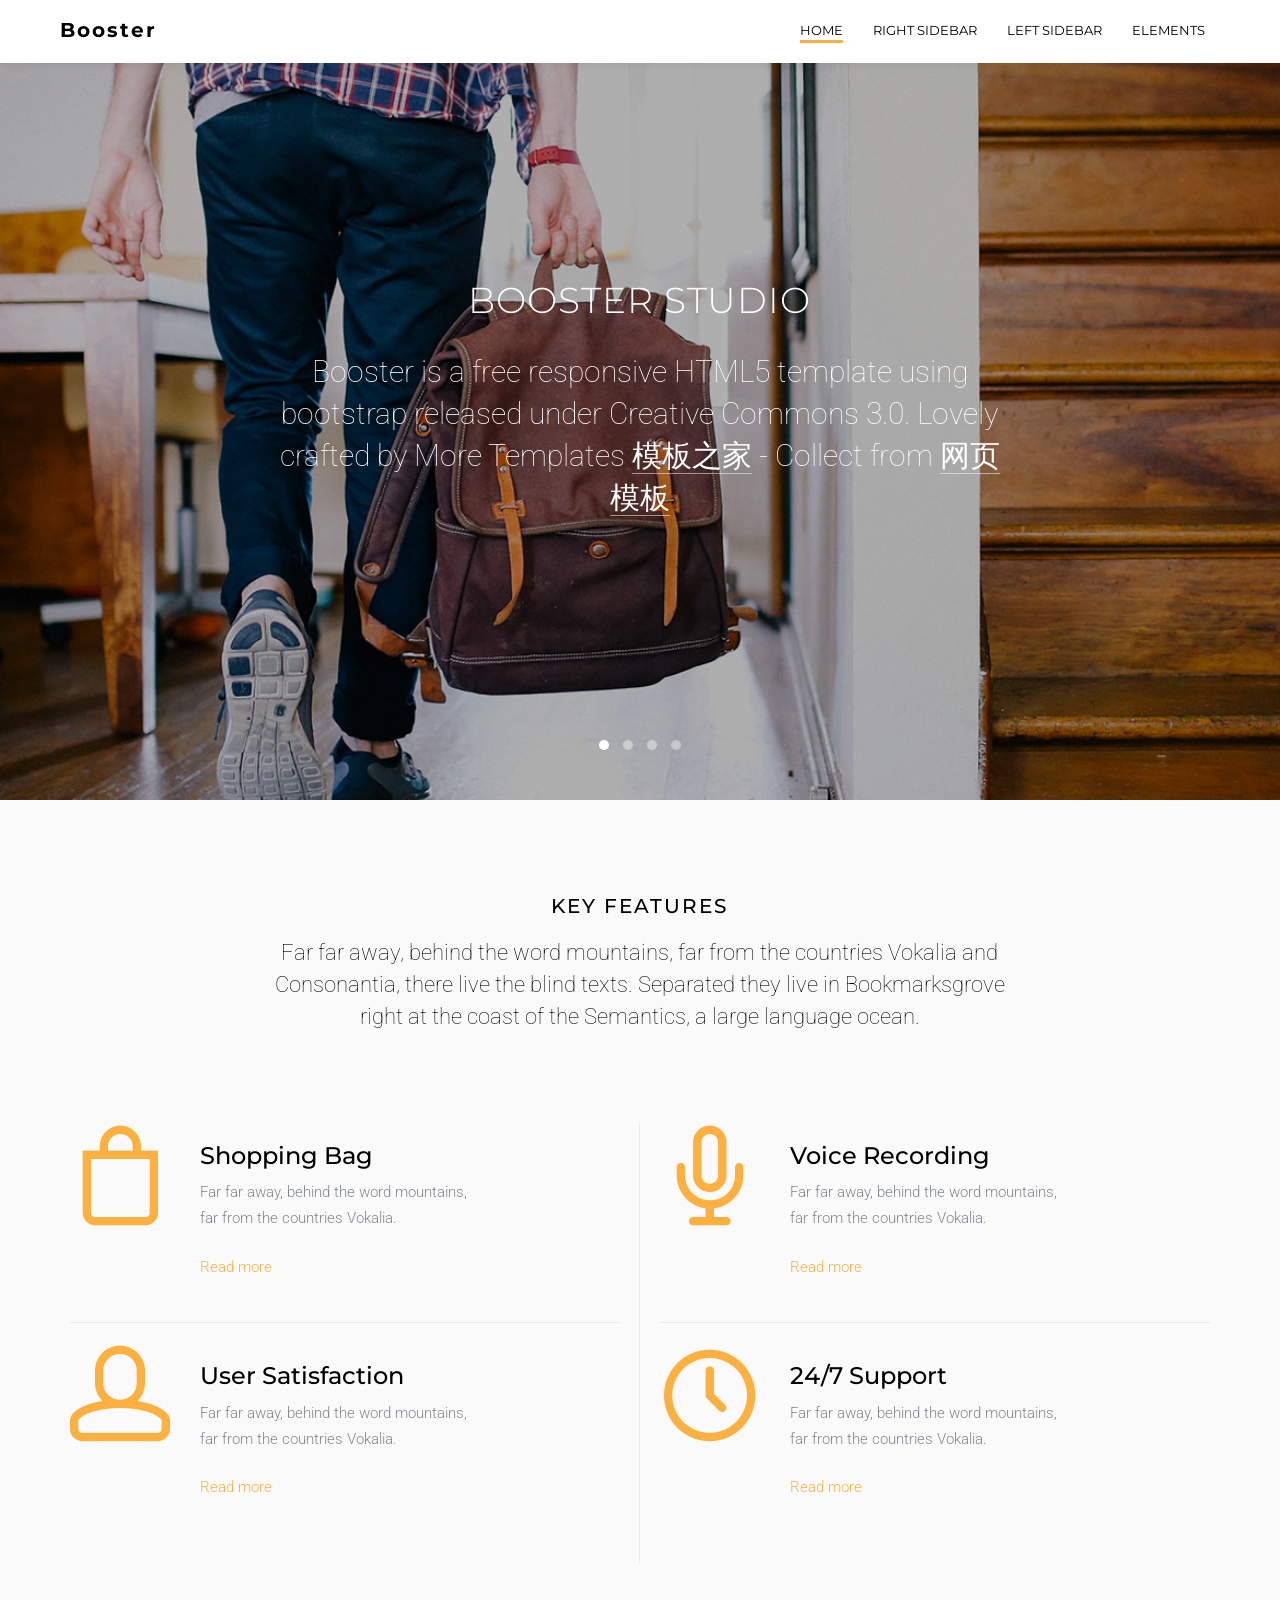
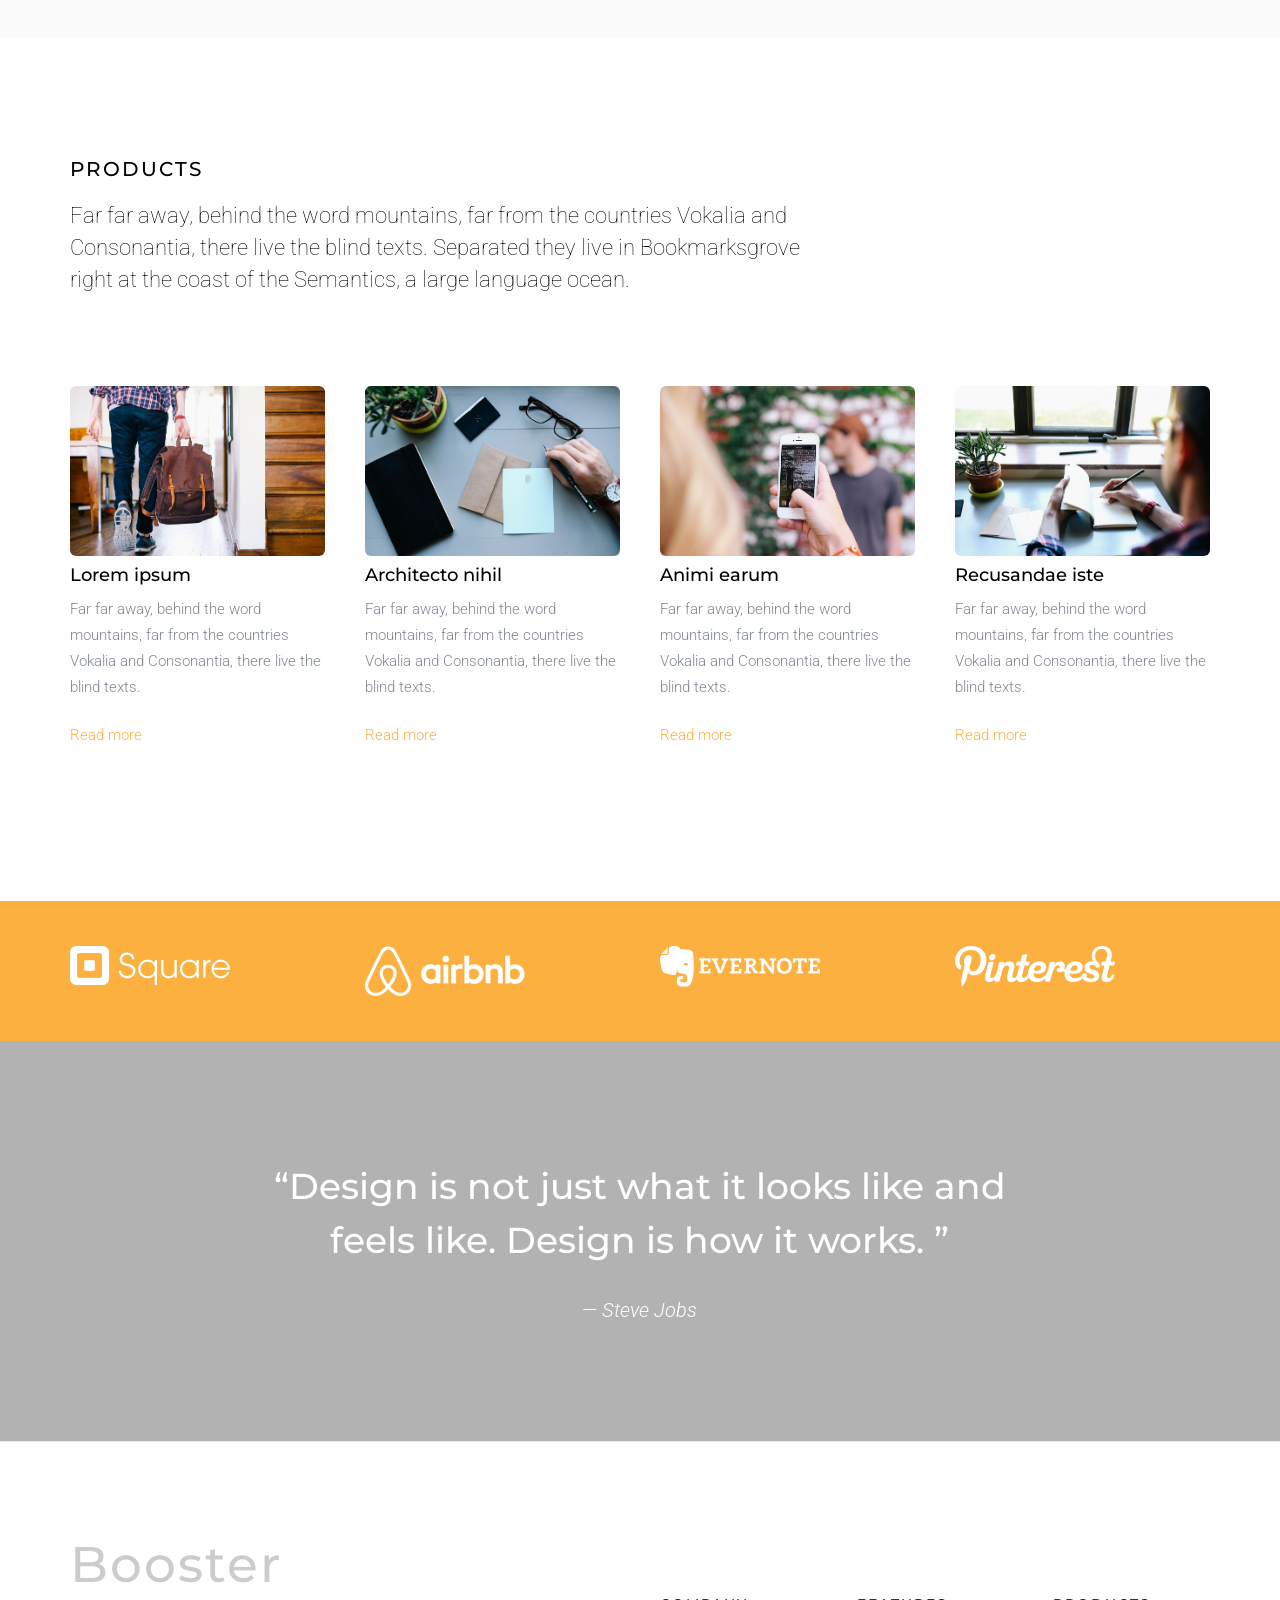
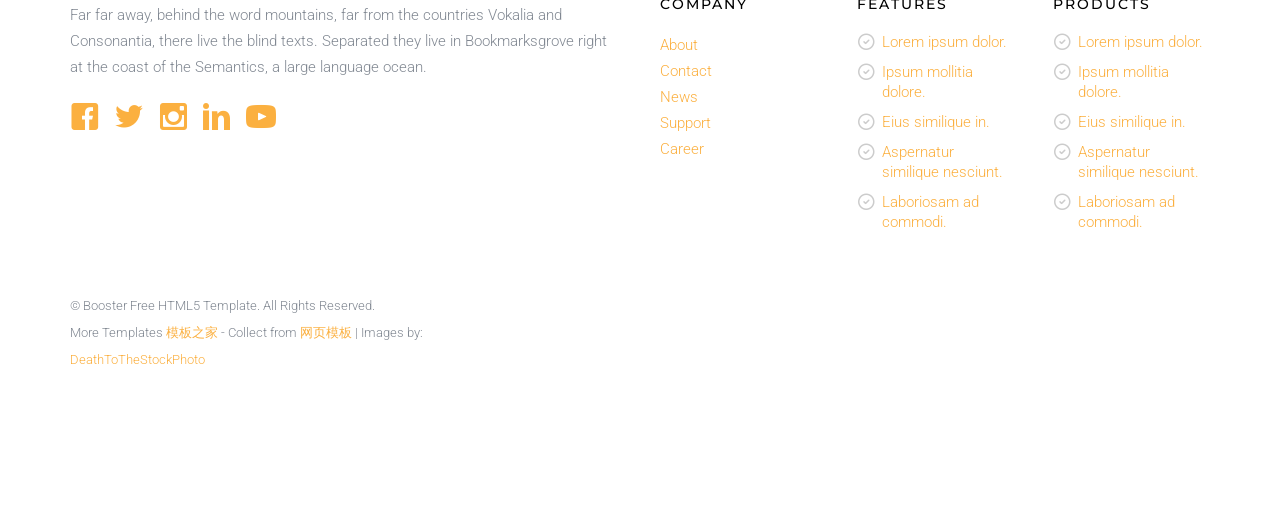
<file: web/index.html>
<!DOCTYPE html>
<!--[if lt IE 7]>      <html class="no-js lt-ie9 lt-ie8 lt-ie7"> <![endif]-->
<!--[if IE 7]>         <html class="no-js lt-ie9 lt-ie8"> <![endif]-->
<!--[if IE 8]>         <html class="no-js lt-ie9"> <![endif]-->
<!--[if gt IE 8]><!--> <html class="no-js"> <!--<![endif]-->
	<head>
	<meta charset="utf-8">
	<meta http-equiv="X-UA-Compatible" content="IE=edge">
	<title>Booster &mdash; A free HTML5 Template </title>
	<meta name="viewport" content="width=device-width, initial-scale=1">
	<meta name="description" content="Free HTML5 Template by FREEHTML5.CO" />
	<meta name="keywords" content="free html5, free template, free bootstrap, html5, css3, mobile first, responsive" />
	<meta name="author" content="FREEHTML5.CO" />

  <!-- Facebook and Twitter integration -->
	<meta property="og:title" content=""/>
	<meta property="og:image" content=""/>
	<meta property="og:url" content=""/>
	<meta property="og:site_name" content=""/>
	<meta property="og:description" content=""/>
	<meta name="twitter:title" content="" />
	<meta name="twitter:image" content="" />
	<meta name="twitter:url" content="" />
	<meta name="twitter:card" content="" />

	<!-- Place favicon.ico and apple-touch-icon.png in the root directory -->
	<link rel="shortcut icon" href="favicon.ico">

	<!-- Google Webfonts -->
	<link href='http://fonts.useso.com/css?family=Roboto:400,300,100,500' rel='stylesheet' type='text/css'>
	<link href='http://fonts.useso.com/css?family=Montserrat:400,700' rel='stylesheet' type='text/css'>
	
	<!-- Animate.css -->
	<link rel="stylesheet" href="css/animate.css">
	<!-- Icomoon Icon Fonts-->
	<link rel="stylesheet" href="css/icomoon.css">
	<!-- Owl Carousel -->
	<link rel="stylesheet" href="css/owl.carousel.min.css">
	<link rel="stylesheet" href="css/owl.theme.default.min.css">
	<!-- Magnific Popup -->
	<link rel="stylesheet" href="css/magnific-popup.css">
	<!-- Theme Style -->
	<link rel="stylesheet" href="css/style.css">
	<!-- Modernizr JS -->
	<script src="js/modernizr-2.6.2.min.js"></script>
	<!-- FOR IE9 below -->
	<!--[if lt IE 9]>
	<script src="js/respond.min.js"></script>
	<![endif]-->

	</head>
	<body>
		
	<header id="fh5co-header" role="banner">
		<nav class="navbar navbar-default" role="navigation">
			<div class="container-fluid">
				<div class="navbar-header"> 
				<!-- Mobile Toggle Menu Button -->
				<a href="#" class="js-fh5co-nav-toggle fh5co-nav-toggle" data-toggle="collapse" data-target="#fh5co-navbar" aria-expanded="false" aria-controls="navbar"><i></i></a>
				<a class="navbar-brand" href="index.html">Booster</a>
				</div>
				<div id="fh5co-navbar" class="navbar-collapse collapse">
					<ul class="nav navbar-nav navbar-right">
						<li class="active"><a href="index.html"><span>Home <span class="border"></span></span></a></li>
						<li><a href="right-sidebar.html"><span>Right Sidebar <span class="border"></span></span></a></li>
						<li><a href="left-sidebar.html"><span>Left Sidebar <span class="border"></span></span></a></li>
						<li><a href="elements.html"><span>Elements <span class="border"></span></span></a></li>
					</ul>
				</div>
			</div>
		</nav>
	</header>
	<!-- END .header -->
	<div class="copyrights">Collect from <a href="http://www.cssmoban.com/" >手机网站模板</a></div>
	<div class="fh5co-slider">
		<div class="owl-carousel owl-carousel-fullwidth">
		    <div class="item" style="background-image:url(images/slide_1.jpg)">
		    	<div class="fh5co-overlay"></div>
		    	<div class="container">
		    		<div class="row">
		    			<div class="col-md-8 col-md-offset-2">
			    			<div class="fh5co-owl-text-wrap">
						    	<div class="fh5co-owl-text text-center to-animate">
						    		<h1 class="fh5co-lead">Booster Studio</h1>
									<h2 class="fh5co-sub-lead">Booster is a free responsive HTML5 template using bootstrap released under Creative Commons 3.0. Lovely crafted by More Templates <a href="http://www.cssmoban.com/" target="_blank" title="模板之家">模板之家</a> - Collect from <a href="http://www.cssmoban.com/" title="网页模板" target="_blank">网页模板</a></h2>
						    	</div>
						    </div>
					    </div>
		    		</div>
		    	</div>
		    </div>
		    <div class="item" style="background-image:url(images/slide_2.jpg)">
		    	<div class="fh5co-overlay"></div>
		    	<div class="container">
		    		<div class="row">
		    			<div class="col-md-8 col-md-offset-2">
			    			<div class="fh5co-owl-text-wrap">
						    	<div class="fh5co-owl-text text-center to-animate">
						    		<h1 class="fh5co-lead">A Digital Studio</h1>
									<h2 class="fh5co-sub-lead">Booster is a free responsive HTML5 template using bootstrap released under Creative Commons 3.0. Lovely crafted by More Templates <a href="http://www.cssmoban.com/" target="_blank" title="模板之家">模板之家</a> - Collect from <a href="http://www.cssmoban.com/" title="网页模板" target="_blank">网页模板</a></h2>
						    	</div>
						    </div>
					    </div>
		    		</div>
		    	</div>
		    </div>
		    <div class="item" style="background-image:url(images/slide_3.jpg)">
		    	<div class="fh5co-overlay"></div>
		    	<div class="container">
		    		<div class="row">
		    			<div class="col-md-8 col-md-offset-2">
			    			<div class="fh5co-owl-text-wrap">
						    	<div class="fh5co-owl-text text-center to-animate">
						    		<h1 class="fh5co-lead">Branding, UX under in one roof</h1>
									<h2 class="fh5co-sub-lead">Booster is a free responsive HTML5 template using bootstrap released under Creative Commons 3.0. Lovely crafted by More Templates <a href="http://www.cssmoban.com/" target="_blank" title="模板之家">模板之家</a> - Collect from <a href="http://www.cssmoban.com/" title="网页模板" target="_blank">网页模板</a></h2>
						    	</div>
						    </div>
					    </div>
		    		</div>
		    	</div>
		    </div>
		    <div class="item" style="background-image:url(images/slide_4.jpg)">
		    	<div class="fh5co-overlay"></div>
		    	<div class="container">
		    		<div class="row">
		    			<div class="col-md-8 col-md-offset-2">
			    			<div class="fh5co-owl-text-wrap">
						    	<div class="fh5co-owl-text text-center to-animate">
						    		<h1 class="fh5co-lead">Creative Folks</h1>
									<h2 class="fh5co-sub-lead">Booster is a free responsive HTML5 template using bootstrap released under Creative Commons 3.0. Lovely crafted by More Templates <a href="http://www.cssmoban.com/" target="_blank" title="模板之家">模板之家</a> - Collect from <a href="http://www.cssmoban.com/" title="网页模板" target="_blank">网页模板</a></h2>
						    	</div>
						    </div>
					    </div>
		    		</div>
		    	</div>
		    </div>
		</div>
	</div>	
	<div id="fh5co-main">
		<!-- Features -->

		<div id="fh5co-features">
			<div class="container">
				<div class="row text-center">
					<div class="col-md-8 col-md-offset-2">
						<h2 class="fh5co-section-lead">Key Features</h2>
						<h3 class="fh5co-section-sub-lead">Far far away, behind the word mountains, far from the countries Vokalia and Consonantia, there live the blind texts. Separated they live in Bookmarksgrove right at the coast of the Semantics, a large language ocean.</h3>
					</div>
					<div class="fh5co-spacer fh5co-spacer-md"></div>
				</div>
				<div class="row">
					<div class="col-md-6 col-sm-6 fh5co-feature-border">
						<div class="fh5co-feature">
							<div class="fh5co-feature-icon to-animate">
								<i class="icon-bag"></i>
							</div>
							<div class="fh5co-feature-text">
								<h3>Shopping Bag</h3>
								<p>Far far away, behind the word mountains, far from the countries Vokalia.</p>
								<p><a href="#">Read more</a></p>
							</div>
						</div>
						<div class="fh5co-feature no-border">
							<div class="fh5co-feature-icon to-animate">
								<i class="icon-head"></i>
							</div>
							<div class="fh5co-feature-text">
								<h3>User Satisfaction</h3>
								<p>Far far away, behind the word mountains, far from the countries Vokalia.</p>
								<p><a href="#">Read more</a></p>
							</div>
						</div>
					</div>
					<div class="col-md-6 col-sm-6">
						<div class="fh5co-feature">
							<div class="fh5co-feature-icon to-animate">
								<i class="icon-microphone"></i>
							</div>
							<div class="fh5co-feature-text">
								<h3>Voice Recording</h3>
								<p>Far far away, behind the word mountains, far from the countries Vokalia.</p>
								<p><a href="#">Read more</a></p>
							</div>
						</div>
						<div class="fh5co-feature no-border">
							<div class="fh5co-feature-icon to-animate">
								<i class="icon-clock2"></i>
							</div>
							<div class="fh5co-feature-text">
								<h3>24/7 Support</h3>
								<p>Far far away, behind the word mountains, far from the countries Vokalia.</p>
								<p><a href="#">Read more</a></p>
							</div>
						</div>
					</div>
				</div>
			</div>
		</div>
		<!-- Features -->


		<div class="fh5co-spacer fh5co-spacer-lg"></div>		
		<!-- Products -->
		<div class="container" id="fh5co-products">
			<div class="row text-left">
				<div class="col-md-8">
					<h2 class="fh5co-section-lead">Products</h2>
					<h3 class="fh5co-section-sub-lead">Far far away, behind the word mountains, far from the countries Vokalia and Consonantia, there live the blind texts. Separated they live in Bookmarksgrove right at the coast of the Semantics, a large language ocean.</h3>
				</div>
				<div class="fh5co-spacer fh5co-spacer-md"></div>
			</div>
			<div class="row">
				<div class="col-md-3 col-sm-6 col-xs-6 col-xxs-12 fh5co-mb30">
					<div class="fh5co-product">
						<img src="images/slide_1.jpg" alt="FREEHTML5.co Free HTML5 Template Bootstrap" class="img-responsive img-rounded to-animate">
						<h4>Lorem ipsum</h4>
						<p>Far far away, behind the word mountains, far from the countries Vokalia and Consonantia, there live the blind texts.</p>
						<p><a href="#">Read more</a></p>
					</div>
				</div>
				<div class="col-md-3 col-sm-6 col-xs-6 col-xxs-12 fh5co-mb30">
					<div class="fh5co-product">
						<img src="images/slide_2.jpg" alt="FREEHTML5.co Free HTML5 Template Bootstrap" class="img-responsive img-rounded to-animate">
						<h4>Architecto nihil</h4>
						<p>Far far away, behind the word mountains, far from the countries Vokalia and Consonantia, there live the blind texts.</p>
						<p><a href="#">Read more</a></p>
					</div>
				</div>
				<div class="visible-sm-block visible-xs-block clearfix"></div>
				<div class="col-md-3 col-sm-6 col-xs-6 col-xxs-12 fh5co-mb30">
					<div class="fh5co-product">
						<img src="images/slide_3.jpg" alt="FREEHTML5.co Free HTML5 Template Bootstrap" class="img-responsive img-rounded to-animate">
						<h4>Animi earum</h4>
						<p>Far far away, behind the word mountains, far from the countries Vokalia and Consonantia, there live the blind texts.</p>
						<p><a href="#">Read more</a></p>
					</div>
				</div>
				<div class="col-md-3 col-sm-6 col-xs-6 col-xxs-12 fh5co-mb30">
					<div class="fh5co-product">
						<img src="images/slide_4.jpg" alt="FREEHTML5.co Free HTML5 Template Bootstrap" class="img-responsive img-rounded to-animate">
						<h4>Recusandae iste</h4>
						<p>Far far away, behind the word mountains, far from the countries Vokalia and Consonantia, there live the blind texts.</p>
						<p><a href="#">Read more</a></p>
					</div>
				</div>
				
			</div>
		</div>
		<!-- Products -->
		<div class="fh5co-spacer fh5co-spacer-lg"></div>

		<div id="fh5co-clients">
			<div class="container">
				<div class="row">
					<div class="col-md-3 col-sm-6 col-xs-6 col-xxs-12 fh5co-client-logo text-center to-animate"><img src="images/client_1.png" alt="FREEHTML5.co Free HTML5 Bootstrap Template" class="img-responsive"></div>
					<div class="col-md-3 col-sm-6 col-xs-6 col-xxs-12 fh5co-client-logo text-center to-animate"><img src="images/client_2.png" alt="FREEHTML5.co Free HTML5 Bootstrap Template" class="img-responsive"></div>
					<div class="visible-sm-block visible-xs-block clearfix"></div>
					<div class="col-md-3 col-sm-6 col-xs-6 col-xxs-12 fh5co-client-logo text-center to-animate"><img src="images/client_3.png" alt="FREEHTML5.co Free HTML5 Bootstrap Template" class="img-responsive"></div>
					<div class="col-md-3 col-sm-6 col-xs-6 col-xxs-12 fh5co-client-logo text-center to-animate"><img src="images/client_4.png" alt="FREEHTML5.co Free HTML5 Bootstrap Template" class="img-responsive"></div>
				</div>
			</div>
		</div>

		<div class="fh5co-bg-section" style="background-image: url(images/slide_2.jpg); background-attachment: fixed;">
			<div class="fh5co-overlay"></div>
			<div class="container">
				<div class="row">
					<div class="col-md-8 col-md-offset-2">
						<div class="fh5co-hero-wrap">
							<div class="fh5co-hero-intro text-center">
								<h1 class="fh5co-lead"><span class="quo">&ldquo;</span>Design is not just what it looks like and feels like. Design is how it works. <span class="quo">&rdquo;</span></h1>
								<p class="author">&mdash; <cite>Steve Jobs</cite></p>
							</div>
						</div>
					</div>
				</div>
			</div>
		</div>

	</div>

	<footer id="fh5co-footer">
		
		<div class="container">
			<div class="row">
				<div class="col-md-6 col-sm-6">
					<div class="fh5co-footer-widget">
						<h2 class="fh5co-footer-logo">Booster</h2>
						<p>Far far away, behind the word mountains, far from the countries Vokalia and Consonantia, there live the blind texts. Separated they live in Bookmarksgrove right at the coast of the Semantics, a large language ocean.</p>
					</div>
					<div class="fh5co-footer-widget">
						<ul class="fh5co-social">
							<li><a href="#"><i class="icon-facebook"></i></a></li>
							<li><a href="#"><i class="icon-twitter"></i></a></li>
							<li><a href="#"><i class="icon-instagram"></i></a></li>
							<li><a href="#"><i class="icon-linkedin"></i></a></li>
							<li><a href="#"><i class="icon-youtube"></i></a></li>
						</ul>
					</div>
				</div>

				<div class="col-md-2 col-sm-6">
					<div class="fh5co-footer-widget top-level">
						<h4 class="fh5co-footer-lead ">Company</h4>
						<ul>
							<li><a href="#">About</a></li>
							<li><a href="#">Contact</a></li>
							<li><a href="#">News</a></li>
							<li><a href="#">Support</a></li>
							<li><a href="#">Career</a></li>
						</ul>
					</div>
				</div>
				
				<div class="visible-sm-block clearfix"></div>

				<div class="col-md-2 col-sm-6">
					<div class="fh5co-footer-widget top-level">
						<h4 class="fh5co-footer-lead">Features</h4>
						<ul class="fh5co-list-check">
							<li><a href="#">Lorem ipsum dolor.</a></li>
							<li><a href="#">Ipsum mollitia dolore.</a></li>
							<li><a href="#">Eius similique in.</a></li>
							<li><a href="#">Aspernatur similique nesciunt.</a></li>
							<li><a href="#">Laboriosam ad commodi.</a></li>
						</ul>
					</div>
				</div>
				<div class="col-md-2 col-sm-6">
					<div class="fh5co-footer-widget top-level">
						<h4 class="fh5co-footer-lead ">Products</h4>
						<ul class="fh5co-list-check">
							<li><a href="#">Lorem ipsum dolor.</a></li>
							<li><a href="#">Ipsum mollitia dolore.</a></li>
							<li><a href="#">Eius similique in.</a></li>
							<li><a href="#">Aspernatur similique nesciunt.</a></li>
							<li><a href="#">Laboriosam ad commodi.</a></li>
						</ul>
					</div>
				</div>
			</div>

			<div class="row fh5co-row-padded fh5co-copyright">
				<div class="col-md-5">
					<p><small>&copy; Booster Free HTML5 Template. All Rights Reserved. <br>More Templates <a href="http://www.cssmoban.com/" target="_blank" title="模板之家">模板之家</a> - Collect from <a href="http://www.cssmoban.com/" title="网页模板" target="_blank">网页模板</a> | Images by: <a href="#" target="_blank">DeathToTheStockPhoto</a> </small></p>
				</div>
			</div>
		</div>

	</footer>


	<!-- jQuery -->
	<script src="js/jquery.min.js"></script>
	<!-- jQuery Easing -->
	<script src="js/jquery.easing.1.3.js"></script>
	<!-- Bootstrap -->
	<script src="js/bootstrap.min.js"></script>
	<!-- Owl carousel -->
	<script src="js/owl.carousel.min.js"></script>
	<!-- Waypoints -->
	<script src="js/jquery.waypoints.min.js"></script>
	<!-- Magnific Popup -->
	<script src="js/jquery.magnific-popup.min.js"></script>
	<!-- Main JS -->
	<script src="js/main.js"></script>

	
	</body>
</html>
</file>
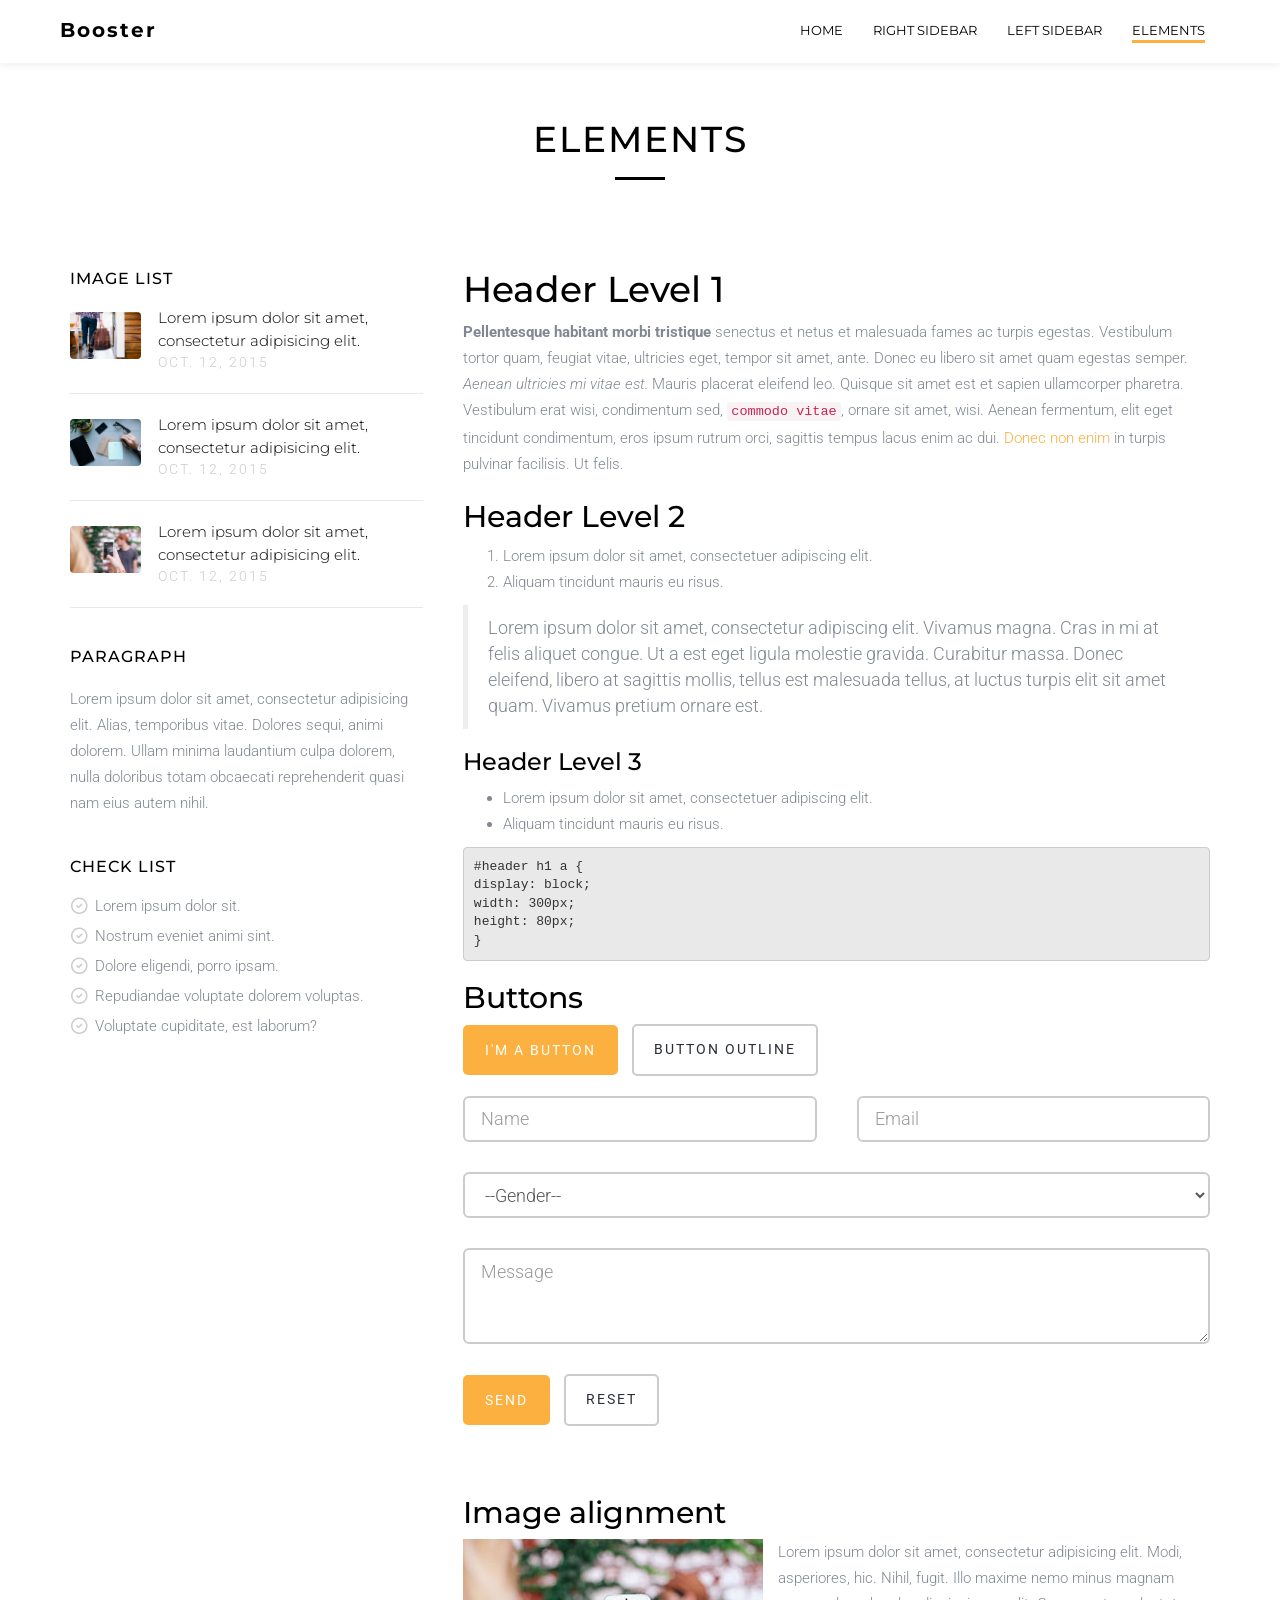
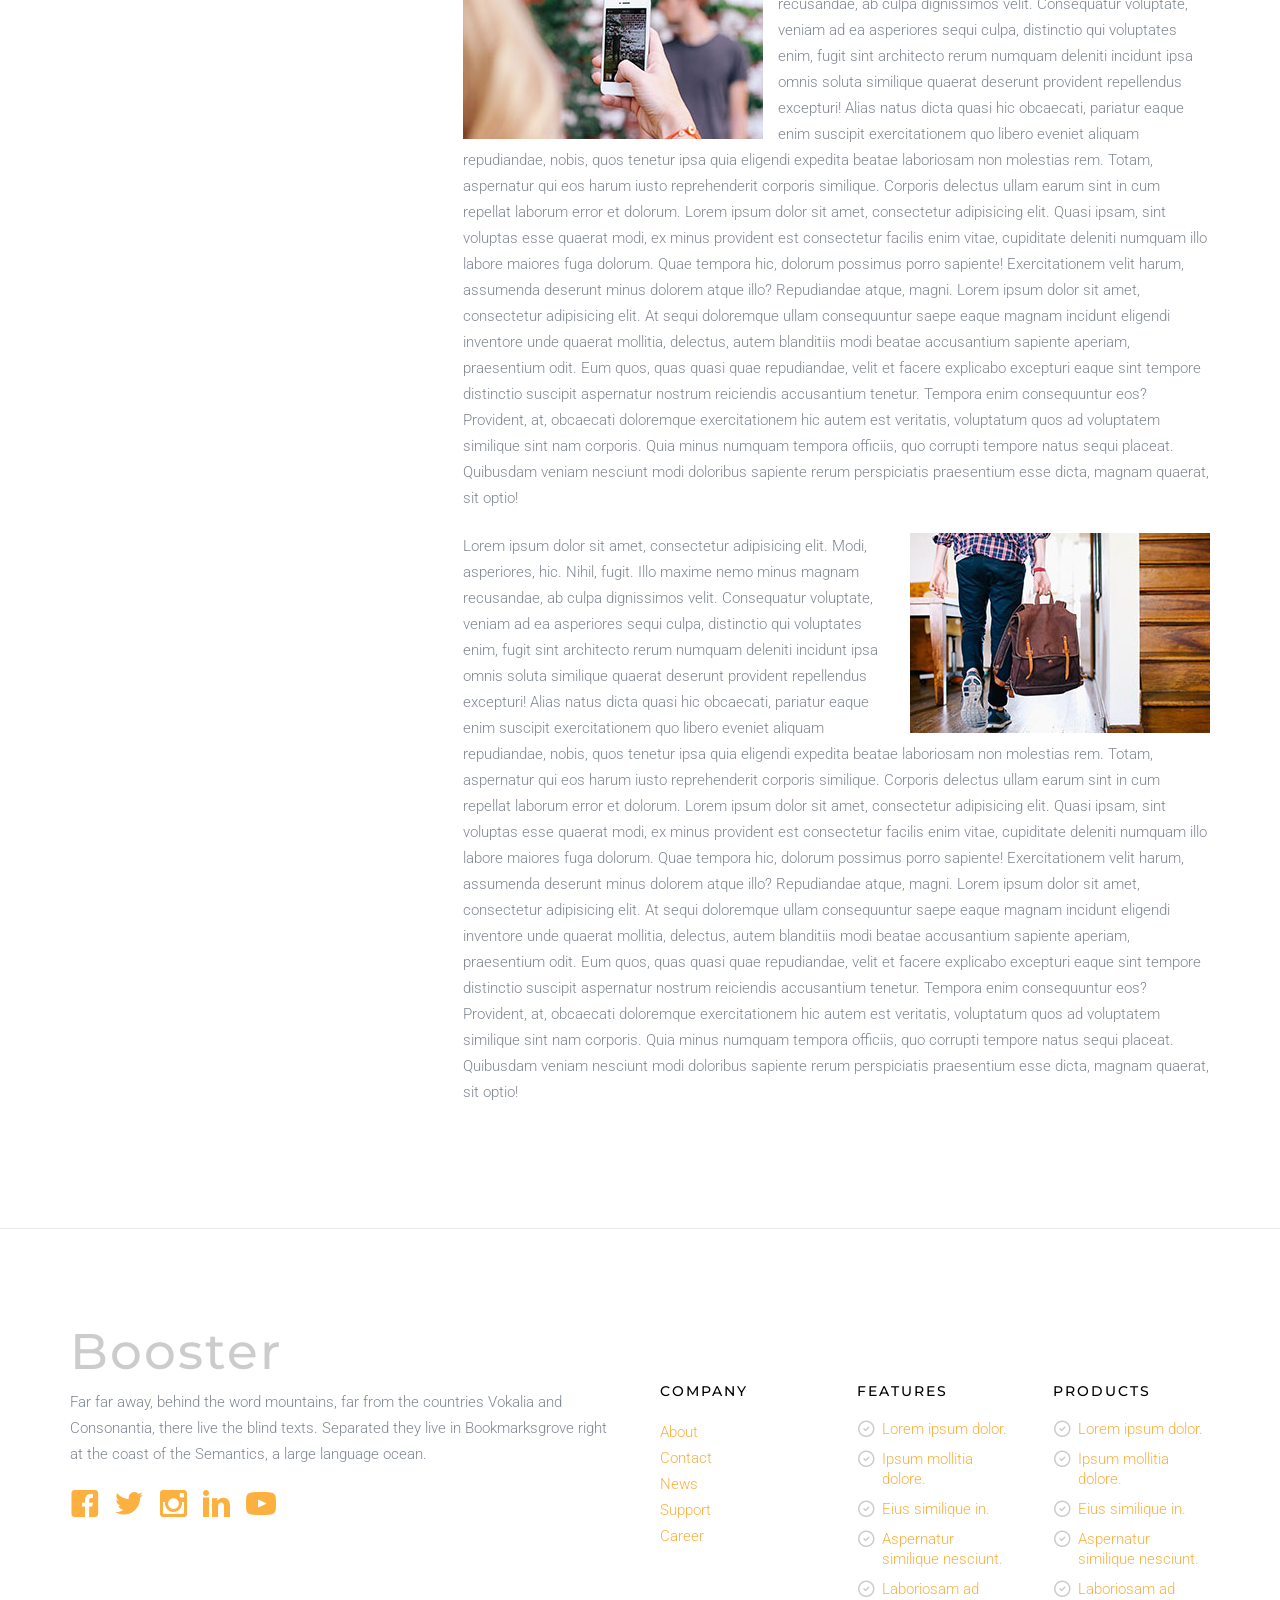
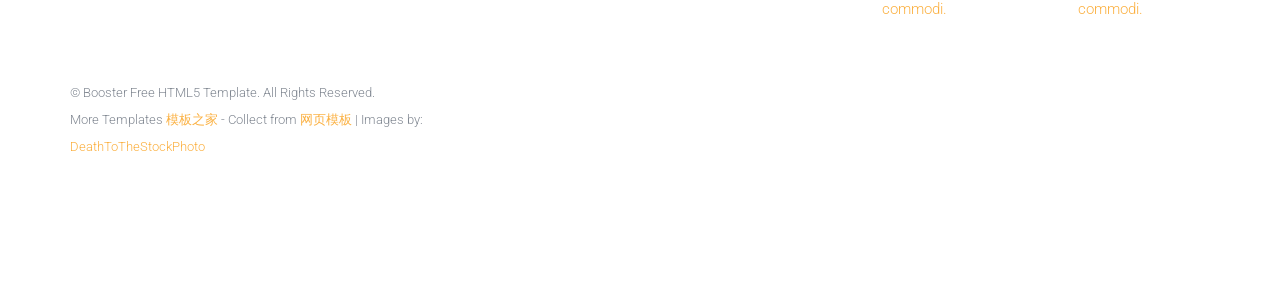
<file: web/elements.html>
<!DOCTYPE html>
<!--[if lt IE 7]>      <html class="no-js lt-ie9 lt-ie8 lt-ie7"> <![endif]-->
<!--[if IE 7]>         <html class="no-js lt-ie9 lt-ie8"> <![endif]-->
<!--[if IE 8]>         <html class="no-js lt-ie9"> <![endif]-->
<!--[if gt IE 8]><!--> <html class="no-js"> <!--<![endif]-->
	<head>
	<meta charset="utf-8">
	<meta http-equiv="X-UA-Compatible" content="IE=edge">
	<title>Booster &mdash; A free HTML5 Template </title>
	<meta name="viewport" content="width=device-width, initial-scale=1">
	<meta name="description" content="Free HTML5 Template by FREEHTML5.CO" />
	<meta name="keywords" content="free html5, free template, free bootstrap, html5, css3, mobile first, responsive" />
	<meta name="author" content="FREEHTML5.CO" />

  <!-- Facebook and Twitter integration -->
	<meta property="og:title" content=""/>
	<meta property="og:image" content=""/>
	<meta property="og:url" content=""/>
	<meta property="og:site_name" content=""/>
	<meta property="og:description" content=""/>
	<meta name="twitter:title" content="" />
	<meta name="twitter:image" content="" />
	<meta name="twitter:url" content="" />
	<meta name="twitter:card" content="" />

	<!-- Place favicon.ico and apple-touch-icon.png in the root directory -->
	<link rel="shortcut icon" href="favicon.ico">

	<!-- Google Webfonts -->
	<link href='http://fonts.useso.com/css?family=Roboto:400,300,100,500' rel='stylesheet' type='text/css'>
	<link href='http://fonts.useso.com/css?family=Montserrat:400,700' rel='stylesheet' type='text/css'>
	
	<!-- Animate.css -->
	<link rel="stylesheet" href="css/animate.css">
	<!-- Icomoon Icon Fonts-->
	<link rel="stylesheet" href="css/icomoon.css">
	<!-- Owl Carousel -->
	<link rel="stylesheet" href="css/owl.carousel.min.css">
	<link rel="stylesheet" href="css/owl.theme.default.min.css">
	<!-- Magnific Popup -->
	<link rel="stylesheet" href="css/magnific-popup.css">
	<!-- Theme Style -->
	<link rel="stylesheet" href="css/style.css">
	<!-- Modernizr JS -->
	<script src="js/modernizr-2.6.2.min.js"></script>
	<!-- FOR IE9 below -->
	<!--[if lt IE 9]>
	<script src="js/respond.min.js"></script>
	<![endif]-->

	</head>
	<body>
		
	<header id="fh5co-header" role="banner">
		<nav class="navbar navbar-default" role="navigation">
			<div class="container-fluid">
				<div class="navbar-header"> 
				<!-- Mobile Toggle Menu Button -->
				<a href="#" class="js-fh5co-nav-toggle fh5co-nav-toggle visible-xs-block" data-toggle="collapse" data-target="#fh5co-navbar" aria-expanded="false" aria-controls="navbar"><i></i></a>
				<button type="button" class="navbar-toggle collapsed" data-toggle="collapse" data-target="#navbar" aria-expanded="false" aria-controls="navbar">
            <span class="sr-only">Toggle navigation</span>
            <span class="icon-bar"></span>
            <span class="icon-bar"></span>
            <span class="icon-bar"></span>
          </button>
				<a class="navbar-brand" href="index.html">Booster</a>
				</div>
				<div id="fh5co-navbar" class="navbar-collapse collapse">
					<ul class="nav navbar-nav navbar-right">
						<li><a href="index.html"><span>Home <span class="border"></span></span></a></li>
						<li><a href="right-sidebar.html"><span>Right Sidebar <span class="border"></span></span></a></li>
						<li><a href="left-sidebar.html"><span>Left Sidebar <span class="border"></span></span></a></li>
						<li class="active"><a href="elements.html"><span>Elements <span class="border"></span></span></a></li>
					</ul>
				</div>
			</div>
		</nav>
	</header>
	<!-- END .header -->
	
	<aside class="fh5co-page-heading">
		<div class="container">
			<div class="row">
				<div class="col-md-12">
					<h1 class="fh5co-page-heading-lead">
						Elements
						<span class="fh5co-border"></span>
					</h1>
					
				</div>
			</div>
		</div>
	</aside>
	
	<div id="fh5co-main">
		
		<div class="container">
			<div class="row">
				<div class="col-md-8 col-md-push-4">
					<h1>Header Level 1</h1>
	       
					<p><strong>Pellentesque habitant morbi tristique</strong> senectus et netus et malesuada fames ac turpis egestas. Vestibulum tortor quam, feugiat vitae, ultricies eget, tempor sit amet, ante. Donec eu libero sit amet quam egestas semper. <em>Aenean ultricies mi vitae est.</em> Mauris placerat eleifend leo. Quisque sit amet est et sapien ullamcorper pharetra. Vestibulum erat wisi, condimentum sed, <code>commodo vitae</code>, ornare sit amet, wisi. Aenean fermentum, elit eget tincidunt condimentum, eros ipsum rutrum orci, sagittis tempus lacus enim ac dui. <a href="#">Donec non enim</a> in turpis pulvinar facilisis. Ut felis.</p>

					<h2>Header Level 2</h2>
						       
					<ol>
					   <li>Lorem ipsum dolor sit amet, consectetuer adipiscing elit.</li>
					   <li>Aliquam tincidunt mauris eu risus.</li>
					</ol>

					<blockquote><p>Lorem ipsum dolor sit amet, consectetur adipiscing elit. Vivamus magna. Cras in mi at felis aliquet congue. Ut a est eget ligula molestie gravida. Curabitur massa. Donec eleifend, libero at sagittis mollis, tellus est malesuada tellus, at luctus turpis elit sit amet quam. Vivamus pretium ornare est.</p></blockquote>

					<h3>Header Level 3</h3>

					<ul>
					   <li>Lorem ipsum dolor sit amet, consectetuer adipiscing elit.</li>
					   <li>Aliquam tincidunt mauris eu risus.</li>
					</ul>

<pre><code>#header h1 a { 
display: block; 
width: 300px; 
height: 80px; 
}
</code></pre>
					<h2>Buttons</h2>
					<a href="#" class="btn btn-primary">I'm a button</a>
					<a href="#" class="btn btn-outline">Button outline</a>
					
					<div class="row">
						<form action="#" method="post">
							<div class="col-md-6">
								<div class="form-group">
									<label for="name" class="sr-only">Email</label>
									<input placeholder="Name" id="name" type="text" class="form-control input-lg">
								</div>	
							</div>
							<div class="col-md-6">
								<div class="form-group">
									<label for="email" class="sr-only">Email</label>
									<input placeholder="Email" id="email" type="text" class="form-control input-lg">
								</div>	
							</div>
							<div class="col-md-12">
								<div class="form-group">
									<label for="gender" class="sr-only">Gender</label>
									<select class="form-control input-lg" id="gender">
									  <option>--Gender--</option>
									  <option>Male</option>
									  <option>Female</option>
									</select>
								</div>	
							</div>
							<div class="col-md-12">
								<div class="form-group">
									<label for="message" class="sr-only">Message</label>
									<textarea placeholder="Message" id="message" class="form-control input-lg" rows="3"></textarea>
								</div>	
							</div>
							<div class="col-md-6">
								<div class="form-group">
									<input type="submit" class="btn btn-primary " value="Send">

									<input type="reset" class="btn btn-outline  " value="Reset">
								</div>	
							</div>
						</form>	
					</div>

					<h2>Image alignment</h2>
					<img src="images/img_small_1.jpg" alt="FREEHTML5.co Free HTML5 Bootstrap template" class="fh5co-align-left img-responsive">
					<p>Lorem ipsum dolor sit amet, consectetur adipisicing elit. Modi, asperiores, hic. Nihil, fugit. Illo maxime nemo minus magnam recusandae, ab culpa dignissimos velit. Consequatur voluptate, veniam ad ea asperiores sequi culpa, distinctio qui voluptates enim, fugit sint architecto rerum numquam deleniti incidunt ipsa omnis soluta similique quaerat deserunt provident repellendus excepturi! Alias natus dicta quasi hic obcaecati, pariatur eaque enim suscipit exercitationem quo libero eveniet aliquam repudiandae, nobis, quos tenetur ipsa quia eligendi expedita beatae laboriosam non molestias rem. Totam, aspernatur qui eos harum iusto reprehenderit corporis similique. Corporis delectus ullam earum sint in cum repellat laborum error et dolorum.
					Lorem ipsum dolor sit amet, consectetur adipisicing elit. Quasi ipsam, sint voluptas esse quaerat modi, ex minus provident est consectetur facilis enim vitae, cupiditate deleniti numquam illo labore maiores fuga dolorum. Quae tempora hic, dolorum possimus porro sapiente! Exercitationem velit harum, assumenda deserunt minus dolorem atque illo? Repudiandae atque, magni. Lorem ipsum dolor sit amet, consectetur adipisicing elit. At sequi doloremque ullam consequuntur saepe eaque magnam incidunt eligendi inventore unde quaerat mollitia, delectus, autem blanditiis modi beatae accusantium sapiente aperiam, praesentium odit. Eum quos, quas quasi quae repudiandae, velit et facere explicabo excepturi eaque sint tempore distinctio suscipit aspernatur nostrum reiciendis accusantium tenetur. Tempora enim consequuntur eos? Provident, at, obcaecati doloremque exercitationem hic autem est veritatis, voluptatum quos ad voluptatem similique sint nam corporis. Quia minus numquam tempora officiis, quo corrupti tempore natus sequi placeat. Quibusdam veniam nesciunt modi doloribus sapiente rerum perspiciatis praesentium esse dicta, magnam quaerat, sit optio!</p>

					<img src="images/img_small_2.jpg" alt="FREEHTML5.co Free HTML5 Bootstrap template" class="fh5co-align-right img-responsive">
					<p>Lorem ipsum dolor sit amet, consectetur adipisicing elit. Modi, asperiores, hic. Nihil, fugit. Illo maxime nemo minus magnam recusandae, ab culpa dignissimos velit. Consequatur voluptate, veniam ad ea asperiores sequi culpa, distinctio qui voluptates enim, fugit sint architecto rerum numquam deleniti incidunt ipsa omnis soluta similique quaerat deserunt provident repellendus excepturi! Alias natus dicta quasi hic obcaecati, pariatur eaque enim suscipit exercitationem quo libero eveniet aliquam repudiandae, nobis, quos tenetur ipsa quia eligendi expedita beatae laboriosam non molestias rem. Totam, aspernatur qui eos harum iusto reprehenderit corporis similique. Corporis delectus ullam earum sint in cum repellat laborum error et dolorum.
					Lorem ipsum dolor sit amet, consectetur adipisicing elit. Quasi ipsam, sint voluptas esse quaerat modi, ex minus provident est consectetur facilis enim vitae, cupiditate deleniti numquam illo labore maiores fuga dolorum. Quae tempora hic, dolorum possimus porro sapiente! Exercitationem velit harum, assumenda deserunt minus dolorem atque illo? Repudiandae atque, magni. Lorem ipsum dolor sit amet, consectetur adipisicing elit. At sequi doloremque ullam consequuntur saepe eaque magnam incidunt eligendi inventore unde quaerat mollitia, delectus, autem blanditiis modi beatae accusantium sapiente aperiam, praesentium odit. Eum quos, quas quasi quae repudiandae, velit et facere explicabo excepturi eaque sint tempore distinctio suscipit aspernatur nostrum reiciendis accusantium tenetur. Tempora enim consequuntur eos? Provident, at, obcaecati doloremque exercitationem hic autem est veritatis, voluptatum quos ad voluptatem similique sint nam corporis. Quia minus numquam tempora officiis, quo corrupti tempore natus sequi placeat. Quibusdam veniam nesciunt modi doloribus sapiente rerum perspiciatis praesentium esse dicta, magnam quaerat, sit optio!</p>
					

					
					
				</div>



				<div class="col-md-4 col-md-pull-8">

					<div class="fh5co-sidebox">
						<h3 class="fh5co-sidebox-lead">Image List</h3>	
						<ul class="fh5co-post">
							<li>
								<a href="#">
									<div class="fh5co-post-media"><img src="images/slide_1.jpg" alt="FREEHTML5.co Free HTML5 Template"></div>
									<div class="fh5co-post-blurb">
										Lorem ipsum dolor sit amet, consectetur adipisicing elit. 
										<span class="fh5co-post-meta">Oct. 12, 2015</span>
									</div>
								</a>
							</li>
							<li>
								<a href="#">
									<div class="fh5co-post-media"><img src="images/slide_2.jpg" alt="FREEHTML5.co Free HTML5 Template"></div>
									<div class="fh5co-post-blurb">
										Lorem ipsum dolor sit amet, consectetur adipisicing elit. 
										<span class="fh5co-post-meta">Oct. 12, 2015</span>
									</div>
								</a>
							</li>
							<li>
								<a href="#">
									<div class="fh5co-post-media"><img src="images/slide_3.jpg" alt="FREEHTML5.co Free HTML5 Template"></div>
									<div class="fh5co-post-blurb">
										Lorem ipsum dolor sit amet, consectetur adipisicing elit. 
										<span class="fh5co-post-meta">Oct. 12, 2015</span>
									</div>
								</a>
							</li>
						</ul>
						
					</div>

					<div class="fh5co-sidebox">
						<h3 class="fh5co-sidebox-lead">Paragraph</h3>	
						<p>Lorem ipsum dolor sit amet, consectetur adipisicing elit. Alias, temporibus vitae. Dolores sequi, animi dolorem. Ullam minima laudantium culpa dolorem, nulla doloribus totam obcaecati reprehenderit quasi nam eius autem nihil.</p>
					</div>

					<div class="fh5co-sidebox">
						<h3 class="fh5co-sidebox-lead">Check list</h3>	
						<ul class="fh5co-list-check">
							<li>Lorem ipsum dolor sit.</li>
							<li>Nostrum eveniet animi sint.</li>
							<li>Dolore eligendi, porro ipsam.</li>
							<li>Repudiandae voluptate dolorem voluptas.</li>
							<li>Voluptate cupiditate, est laborum?</li>
						</ul>
					</div>
				</div>
				
			</div>
		</div>
	</div>

	<div class="fh5co-spacer fh5co-spacer-lg"></div>

	<footer id="fh5co-footer">
		
		<div class="container">
			<div class="row">
				<div class="col-md-6 col-sm-6">
					<div class="fh5co-footer-widget">
						<h2 class="fh5co-footer-logo">Booster</h2>
						<p>Far far away, behind the word mountains, far from the countries Vokalia and Consonantia, there live the blind texts. Separated they live in Bookmarksgrove right at the coast of the Semantics, a large language ocean.</p>
					</div>
					<div class="fh5co-footer-widget">
						<ul class="fh5co-social">
							<li><a href="#"><i class="icon-facebook"></i></a></li>
							<li><a href="#"><i class="icon-twitter"></i></a></li>
							<li><a href="#"><i class="icon-instagram"></i></a></li>
							<li><a href="#"><i class="icon-linkedin"></i></a></li>
							<li><a href="#"><i class="icon-youtube"></i></a></li>
						</ul>
					</div>
				</div>

				<div class="col-md-2 col-sm-6">
					<div class="fh5co-footer-widget top-level">
						<h4 class="fh5co-footer-lead ">Company</h4>
						<ul>
							<li><a href="#">About</a></li>
							<li><a href="#">Contact</a></li>
							<li><a href="#">News</a></li>
							<li><a href="#">Support</a></li>
							<li><a href="#">Career</a></li>
						</ul>
					</div>
				</div>
				
				<div class="visible-sm-block clearfix"></div>

				<div class="col-md-2 col-sm-6">
					<div class="fh5co-footer-widget top-level">
						<h4 class="fh5co-footer-lead">Features</h4>
						<ul class="fh5co-list-check">
							<li><a href="#">Lorem ipsum dolor.</a></li>
							<li><a href="#">Ipsum mollitia dolore.</a></li>
							<li><a href="#">Eius similique in.</a></li>
							<li><a href="#">Aspernatur similique nesciunt.</a></li>
							<li><a href="#">Laboriosam ad commodi.</a></li>
						</ul>
					</div>
				</div>
				<div class="col-md-2 col-sm-6">
					<div class="fh5co-footer-widget top-level">
						<h4 class="fh5co-footer-lead ">Products</h4>
						<ul class="fh5co-list-check">
							<li><a href="#">Lorem ipsum dolor.</a></li>
							<li><a href="#">Ipsum mollitia dolore.</a></li>
							<li><a href="#">Eius similique in.</a></li>
							<li><a href="#">Aspernatur similique nesciunt.</a></li>
							<li><a href="#">Laboriosam ad commodi.</a></li>
						</ul>
					</div>
				</div>
			</div>

			<div class="row fh5co-row-padded fh5co-copyright">
				<div class="col-md-5">
					<p><small>&copy; Booster Free HTML5 Template. All Rights Reserved. <br>More Templates <a href="http://www.cssmoban.com/" target="_blank" title="模板之家">模板之家</a> - Collect from <a href="http://www.cssmoban.com/" title="网页模板" target="_blank">网页模板</a> | Images by: <a href="#" target="_blank">DeathToTheStockPhoto</a> </small></p>
				</div>
			</div>
		</div>

	</footer>


	<!-- jQuery -->
	<script src="js/jquery.min.js"></script>
	<!-- jQuery Easing -->
	<script src="js/jquery.easing.1.3.js"></script>
	<!-- Bootstrap -->
	<script src="js/bootstrap.min.js"></script>
	<!-- Owl carousel -->
	<script src="js/owl.carousel.min.js"></script>
	<!-- Waypoints -->
	<script src="js/jquery.waypoints.min.js"></script>
	<!-- Magnific Popup -->
	<script src="js/jquery.magnific-popup.min.js"></script>
	<!-- Main JS -->
	<script src="js/main.js"></script>

	
	</body>
</html>
</file>
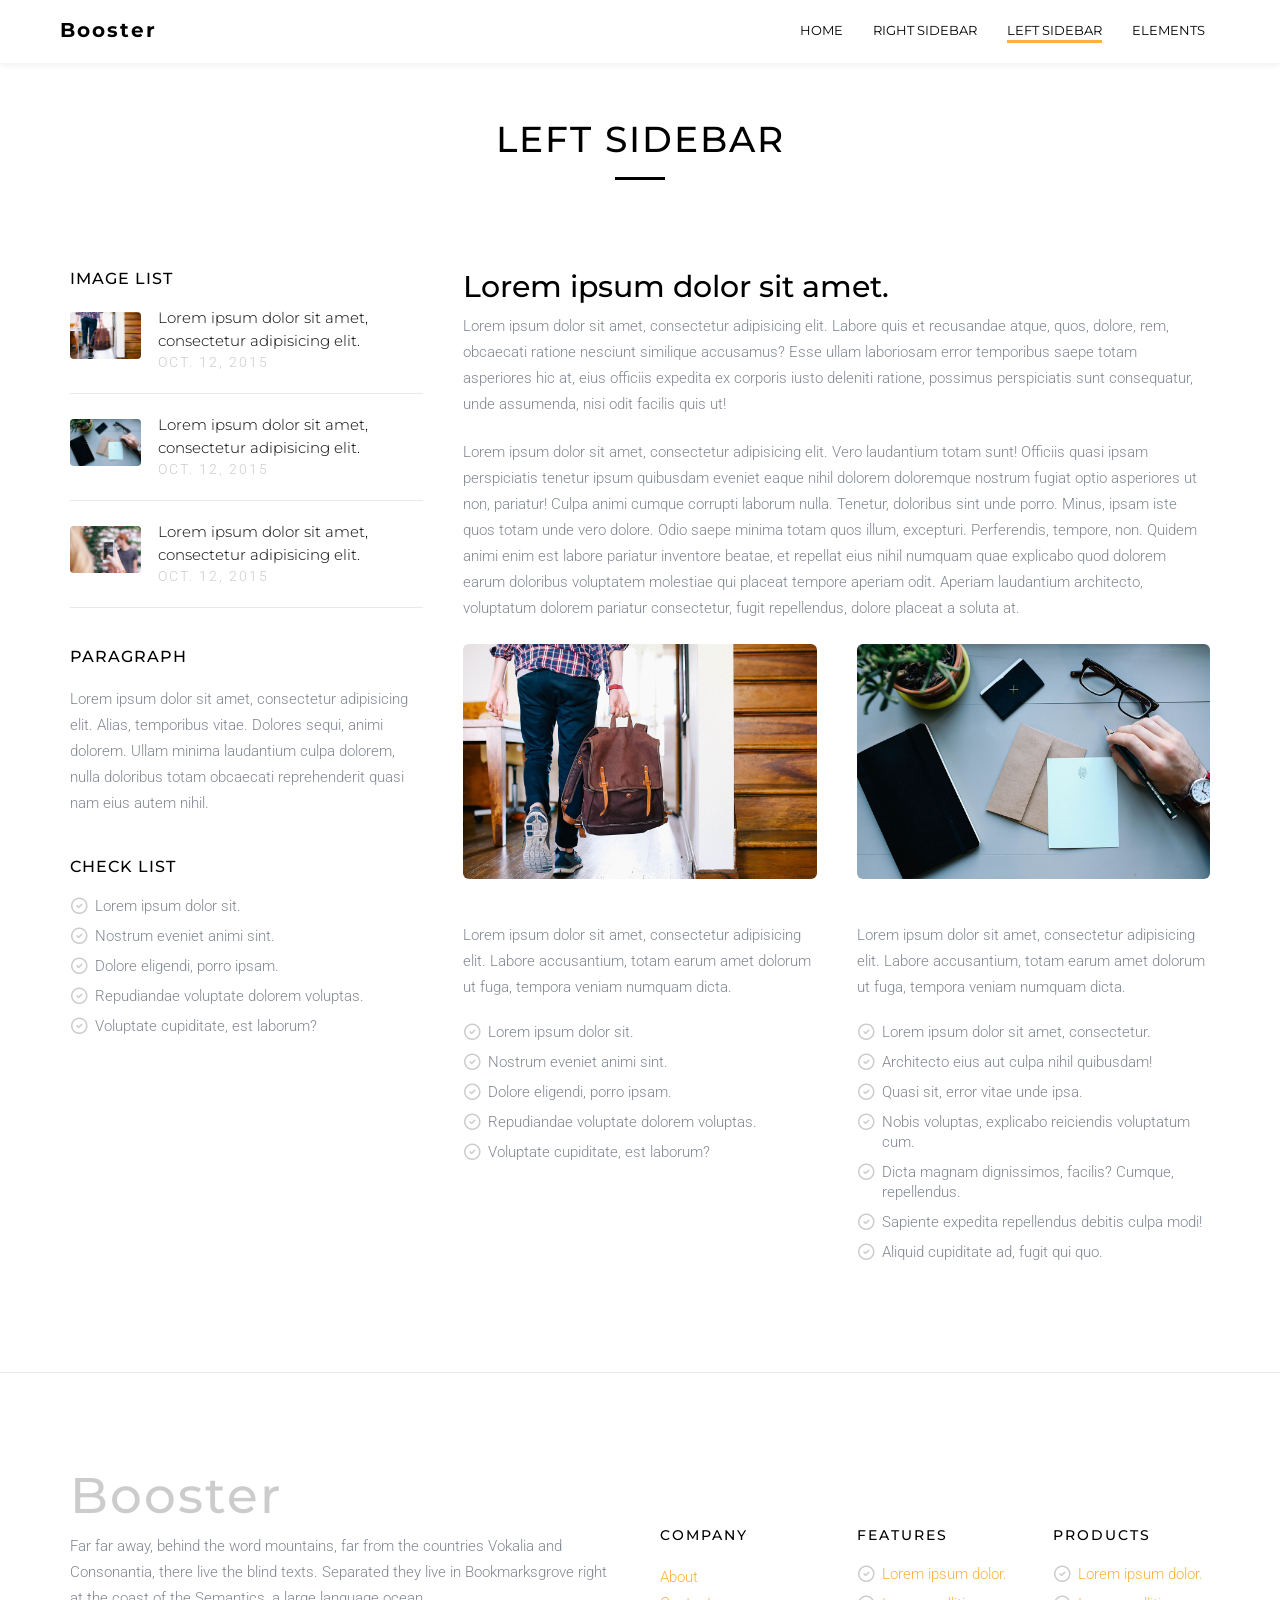
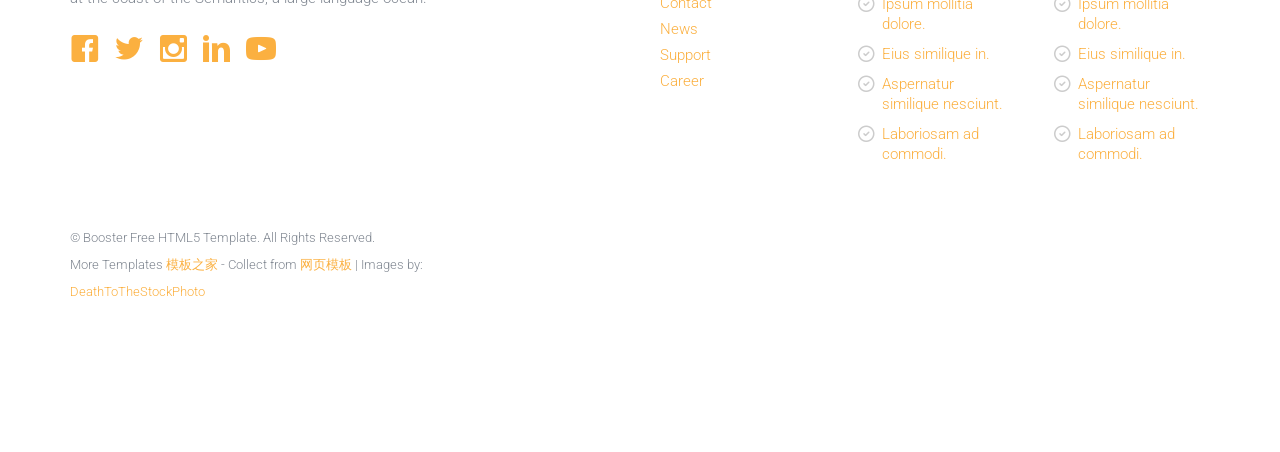
<file: web/left-sidebar.html>
<!DOCTYPE html>
<!--[if lt IE 7]>      <html class="no-js lt-ie9 lt-ie8 lt-ie7"> <![endif]-->
<!--[if IE 7]>         <html class="no-js lt-ie9 lt-ie8"> <![endif]-->
<!--[if IE 8]>         <html class="no-js lt-ie9"> <![endif]-->
<!--[if gt IE 8]><!--> <html class="no-js"> <!--<![endif]-->
	<head>
	<meta charset="utf-8">
	<meta http-equiv="X-UA-Compatible" content="IE=edge">
	<title>Booster &mdash; A free HTML5 Template </title>
	<meta name="viewport" content="width=device-width, initial-scale=1">
	<meta name="description" content="Free HTML5 Template by FREEHTML5.CO" />
	<meta name="keywords" content="free html5, free template, free bootstrap, html5, css3, mobile first, responsive" />
	<meta name="author" content="FREEHTML5.CO" />

  <!-- Facebook and Twitter integration -->
	<meta property="og:title" content=""/>
	<meta property="og:image" content=""/>
	<meta property="og:url" content=""/>
	<meta property="og:site_name" content=""/>
	<meta property="og:description" content=""/>
	<meta name="twitter:title" content="" />
	<meta name="twitter:image" content="" />
	<meta name="twitter:url" content="" />
	<meta name="twitter:card" content="" />

	<!-- Place favicon.ico and apple-touch-icon.png in the root directory -->
	<link rel="shortcut icon" href="favicon.ico">

	<!-- Google Webfonts -->
	<link href='http://fonts.useso.com/css?family=Roboto:400,300,100,500' rel='stylesheet' type='text/css'>
	<link href='http://fonts.useso.com/css?family=Montserrat:400,700' rel='stylesheet' type='text/css'>
	
	<!-- Animate.css -->
	<link rel="stylesheet" href="css/animate.css">
	<!-- Icomoon Icon Fonts-->
	<link rel="stylesheet" href="css/icomoon.css">
	<!-- Owl Carousel -->
	<link rel="stylesheet" href="css/owl.carousel.min.css">
	<link rel="stylesheet" href="css/owl.theme.default.min.css">
	<!-- Magnific Popup -->
	<link rel="stylesheet" href="css/magnific-popup.css">
	<!-- Theme Style -->
	<link rel="stylesheet" href="css/style.css">
	<!-- Modernizr JS -->
	<script src="js/modernizr-2.6.2.min.js"></script>
	<!-- FOR IE9 below -->
	<!--[if lt IE 9]>
	<script src="js/respond.min.js"></script>
	<![endif]-->

	</head>
	<body>
		
	<header id="fh5co-header" role="banner">
		<nav class="navbar navbar-default" role="navigation">
			<div class="container-fluid">
				<div class="navbar-header"> 
				<!-- Mobile Toggle Menu Button -->
				<a href="#" class="js-fh5co-nav-toggle fh5co-nav-toggle visible-xs-block" data-toggle="collapse" data-target="#fh5co-navbar" aria-expanded="false" aria-controls="navbar"><i></i></a>
				<a class="navbar-brand" href="index.html">Booster</a>
				</div>
				<div id="fh5co-navbar" class="navbar-collapse collapse">
					<ul class="nav navbar-nav navbar-right">
						<li><a href="index.html"><span>Home <span class="border"></span></span></a></li>
						<li><a href="right-sidebar.html"><span>Right Sidebar <span class="border"></span></span></a></li>
						<li class="active"><a href="left-sidebar.html"><span>Left Sidebar <span class="border"></span></span></a></li>
						<li><a href="elements.html"><span>Elements <span class="border"></span></span></a></li>
					</ul>
				</div>
			</div>
		</nav>
	</header>
	<!-- END .header -->
	
	<aside class="fh5co-page-heading">
		<div class="container">
			<div class="row">
				<div class="col-md-12">
					<h1 class="fh5co-page-heading-lead">
						Left Sidebar
						<span class="fh5co-border"></span>
					</h1>
					
				</div>
			</div>
		</div>
	</aside>
	
	<div id="fh5co-main">
		
		<div class="container">
			<div class="row">
				<div class="col-md-8 col-md-push-4">
					<h2>Lorem ipsum dolor sit amet.</h2>
					<p>Lorem ipsum dolor sit amet, consectetur adipisicing elit. Labore quis et recusandae atque, quos, dolore, rem, obcaecati ratione nesciunt similique accusamus? Esse ullam laboriosam error temporibus saepe totam asperiores hic at, eius officiis expedita ex corporis iusto deleniti ratione, possimus perspiciatis sunt consequatur, unde assumenda, nisi odit facilis quis ut!</p>
					<p>Lorem ipsum dolor sit amet, consectetur adipisicing elit. Vero laudantium totam sunt! Officiis quasi ipsam perspiciatis tenetur ipsum quibusdam eveniet eaque nihil dolorem doloremque nostrum fugiat optio asperiores ut non, pariatur! Culpa animi cumque corrupti laborum nulla. Tenetur, doloribus sint unde porro. Minus, ipsam iste quos totam unde vero dolore. Odio saepe minima totam quos illum, excepturi. Perferendis, tempore, non. Quidem animi enim est labore pariatur inventore beatae, et repellat eius nihil numquam quae explicabo quod dolorem earum doloribus voluptatem molestiae qui placeat tempore aperiam odit. Aperiam laudantium architecto, voluptatum dolorem pariatur consectetur, fugit repellendus, dolore placeat a soluta at.</p>
					<div class="row">
						<div class="col-md-6">
							<p><a href="images/slide_1.jpg" class="image-popup"><img src="images/slide_1.jpg" alt="FREEHTML5.co Free HTML5 Template" class="img-responsive img-rounded"></a></p>
						</div>
						<div class="col-md-6">
							<p><a href="images/slide_2.jpg" class="image-popup"><img src="images/slide_2.jpg" alt="FREEHTML5.co Free HTML5 Template" class="img-responsive img-rounded"></a></p>
						</div>
					</div>
					<div class="fh5co-spacer fh5co-spacer-xxs"></div>
					<div class="row">
						<div class="col-md-6">
							<p>Lorem ipsum dolor sit amet, consectetur adipisicing elit. Labore accusantium, totam earum amet dolorum ut fuga, tempora veniam numquam dicta.</p>
							<ul class="fh5co-list-check">
								<li>Lorem ipsum dolor sit.</li>
								<li>Nostrum eveniet animi sint.</li>
								<li>Dolore eligendi, porro ipsam.</li>
								<li>Repudiandae voluptate dolorem voluptas.</li>
								<li>Voluptate cupiditate, est laborum?</li>
							</ul>
						</div>
						<div class="col-md-6">
							<p>Lorem ipsum dolor sit amet, consectetur adipisicing elit. Labore accusantium, totam earum amet dolorum ut fuga, tempora veniam numquam dicta.</p>
							<ul class="fh5co-list-check">
								<li>Lorem ipsum dolor sit amet, consectetur.</li>
								<li>Architecto eius aut culpa nihil quibusdam!</li>
								<li>Quasi sit, error vitae unde ipsa.</li>
								<li>Nobis voluptas, explicabo reiciendis voluptatum cum.</li>
								<li>Dicta magnam dignissimos, facilis? Cumque, repellendus.</li>
								<li>Sapiente expedita repellendus debitis culpa modi!</li>
								<li>Aliquid cupiditate ad, fugit qui quo.</li>
							</ul>
						</div>
					</div>
					
				</div>

				<div class="col-md-4 col-md-pull-8">

					<div class="fh5co-sidebox">
						<h3 class="fh5co-sidebox-lead">Image List</h3>	
						<ul class="fh5co-post">
							<li>
								<a href="#">
									<div class="fh5co-post-media"><img src="images/slide_1.jpg" alt="FREEHTML5.co Free HTML5 Template"></div>
									<div class="fh5co-post-blurb">
										Lorem ipsum dolor sit amet, consectetur adipisicing elit. 
										<span class="fh5co-post-meta">Oct. 12, 2015</span>
									</div>
								</a>
							</li>
							<li>
								<a href="#">
									<div class="fh5co-post-media"><img src="images/slide_2.jpg" alt="FREEHTML5.co Free HTML5 Template"></div>
									<div class="fh5co-post-blurb">
										Lorem ipsum dolor sit amet, consectetur adipisicing elit. 
										<span class="fh5co-post-meta">Oct. 12, 2015</span>
									</div>
								</a>
							</li>
							<li>
								<a href="#">
									<div class="fh5co-post-media"><img src="images/slide_3.jpg" alt="FREEHTML5.co Free HTML5 Template"></div>
									<div class="fh5co-post-blurb">
										Lorem ipsum dolor sit amet, consectetur adipisicing elit. 
										<span class="fh5co-post-meta">Oct. 12, 2015</span>
									</div>
								</a>
							</li>
						</ul>
						
					</div>
					
					<div class="fh5co-sidebox">
						<h3 class="fh5co-sidebox-lead">Paragraph</h3>	
						<p>Lorem ipsum dolor sit amet, consectetur adipisicing elit. Alias, temporibus vitae. Dolores sequi, animi dolorem. Ullam minima laudantium culpa dolorem, nulla doloribus totam obcaecati reprehenderit quasi nam eius autem nihil.</p>
					</div>

					<div class="fh5co-sidebox">
						<h3 class="fh5co-sidebox-lead">Check list</h3>	
						<ul class="fh5co-list-check">
							<li>Lorem ipsum dolor sit.</li>
							<li>Nostrum eveniet animi sint.</li>
							<li>Dolore eligendi, porro ipsam.</li>
							<li>Repudiandae voluptate dolorem voluptas.</li>
							<li>Voluptate cupiditate, est laborum?</li>
						</ul>
					</div>
				</div>
				
			</div>
		</div>
	</div>

	<div class="fh5co-spacer fh5co-spacer-lg"></div>

	<footer id="fh5co-footer">
		
		<div class="container">
			<div class="row">
				<div class="col-md-6 col-sm-6">
					<div class="fh5co-footer-widget">
						<h2 class="fh5co-footer-logo">Booster</h2>
						<p>Far far away, behind the word mountains, far from the countries Vokalia and Consonantia, there live the blind texts. Separated they live in Bookmarksgrove right at the coast of the Semantics, a large language ocean.</p>
					</div>
					<div class="fh5co-footer-widget">
						<ul class="fh5co-social">
							<li><a href="#"><i class="icon-facebook"></i></a></li>
							<li><a href="#"><i class="icon-twitter"></i></a></li>
							<li><a href="#"><i class="icon-instagram"></i></a></li>
							<li><a href="#"><i class="icon-linkedin"></i></a></li>
							<li><a href="#"><i class="icon-youtube"></i></a></li>
						</ul>
					</div>
				</div>

				<div class="col-md-2 col-sm-6">
					<div class="fh5co-footer-widget top-level">
						<h4 class="fh5co-footer-lead ">Company</h4>
						<ul>
							<li><a href="#">About</a></li>
							<li><a href="#">Contact</a></li>
							<li><a href="#">News</a></li>
							<li><a href="#">Support</a></li>
							<li><a href="#">Career</a></li>
						</ul>
					</div>
				</div>
				
				<div class="visible-sm-block clearfix"></div>

				<div class="col-md-2 col-sm-6">
					<div class="fh5co-footer-widget top-level">
						<h4 class="fh5co-footer-lead">Features</h4>
						<ul class="fh5co-list-check">
							<li><a href="#">Lorem ipsum dolor.</a></li>
							<li><a href="#">Ipsum mollitia dolore.</a></li>
							<li><a href="#">Eius similique in.</a></li>
							<li><a href="#">Aspernatur similique nesciunt.</a></li>
							<li><a href="#">Laboriosam ad commodi.</a></li>
						</ul>
					</div>
				</div>
				<div class="col-md-2 col-sm-6">
					<div class="fh5co-footer-widget top-level">
						<h4 class="fh5co-footer-lead ">Products</h4>
						<ul class="fh5co-list-check">
							<li><a href="#">Lorem ipsum dolor.</a></li>
							<li><a href="#">Ipsum mollitia dolore.</a></li>
							<li><a href="#">Eius similique in.</a></li>
							<li><a href="#">Aspernatur similique nesciunt.</a></li>
							<li><a href="#">Laboriosam ad commodi.</a></li>
						</ul>
					</div>
				</div>
			</div>

			<div class="row fh5co-row-padded fh5co-copyright">
				<div class="col-md-5">
					<p><small>&copy; Booster Free HTML5 Template. All Rights Reserved. <br> More Templates <a href="http://www.cssmoban.com/" target="_blank" title="模板之家">模板之家</a> - Collect from <a href="http://www.cssmoban.com/" title="网页模板" target="_blank">网页模板</a> | Images by: <a href="#" target="_blank">DeathToTheStockPhoto</a> </small></p>
				</div>
			</div>
		</div>

	</footer>


	<!-- jQuery -->
	<script src="js/jquery.min.js"></script>
	<!-- jQuery Easing -->
	<script src="js/jquery.easing.1.3.js"></script>
	<!-- Bootstrap -->
	<script src="js/bootstrap.min.js"></script>
	<!-- Owl carousel -->
	<script src="js/owl.carousel.min.js"></script>
	<!-- Waypoints -->
	<script src="js/jquery.waypoints.min.js"></script>
	<!-- Magnific Popup -->
	<script src="js/jquery.magnific-popup.min.js"></script>
	<!-- Main JS -->
	<script src="js/main.js"></script>

	
	</body>
</html>
</file>
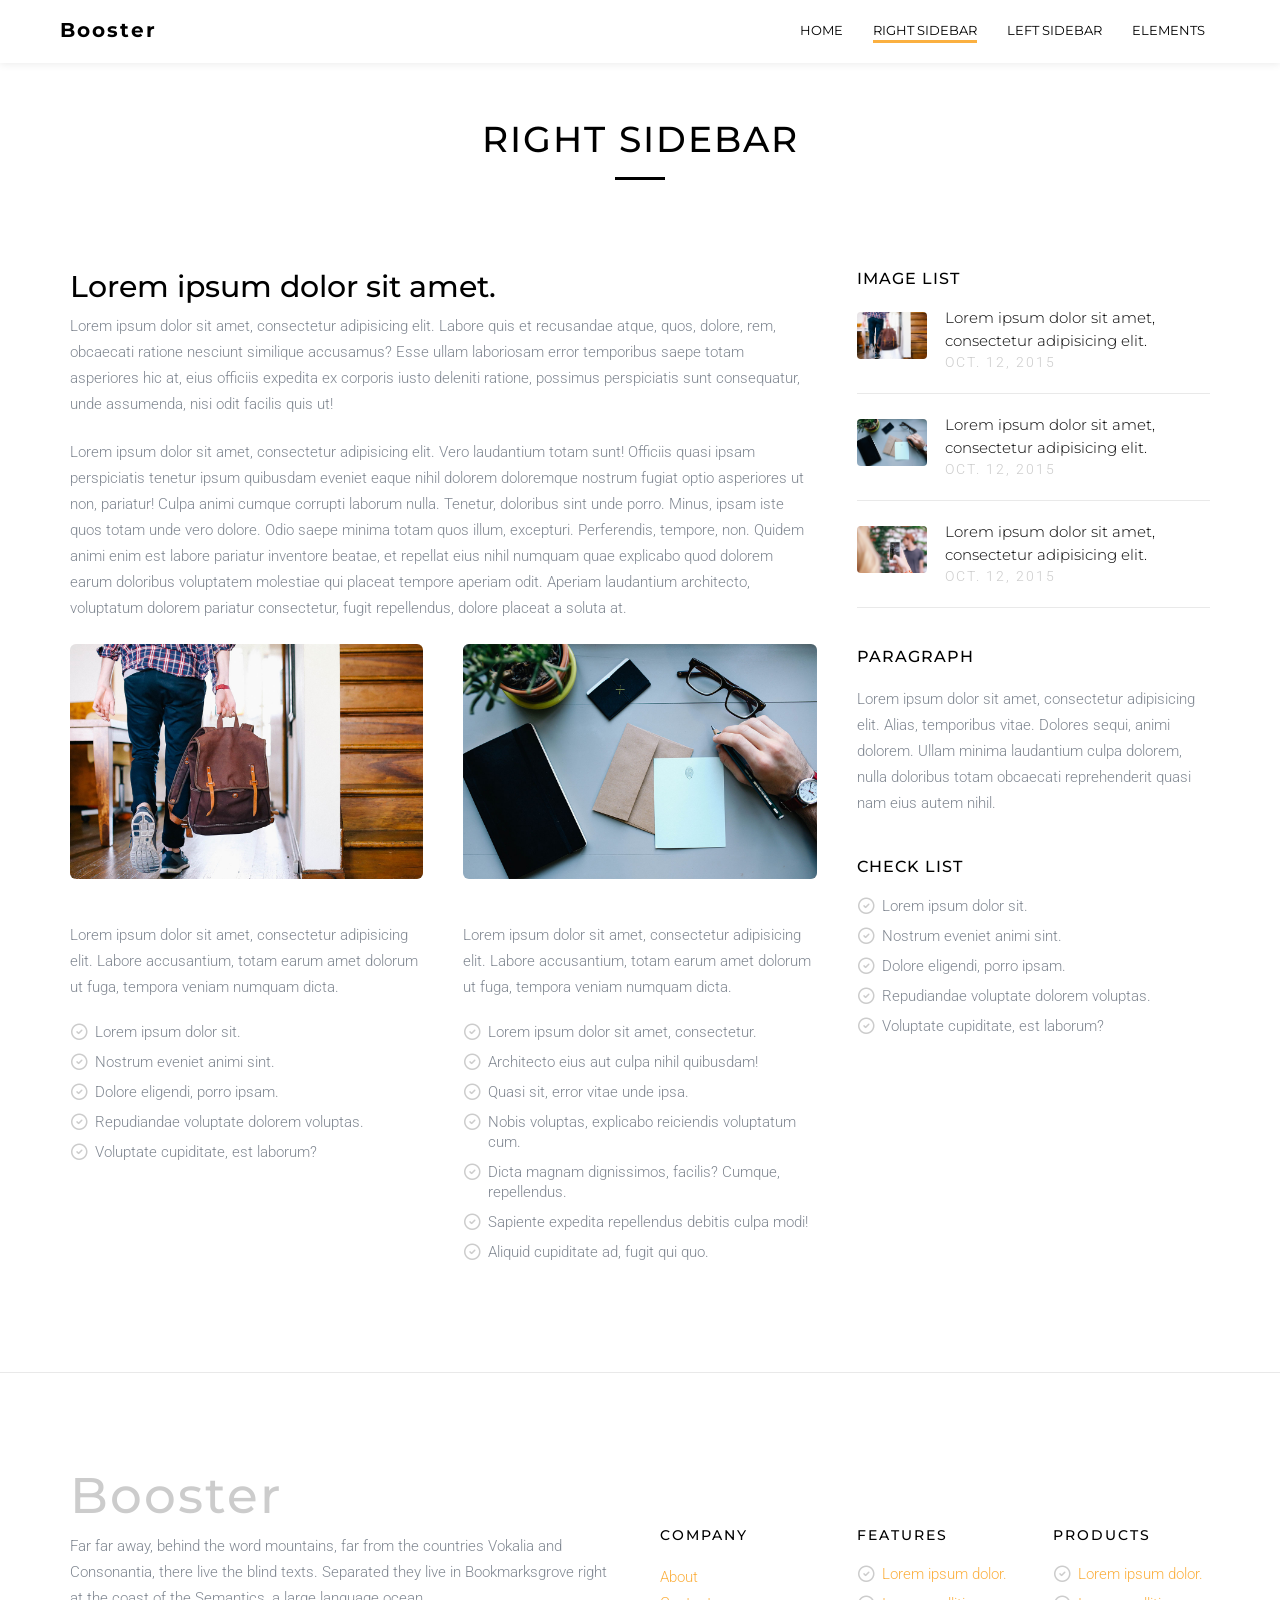
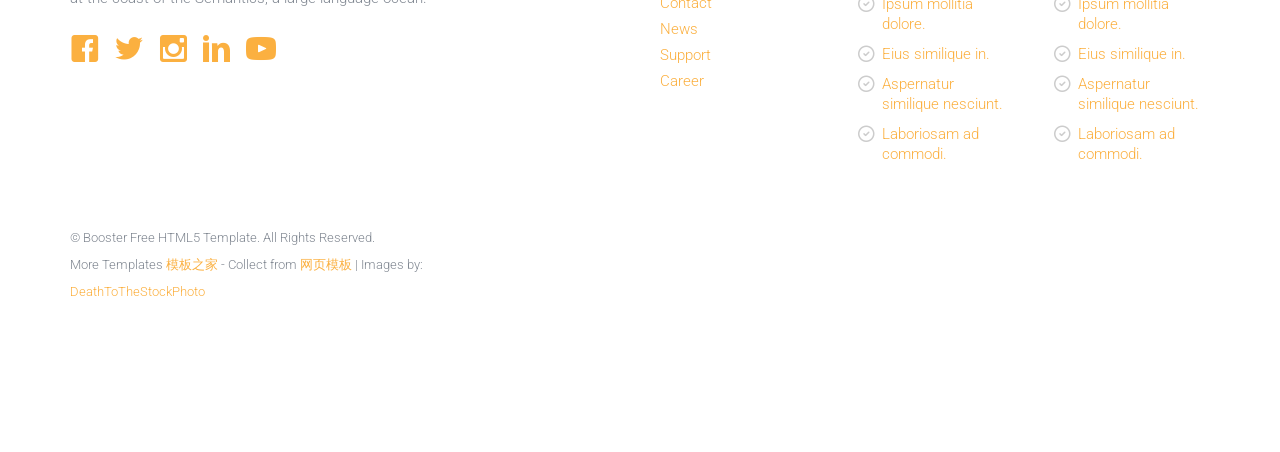
<file: web/right-sidebar.html>
<!DOCTYPE html>
<!--[if lt IE 7]>      <html class="no-js lt-ie9 lt-ie8 lt-ie7"> <![endif]-->
<!--[if IE 7]>         <html class="no-js lt-ie9 lt-ie8"> <![endif]-->
<!--[if IE 8]>         <html class="no-js lt-ie9"> <![endif]-->
<!--[if gt IE 8]><!--> <html class="no-js"> <!--<![endif]-->
	<head>
	<meta charset="utf-8">
	<meta http-equiv="X-UA-Compatible" content="IE=edge">
	<title>Booster &mdash; A free HTML5 Template </title>
	<meta name="viewport" content="width=device-width, initial-scale=1">
	<meta name="description" content="Free HTML5 Template by FREEHTML5.CO" />
	<meta name="keywords" content="free html5, free template, free bootstrap, html5, css3, mobile first, responsive" />
	<meta name="author" content="FREEHTML5.CO" />

  <!-- Facebook and Twitter integration -->
	<meta property="og:title" content=""/>
	<meta property="og:image" content=""/>
	<meta property="og:url" content=""/>
	<meta property="og:site_name" content=""/>
	<meta property="og:description" content=""/>
	<meta name="twitter:title" content="" />
	<meta name="twitter:image" content="" />
	<meta name="twitter:url" content="" />
	<meta name="twitter:card" content="" />

	<!-- Place favicon.ico and apple-touch-icon.png in the root directory -->
	<link rel="shortcut icon" href="favicon.ico">

	<!-- Google Webfonts -->
	<link href='http://fonts.useso.com/css?family=Roboto:400,300,100,500' rel='stylesheet' type='text/css'>
	<link href='http://fonts.useso.com/css?family=Montserrat:400,700' rel='stylesheet' type='text/css'>
	
	<!-- Animate.css -->
	<link rel="stylesheet" href="css/animate.css">
	<!-- Icomoon Icon Fonts-->
	<link rel="stylesheet" href="css/icomoon.css">
	<!-- Owl Carousel -->
	<link rel="stylesheet" href="css/owl.carousel.min.css">
	<link rel="stylesheet" href="css/owl.theme.default.min.css">
	<!-- Magnific Popup -->
	<link rel="stylesheet" href="css/magnific-popup.css">
	<!-- Theme Style -->
	<link rel="stylesheet" href="css/style.css">
	<!-- Modernizr JS -->
	<script src="js/modernizr-2.6.2.min.js"></script>
	<!-- FOR IE9 below -->
	<!--[if lt IE 9]>
	<script src="js/respond.min.js"></script>
	<![endif]-->

	</head>
	<body>
		
	<header id="fh5co-header" role="banner">
		<nav class="navbar navbar-default" role="navigation">
			<div class="container-fluid">
				<div class="navbar-header"> 
				<!-- Mobile Toggle Menu Button -->
				<a href="#" class="js-fh5co-nav-toggle fh5co-nav-toggle visible-xs-block" data-toggle="collapse" data-target="#fh5co-navbar" aria-expanded="false" aria-controls="navbar"><i></i></a>
				<a class="navbar-brand" href="index.html">Booster</a>
				</div>
				<div id="fh5co-navbar" class="navbar-collapse collapse">
					<ul class="nav navbar-nav navbar-right">
						<li><a href="index.html"><span>Home <span class="border"></span></span></a></li>
						<li class="active"><a href="right-sidebar.html"><span>Right Sidebar <span class="border"></span></span></a></li>
						<li><a href="left-sidebar.html"><span>Left Sidebar <span class="border"></span></span></a></li>
						<li><a href="elements.html"><span>Elements <span class="border"></span></span></a></li>
					</ul>
				</div>
			</div>
		</nav>
	</header>
	<!-- END .header -->
	
	<aside class="fh5co-page-heading">
		<div class="container">
			<div class="row">
				<div class="col-md-12">
					<h1 class="fh5co-page-heading-lead">
						Right Sidebar
						<span class="fh5co-border"></span>
					</h1>
					
				</div>
			</div>
		</div>
	</aside>
	
	<div id="fh5co-main">
		
		<div class="container">
			<div class="row">
				<div class="col-md-8">
					<h2>Lorem ipsum dolor sit amet.</h2>
					<p>Lorem ipsum dolor sit amet, consectetur adipisicing elit. Labore quis et recusandae atque, quos, dolore, rem, obcaecati ratione nesciunt similique accusamus? Esse ullam laboriosam error temporibus saepe totam asperiores hic at, eius officiis expedita ex corporis iusto deleniti ratione, possimus perspiciatis sunt consequatur, unde assumenda, nisi odit facilis quis ut!</p>
					<p>Lorem ipsum dolor sit amet, consectetur adipisicing elit. Vero laudantium totam sunt! Officiis quasi ipsam perspiciatis tenetur ipsum quibusdam eveniet eaque nihil dolorem doloremque nostrum fugiat optio asperiores ut non, pariatur! Culpa animi cumque corrupti laborum nulla. Tenetur, doloribus sint unde porro. Minus, ipsam iste quos totam unde vero dolore. Odio saepe minima totam quos illum, excepturi. Perferendis, tempore, non. Quidem animi enim est labore pariatur inventore beatae, et repellat eius nihil numquam quae explicabo quod dolorem earum doloribus voluptatem molestiae qui placeat tempore aperiam odit. Aperiam laudantium architecto, voluptatum dolorem pariatur consectetur, fugit repellendus, dolore placeat a soluta at.</p>
					<div class="row">
						<div class="col-md-6">
							<p><a href="images/slide_1.jpg" class="image-popup"><img src="images/slide_1.jpg" alt="FREEHTML5.co Free HTML5 Template" class="img-responsive img-rounded"></a></p>
						</div>
						<div class="col-md-6">
							<p><a href="images/slide_2.jpg" class="image-popup"><img src="images/slide_2.jpg" alt="FREEHTML5.co Free HTML5 Template" class="img-responsive img-rounded"></a></p>
						</div>
					</div>
					<div class="fh5co-spacer fh5co-spacer-xxs"></div>
					<div class="row">
						<div class="col-md-6">
							<p>Lorem ipsum dolor sit amet, consectetur adipisicing elit. Labore accusantium, totam earum amet dolorum ut fuga, tempora veniam numquam dicta.</p>
							<ul class="fh5co-list-check">
								<li>Lorem ipsum dolor sit.</li>
								<li>Nostrum eveniet animi sint.</li>
								<li>Dolore eligendi, porro ipsam.</li>
								<li>Repudiandae voluptate dolorem voluptas.</li>
								<li>Voluptate cupiditate, est laborum?</li>
							</ul>
						</div>
						<div class="col-md-6">
							<p>Lorem ipsum dolor sit amet, consectetur adipisicing elit. Labore accusantium, totam earum amet dolorum ut fuga, tempora veniam numquam dicta.</p>
							<ul class="fh5co-list-check">
								<li>Lorem ipsum dolor sit amet, consectetur.</li>
								<li>Architecto eius aut culpa nihil quibusdam!</li>
								<li>Quasi sit, error vitae unde ipsa.</li>
								<li>Nobis voluptas, explicabo reiciendis voluptatum cum.</li>
								<li>Dicta magnam dignissimos, facilis? Cumque, repellendus.</li>
								<li>Sapiente expedita repellendus debitis culpa modi!</li>
								<li>Aliquid cupiditate ad, fugit qui quo.</li>
							</ul>
						</div>
					</div>
					
				</div>

				<div class="col-md-4">
					<div class="fh5co-sidebox">
						<h3 class="fh5co-sidebox-lead">Image List</h3>	
						<ul class="fh5co-post">
							<li>
								<a href="#">
									<div class="fh5co-post-media"><img src="images/slide_1.jpg" alt="FREEHTML5.co Free HTML5 Template"></div>
									<div class="fh5co-post-blurb">
										Lorem ipsum dolor sit amet, consectetur adipisicing elit. 
										<span class="fh5co-post-meta">Oct. 12, 2015</span>
									</div>
								</a>
							</li>
							<li>
								<a href="#">
									<div class="fh5co-post-media"><img src="images/slide_2.jpg" alt="FREEHTML5.co Free HTML5 Template"></div>
									<div class="fh5co-post-blurb">
										Lorem ipsum dolor sit amet, consectetur adipisicing elit. 
										<span class="fh5co-post-meta">Oct. 12, 2015</span>
									</div>
								</a>
							</li>
							<li>
								<a href="#">
									<div class="fh5co-post-media"><img src="images/slide_3.jpg" alt="FREEHTML5.co Free HTML5 Template"></div>
									<div class="fh5co-post-blurb">
										Lorem ipsum dolor sit amet, consectetur adipisicing elit. 
										<span class="fh5co-post-meta">Oct. 12, 2015</span>
									</div>
								</a>
							</li>
						</ul>
						
					</div>

					<div class="fh5co-sidebox">
						<h3 class="fh5co-sidebox-lead">Paragraph</h3>	
						<p>Lorem ipsum dolor sit amet, consectetur adipisicing elit. Alias, temporibus vitae. Dolores sequi, animi dolorem. Ullam minima laudantium culpa dolorem, nulla doloribus totam obcaecati reprehenderit quasi nam eius autem nihil.</p>
					</div>

					<div class="fh5co-sidebox">
						<h3 class="fh5co-sidebox-lead">Check list</h3>	
						<ul class="fh5co-list-check">
							<li>Lorem ipsum dolor sit.</li>
							<li>Nostrum eveniet animi sint.</li>
							<li>Dolore eligendi, porro ipsam.</li>
							<li>Repudiandae voluptate dolorem voluptas.</li>
							<li>Voluptate cupiditate, est laborum?</li>
						</ul>
					</div>
				</div>
				
			</div>
		</div>
	</div>

	<div class="fh5co-spacer fh5co-spacer-lg"></div>

	<footer id="fh5co-footer">
		
		<div class="container">
			<div class="row">
				<div class="col-md-6 col-sm-6">
					<div class="fh5co-footer-widget">
						<h2 class="fh5co-footer-logo">Booster</h2>
						<p>Far far away, behind the word mountains, far from the countries Vokalia and Consonantia, there live the blind texts. Separated they live in Bookmarksgrove right at the coast of the Semantics, a large language ocean.</p>
					</div>
					<div class="fh5co-footer-widget">
						<ul class="fh5co-social">
							<li><a href="#"><i class="icon-facebook"></i></a></li>
							<li><a href="#"><i class="icon-twitter"></i></a></li>
							<li><a href="#"><i class="icon-instagram"></i></a></li>
							<li><a href="#"><i class="icon-linkedin"></i></a></li>
							<li><a href="#"><i class="icon-youtube"></i></a></li>
						</ul>
					</div>
				</div>

				<div class="col-md-2 col-sm-6">
					<div class="fh5co-footer-widget top-level">
						<h4 class="fh5co-footer-lead ">Company</h4>
						<ul>
							<li><a href="#">About</a></li>
							<li><a href="#">Contact</a></li>
							<li><a href="#">News</a></li>
							<li><a href="#">Support</a></li>
							<li><a href="#">Career</a></li>
						</ul>
					</div>
				</div>
				
				<div class="visible-sm-block clearfix"></div>

				<div class="col-md-2 col-sm-6">
					<div class="fh5co-footer-widget top-level">
						<h4 class="fh5co-footer-lead">Features</h4>
						<ul class="fh5co-list-check">
							<li><a href="#">Lorem ipsum dolor.</a></li>
							<li><a href="#">Ipsum mollitia dolore.</a></li>
							<li><a href="#">Eius similique in.</a></li>
							<li><a href="#">Aspernatur similique nesciunt.</a></li>
							<li><a href="#">Laboriosam ad commodi.</a></li>
						</ul>
					</div>
				</div>
				<div class="col-md-2 col-sm-6">
					<div class="fh5co-footer-widget top-level">
						<h4 class="fh5co-footer-lead ">Products</h4>
						<ul class="fh5co-list-check">
							<li><a href="#">Lorem ipsum dolor.</a></li>
							<li><a href="#">Ipsum mollitia dolore.</a></li>
							<li><a href="#">Eius similique in.</a></li>
							<li><a href="#">Aspernatur similique nesciunt.</a></li>
							<li><a href="#">Laboriosam ad commodi.</a></li>
						</ul>
					</div>
				</div>
			</div>

			<div class="row fh5co-row-padded fh5co-copyright">
				<div class="col-md-5">
					<p><small>&copy; Booster Free HTML5 Template. All Rights Reserved. <br> More Templates <a href="http://www.cssmoban.com/" target="_blank" title="模板之家">模板之家</a> - Collect from <a href="http://www.cssmoban.com/" title="网页模板" target="_blank">网页模板</a> | Images by: <a href="#" target="_blank">DeathToTheStockPhoto</a> </small></p>
				</div>
			</div>
		</div>

	</footer>


	<!-- jQuery -->
	<script src="js/jquery.min.js"></script>
	<!-- jQuery Easing -->
	<script src="js/jquery.easing.1.3.js"></script>
	<!-- Bootstrap -->
	<script src="js/bootstrap.min.js"></script>
	<!-- Owl carousel -->
	<script src="js/owl.carousel.min.js"></script>
	<!-- Waypoints -->
	<script src="js/jquery.waypoints.min.js"></script>
	<!-- Magnific Popup -->
	<script src="js/jquery.magnific-popup.min.js"></script>
	<!-- Main JS -->
	<script src="js/main.js"></script>

	
	</body>
</html>
</file>
<file: web/css/icomoon.css>
@font-face {
	font-family: 'icomoon';
	src:url('../fonts/icomoon/icomoon.eot?srf3rx');
	src:url('../fonts/icomoon/icomoon.eot?srf3rx#iefix') format('embedded-opentype'),
		url('../fonts/icomoon/icomoon.ttf?srf3rx') format('truetype'),
		url('../fonts/icomoon/icomoon.woff?srf3rx') format('woff'),
		url('../fonts/icomoon/icomoon.svg?srf3rx#icomoon') format('svg');
	font-weight: normal;
	font-style: normal;
}

[class^="icon-"], [class*=" icon-"] {
	font-family: 'icomoon';
	speak: none;
	font-style: normal;
	font-weight: normal;
	font-variant: normal;
	text-transform: none;
	line-height: 1;

	/* Better Font Rendering =========== */
	-webkit-font-smoothing: antialiased;
	-moz-osx-font-smoothing: grayscale;
}

.icon-add-to-list:before {
	content: "\e600";
}
.icon-classic-computer:before {
	content: "\e601";
}
.icon-controller-fast-backward:before {
	content: "\e602";
}
.icon-creative-commons-attribution:before {
	content: "\e603";
}
.icon-creative-commons-noderivs:before {
	content: "\e604";
}
.icon-creative-commons-noncommercial-eu:before {
	content: "\e605";
}
.icon-creative-commons-noncommercial-us:before {
	content: "\e606";
}
.icon-creative-commons-public-domain:before {
	content: "\e607";
}
.icon-creative-commons-remix:before {
	content: "\e608";
}
.icon-creative-commons-share:before {
	content: "\e609";
}
.icon-creative-commons-sharealike:before {
	content: "\e60a";
}
.icon-creative-commons:before {
	content: "\e60b";
}
.icon-document-landscape:before {
	content: "\e60c";
}
.icon-remove-user:before {
	content: "\e60d";
}
.icon-warning:before {
	content: "\e60e";
}
.icon-arrow-bold-down:before {
	content: "\e60f";
}
.icon-arrow-bold-left:before {
	content: "\e610";
}
.icon-arrow-bold-right:before {
	content: "\e611";
}
.icon-arrow-bold-up:before {
	content: "\e612";
}
.icon-arrow-down:before {
	content: "\e613";
}
.icon-arrow-left:before {
	content: "\e614";
}
.icon-arrow-long-down:before {
	content: "\e615";
}
.icon-arrow-long-left:before {
	content: "\e616";
}
.icon-arrow-long-right:before {
	content: "\e617";
}
.icon-arrow-long-up:before {
	content: "\e618";
}
.icon-arrow-right:before {
	content: "\e619";
}
.icon-arrow-up:before {
	content: "\e61a";
}
.icon-arrow-with-circle-down:before {
	content: "\e61b";
}
.icon-arrow-with-circle-left:before {
	content: "\e61c";
}
.icon-arrow-with-circle-right:before {
	content: "\e61d";
}
.icon-arrow-with-circle-up:before {
	content: "\e61e";
}
.icon-bookmark:before {
	content: "\e61f";
}
.icon-bookmarks:before {
	content: "\e620";
}
.icon-chevron-down:before {
	content: "\e621";
}
.icon-chevron-left:before {
	content: "\e622";
}
.icon-chevron-right:before {
	content: "\e623";
}
.icon-chevron-small-down:before {
	content: "\e624";
}
.icon-chevron-small-left:before {
	content: "\e625";
}
.icon-chevron-small-right:before {
	content: "\e626";
}
.icon-chevron-small-up:before {
	content: "\e627";
}
.icon-chevron-thin-down:before {
	content: "\e628";
}
.icon-chevron-thin-left:before {
	content: "\e629";
}
.icon-chevron-thin-right:before {
	content: "\e62a";
}
.icon-chevron-thin-up:before {
	content: "\e62b";
}
.icon-chevron-up:before {
	content: "\e62c";
}
.icon-chevron-with-circle-down:before {
	content: "\e62d";
}
.icon-chevron-with-circle-left:before {
	content: "\e62e";
}
.icon-chevron-with-circle-right:before {
	content: "\e62f";
}
.icon-chevron-with-circle-up:before {
	content: "\e630";
}
.icon-cloud:before {
	content: "\e631";
}
.icon-controller-fast-forward:before {
	content: "\e632";
}
.icon-controller-jump-to-start:before {
	content: "\e633";
}
.icon-controller-next:before {
	content: "\e634";
}
.icon-controller-paus:before {
	content: "\e635";
}
.icon-controller-play:before {
	content: "\e636";
}
.icon-controller-record:before {
	content: "\e637";
}
.icon-controller-stop:before {
	content: "\e638";
}
.icon-controller-volume:before {
	content: "\e639";
}
.icon-dot-single:before {
	content: "\e63a";
}
.icon-dots-three-horizontal:before {
	content: "\e63b";
}
.icon-dots-three-vertical:before {
	content: "\e63c";
}
.icon-dots-two-horizontal:before {
	content: "\e63d";
}
.icon-dots-two-vertical:before {
	content: "\e63e";
}
.icon-download:before {
	content: "\e63f";
}
.icon-emoji-flirt:before {
	content: "\e640";
}
.icon-flow-branch:before {
	content: "\e641";
}
.icon-flow-cascade:before {
	content: "\e642";
}
.icon-flow-line:before {
	content: "\e643";
}
.icon-flow-parallel:before {
	content: "\e644";
}
.icon-flow-tree:before {
	content: "\e645";
}
.icon-install:before {
	content: "\e646";
}
.icon-layers:before {
	content: "\e647";
}
.icon-open-book:before {
	content: "\e648";
}
.icon-resize-100:before {
	content: "\e649";
}
.icon-resize-full-screen:before {
	content: "\e64a";
}
.icon-save:before {
	content: "\e64b";
}
.icon-select-arrows:before {
	content: "\e64c";
}
.icon-sound-mute:before {
	content: "\e64d";
}
.icon-sound:before {
	content: "\e64e";
}
.icon-trash:before {
	content: "\e64f";
}
.icon-triangle-down:before {
	content: "\e650";
}
.icon-triangle-left:before {
	content: "\e651";
}
.icon-triangle-right:before {
	content: "\e652";
}
.icon-triangle-up:before {
	content: "\e653";
}
.icon-uninstall:before {
	content: "\e654";
}
.icon-upload-to-cloud:before {
	content: "\e655";
}
.icon-upload:before {
	content: "\e656";
}
.icon-add-user:before {
	content: "\e657";
}
.icon-address:before {
	content: "\e658";
}
.icon-adjust:before {
	content: "\e659";
}
.icon-air:before {
	content: "\e65a";
}
.icon-aircraft-landing:before {
	content: "\e65b";
}
.icon-aircraft-take-off:before {
	content: "\e65c";
}
.icon-aircraft:before {
	content: "\e65d";
}
.icon-align-bottom:before {
	content: "\e65e";
}
.icon-align-horizontal-middle:before {
	content: "\e65f";
}
.icon-align-left:before {
	content: "\e660";
}
.icon-align-right:before {
	content: "\e661";
}
.icon-align-top:before {
	content: "\e662";
}
.icon-align-vertical-middle:before {
	content: "\e663";
}
.icon-archive:before {
	content: "\e664";
}
.icon-area-graph:before {
	content: "\e665";
}
.icon-attachment:before {
	content: "\e666";
}
.icon-awareness-ribbon:before {
	content: "\e667";
}
.icon-back-in-time:before {
	content: "\e668";
}
.icon-back:before {
	content: "\e669";
}
.icon-bar-graph:before {
	content: "\e66a";
}
.icon-battery:before {
	content: "\e66b";
}
.icon-beamed-note:before {
	content: "\e66c";
}
.icon-bell:before {
	content: "\e66d";
}
.icon-blackboard:before {
	content: "\e66e";
}
.icon-block:before {
	content: "\e66f";
}
.icon-book:before {
	content: "\e670";
}
.icon-bowl:before {
	content: "\e671";
}
.icon-box:before {
	content: "\e672";
}
.icon-briefcase:before {
	content: "\e673";
}
.icon-browser:before {
	content: "\e674";
}
.icon-brush:before {
	content: "\e675";
}
.icon-bucket:before {
	content: "\e676";
}
.icon-cake:before {
	content: "\e677";
}
.icon-calculator:before {
	content: "\e678";
}
.icon-calendar:before {
	content: "\e679";
}
.icon-camera:before {
	content: "\e67a";
}
.icon-ccw:before {
	content: "\e67b";
}
.icon-chat:before {
	content: "\e67c";
}
.icon-check:before {
	content: "\e67d";
}
.icon-circle-with-cross:before {
	content: "\e67e";
}
.icon-circle-with-minus:before {
	content: "\e67f";
}
.icon-circle-with-plus:before {
	content: "\e680";
}
.icon-circle:before {
	content: "\e681";
}
.icon-circular-graph:before {
	content: "\e682";
}
.icon-clapperboard:before {
	content: "\e683";
}
.icon-clipboard:before {
	content: "\e684";
}
.icon-clock:before {
	content: "\e685";
}
.icon-code:before {
	content: "\e686";
}
.icon-cog:before {
	content: "\e687";
}
.icon-colours:before {
	content: "\e688";
}
.icon-compass:before {
	content: "\e689";
}
.icon-copy:before {
	content: "\e68a";
}
.icon-credit-card:before {
	content: "\e68b";
}
.icon-credit:before {
	content: "\e68c";
}
.icon-cross:before {
	content: "\e68d";
}
.icon-cup:before {
	content: "\e68e";
}
.icon-cw:before {
	content: "\e68f";
}
.icon-cycle:before {
	content: "\e690";
}
.icon-database:before {
	content: "\e691";
}
.icon-dial-pad:before {
	content: "\e692";
}
.icon-direction:before {
	content: "\e693";
}
.icon-document:before {
	content: "\e694";
}
.icon-documents:before {
	content: "\e695";
}
.icon-drink:before {
	content: "\e696";
}
.icon-drive:before {
	content: "\e697";
}
.icon-drop:before {
	content: "\e698";
}
.icon-edit:before {
	content: "\e699";
}
.icon-email:before {
	content: "\e69a";
}
.icon-emoji-happy:before {
	content: "\e69b";
}
.icon-emoji-neutral:before {
	content: "\e69c";
}
.icon-emoji-sad:before {
	content: "\e69d";
}
.icon-erase:before {
	content: "\e69e";
}
.icon-eraser:before {
	content: "\e69f";
}
.icon-export:before {
	content: "\e6a0";
}
.icon-eye:before {
	content: "\e6a1";
}
.icon-feather:before {
	content: "\e6a2";
}
.icon-flag:before {
	content: "\e6a3";
}
.icon-flash:before {
	content: "\e6a4";
}
.icon-flashlight:before {
	content: "\e6a5";
}
.icon-flat-brush:before {
	content: "\e6a6";
}
.icon-folder-images:before {
	content: "\e6a7";
}
.icon-folder-music:before {
	content: "\e6a8";
}
.icon-folder-video:before {
	content: "\e6a9";
}
.icon-folder:before {
	content: "\e6aa";
}
.icon-forward:before {
	content: "\e6ab";
}
.icon-funnel:before {
	content: "\e6ac";
}
.icon-game-controller:before {
	content: "\e6ad";
}
.icon-gauge:before {
	content: "\e6ae";
}
.icon-globe:before {
	content: "\e6af";
}
.icon-graduation-cap:before {
	content: "\e6b0";
}
.icon-grid:before {
	content: "\e6b1";
}
.icon-hair-cross:before {
	content: "\e6b2";
}
.icon-hand:before {
	content: "\e6b3";
}
.icon-heart-outlined:before {
	content: "\e6b4";
}
.icon-heart:before {
	content: "\e6b5";
}
.icon-help-with-circle:before {
	content: "\e6b6";
}
.icon-help:before {
	content: "\e6b7";
}
.icon-home:before {
	content: "\e6b8";
}
.icon-hour-glass:before {
	content: "\e6b9";
}
.icon-image-inverted:before {
	content: "\e6ba";
}
.icon-image:before {
	content: "\e6bb";
}
.icon-images:before {
	content: "\e6bc";
}
.icon-inbox:before {
	content: "\e6bd";
}
.icon-infinity:before {
	content: "\e6be";
}
.icon-info-with-circle:before {
	content: "\e6bf";
}
.icon-info:before {
	content: "\e6c0";
}
.icon-key:before {
	content: "\e6c1";
}
.icon-keyboard:before {
	content: "\e6c2";
}
.icon-lab-flask:before {
	content: "\e6c3";
}
.icon-landline:before {
	content: "\e6c4";
}
.icon-language:before {
	content: "\e6c5";
}
.icon-laptop:before {
	content: "\e6c6";
}
.icon-leaf:before {
	content: "\e6c7";
}
.icon-level-down:before {
	content: "\e6c8";
}
.icon-level-up:before {
	content: "\e6c9";
}
.icon-lifebuoy:before {
	content: "\e6ca";
}
.icon-light-bulb:before {
	content: "\e6cb";
}
.icon-light-down:before {
	content: "\e6cc";
}
.icon-light-up:before {
	content: "\e6cd";
}
.icon-line-graph:before {
	content: "\e6ce";
}
.icon-link:before {
	content: "\e6cf";
}
.icon-list:before {
	content: "\e6d0";
}
.icon-location-pin:before {
	content: "\e6d1";
}
.icon-location:before {
	content: "\e6d2";
}
.icon-lock-open:before {
	content: "\e6d3";
}
.icon-lock:before {
	content: "\e6d4";
}
.icon-log-out:before {
	content: "\e6d5";
}
.icon-login:before {
	content: "\e6d6";
}
.icon-loop:before {
	content: "\e6d7";
}
.icon-magnet:before {
	content: "\e6d8";
}
.icon-magnifying-glass:before {
	content: "\e6d9";
}
.icon-mail:before {
	content: "\e6da";
}
.icon-man:before {
	content: "\e6db";
}
.icon-map:before {
	content: "\e6dc";
}
.icon-mask:before {
	content: "\e6dd";
}
.icon-medal:before {
	content: "\e6de";
}
.icon-megaphone:before {
	content: "\e6df";
}
.icon-menu:before {
	content: "\e6e0";
}
.icon-message:before {
	content: "\e6e1";
}
.icon-mic:before {
	content: "\e6e2";
}
.icon-minus:before {
	content: "\e6e3";
}
.icon-mobile:before {
	content: "\e6e4";
}
.icon-modern-mic:before {
	content: "\e6e5";
}
.icon-moon:before {
	content: "\e6e6";
}
.icon-mouse:before {
	content: "\e6e7";
}
.icon-music:before {
	content: "\e6e8";
}
.icon-network:before {
	content: "\e6e9";
}
.icon-new-message:before {
	content: "\e6ea";
}
.icon-new:before {
	content: "\e6eb";
}
.icon-news:before {
	content: "\e6ec";
}
.icon-note:before {
	content: "\e6ed";
}
.icon-notification:before {
	content: "\e6ee";
}
.icon-old-mobile:before {
	content: "\e6ef";
}
.icon-old-phone:before {
	content: "\e6f0";
}
.icon-palette:before {
	content: "\e6f1";
}
.icon-paper-plane:before {
	content: "\e6f2";
}
.icon-pencil:before {
	content: "\e6f3";
}
.icon-phone:before {
	content: "\e6f4";
}
.icon-pie-chart:before {
	content: "\e6f5";
}
.icon-pin:before {
	content: "\e6f6";
}
.icon-plus:before {
	content: "\e6f7";
}
.icon-popup:before {
	content: "\e6f8";
}
.icon-power-plug:before {
	content: "\e6f9";
}
.icon-price-ribbon:before {
	content: "\e6fa";
}
.icon-price-tag:before {
	content: "\e6fb";
}
.icon-print:before {
	content: "\e6fc";
}
.icon-progress-empty:before {
	content: "\e6fd";
}
.icon-progress-full:before {
	content: "\e6fe";
}
.icon-progress-one:before {
	content: "\e6ff";
}
.icon-progress-two:before {
	content: "\e700";
}
.icon-publish:before {
	content: "\e701";
}
.icon-quote:before {
	content: "\e702";
}
.icon-radio:before {
	content: "\e703";
}
.icon-reply-all:before {
	content: "\e704";
}
.icon-reply:before {
	content: "\e705";
}
.icon-retweet:before {
	content: "\e706";
}
.icon-rocket:before {
	content: "\e707";
}
.icon-round-brush:before {
	content: "\e708";
}
.icon-rss:before {
	content: "\e709";
}
.icon-ruler:before {
	content: "\e70a";
}
.icon-scissors:before {
	content: "\e70b";
}
.icon-share-alternitive:before {
	content: "\e70c";
}
.icon-share:before {
	content: "\e70d";
}
.icon-shareable:before {
	content: "\e70e";
}
.icon-shield:before {
	content: "\e70f";
}
.icon-shop:before {
	content: "\e710";
}
.icon-shopping-bag:before {
	content: "\e711";
}
.icon-shopping-basket:before {
	content: "\e712";
}
.icon-shopping-cart:before {
	content: "\e713";
}
.icon-shuffle:before {
	content: "\e714";
}
.icon-signal:before {
	content: "\e715";
}
.icon-sound-mix:before {
	content: "\e716";
}
.icon-sports-club:before {
	content: "\e717";
}
.icon-spreadsheet:before {
	content: "\e718";
}
.icon-squared-cross:before {
	content: "\e719";
}
.icon-squared-minus:before {
	content: "\e71a";
}
.icon-squared-plus:before {
	content: "\e71b";
}
.icon-star-outlined:before {
	content: "\e71c";
}
.icon-star:before {
	content: "\e71d";
}
.icon-stopwatch:before {
	content: "\e71e";
}
.icon-suitcase:before {
	content: "\e71f";
}
.icon-swap:before {
	content: "\e720";
}
.icon-sweden:before {
	content: "\e721";
}
.icon-switch:before {
	content: "\e722";
}
.icon-tablet:before {
	content: "\e723";
}
.icon-tag:before {
	content: "\e724";
}
.icon-text-document-inverted:before {
	content: "\e725";
}
.icon-text-document:before {
	content: "\e726";
}
.icon-text:before {
	content: "\e727";
}
.icon-thermometer:before {
	content: "\e728";
}
.icon-thumbs-down:before {
	content: "\e729";
}
.icon-thumbs-up:before {
	content: "\e72a";
}
.icon-thunder-cloud:before {
	content: "\e72b";
}
.icon-ticket:before {
	content: "\e72c";
}
.icon-time-slot:before {
	content: "\e72d";
}
.icon-tools:before {
	content: "\e72e";
}
.icon-traffic-cone:before {
	content: "\e72f";
}
.icon-tree:before {
	content: "\e730";
}
.icon-trophy:before {
	content: "\e731";
}
.icon-tv:before {
	content: "\e732";
}
.icon-typing:before {
	content: "\e733";
}
.icon-unread:before {
	content: "\e734";
}
.icon-untag:before {
	content: "\e735";
}
.icon-user:before {
	content: "\e736";
}
.icon-users:before {
	content: "\e737";
}
.icon-v-card:before {
	content: "\e738";
}
.icon-video:before {
	content: "\e739";
}
.icon-vinyl:before {
	content: "\e73a";
}
.icon-voicemail:before {
	content: "\e73b";
}
.icon-wallet:before {
	content: "\e73c";
}
.icon-water:before {
	content: "\e73d";
}
.icon-px-with-circle:before {
	content: "\e73e";
}
.icon-px:before {
	content: "\e73f";
}
.icon-basecamp:before {
	content: "\e740";
}
.icon-behance:before {
	content: "\e741";
}
.icon-creative-cloud:before {
	content: "\e742";
}
.icon-dropbox:before {
	content: "\e743";
}
.icon-evernote:before {
	content: "\e744";
}
.icon-flattr:before {
	content: "\e745";
}
.icon-foursquare:before {
	content: "\e746";
}
.icon-google-drive:before {
	content: "\e747";
}
.icon-google-hangouts:before {
	content: "\e748";
}
.icon-grooveshark:before {
	content: "\e749";
}
.icon-icloud:before {
	content: "\e74a";
}
.icon-mixi:before {
	content: "\e74b";
}
.icon-onedrive:before {
	content: "\e74c";
}
.icon-paypal:before {
	content: "\e74d";
}
.icon-picasa:before {
	content: "\e74e";
}
.icon-qq:before {
	content: "\e74f";
}
.icon-rdio-with-circle:before {
	content: "\e750";
}
.icon-renren:before {
	content: "\e751";
}
.icon-scribd:before {
	content: "\e752";
}
.icon-sina-weibo:before {
	content: "\e753";
}
.icon-skype-with-circle:before {
	content: "\e754";
}
.icon-skype:before {
	content: "\e755";
}
.icon-slideshare:before {
	content: "\e756";
}
.icon-smashing:before {
	content: "\e757";
}
.icon-soundcloud:before {
	content: "\e758";
}
.icon-spotify-with-circle:before {
	content: "\e759";
}
.icon-spotify:before {
	content: "\e75a";
}
.icon-swarm:before {
	content: "\e75b";
}
.icon-vine-with-circle:before {
	content: "\e75c";
}
.icon-vine:before {
	content: "\e75d";
}
.icon-vk-alternitive:before {
	content: "\e75e";
}
.icon-vk-with-circle:before {
	content: "\e75f";
}
.icon-vk:before {
	content: "\e760";
}
.icon-xing-with-circle:before {
	content: "\e761";
}
.icon-xing:before {
	content: "\e762";
}
.icon-yelp:before {
	content: "\e763";
}
.icon-dribbble-with-circle:before {
	content: "\e764";
}
.icon-dribbble:before {
	content: "\e765";
}
.icon-facebook-with-circle:before {
	content: "\e766";
}
.icon-facebook:before {
	content: "\e767";
}
.icon-flickr-with-circle:before {
	content: "\e768";
}
.icon-flickr:before {
	content: "\e769";
}
.icon-github-with-circle:before {
	content: "\e76a";
}
.icon-github:before {
	content: "\e76b";
}
.icon-google-with-circle:before {
	content: "\e76c";
}
.icon-google:before {
	content: "\e76d";
}
.icon-instagram-with-circle:before {
	content: "\e76e";
}
.icon-instagram:before {
	content: "\e76f";
}
.icon-lastfm-with-circle:before {
	content: "\e770";
}
.icon-lastfm:before {
	content: "\e771";
}
.icon-linkedin-with-circle:before {
	content: "\e772";
}
.icon-linkedin:before {
	content: "\e773";
}
.icon-pinterest-with-circle:before {
	content: "\e774";
}
.icon-pinterest:before {
	content: "\e775";
}
.icon-rdio:before {
	content: "\e776";
}
.icon-stumbleupon-with-circle:before {
	content: "\e777";
}
.icon-stumbleupon:before {
	content: "\e778";
}
.icon-tumblr-with-circle:before {
	content: "\e779";
}
.icon-tumblr:before {
	content: "\e77a";
}
.icon-twitter-with-circle:before {
	content: "\e77b";
}
.icon-twitter:before {
	content: "\e77c";
}
.icon-vimeo-with-circle:before {
	content: "\e77d";
}
.icon-vimeo:before {
	content: "\e77e";
}
.icon-youtube-with-circle:before {
	content: "\e77f";
}
.icon-youtube:before {
	content: "\e780";
}
.icon-eye2:before {
	content: "\e000";
}
.icon-paper-clip:before {
	content: "\e001";
}
.icon-mail2:before {
	content: "\e002";
}
.icon-toggle:before {
	content: "\e003";
}
.icon-layout:before {
	content: "\e004";
}
.icon-link2:before {
	content: "\e005";
}
.icon-bell2:before {
	content: "\e006";
}
.icon-lock2:before {
	content: "\e007";
}
.icon-unlock:before {
	content: "\e008";
}
.icon-ribbon:before {
	content: "\e009";
}
.icon-image2:before {
	content: "\e010";
}
.icon-signal2:before {
	content: "\e011";
}
.icon-target:before {
	content: "\e012";
}
.icon-clipboard2:before {
	content: "\e013";
}
.icon-clock2:before {
	content: "\e014";
}
.icon-watch:before {
	content: "\e015";
}
.icon-air-play:before {
	content: "\e016";
}
.icon-camera2:before {
	content: "\e017";
}
.icon-video2:before {
	content: "\e018";
}
.icon-disc:before {
	content: "\e019";
}
.icon-printer:before {
	content: "\e020";
}
.icon-monitor:before {
	content: "\e021";
}
.icon-server:before {
	content: "\e022";
}
.icon-cog2:before {
	content: "\e023";
}
.icon-heart2:before {
	content: "\e024";
}
.icon-paragraph:before {
	content: "\e025";
}
.icon-align-justify:before {
	content: "\e026";
}
.icon-align-left2:before {
	content: "\e027";
}
.icon-align-center:before {
	content: "\e028";
}
.icon-align-right2:before {
	content: "\e029";
}
.icon-book2:before {
	content: "\e030";
}
.icon-layers2:before {
	content: "\e031";
}
.icon-stack:before {
	content: "\e032";
}
.icon-stack-2:before {
	content: "\e033";
}
.icon-paper:before {
	content: "\e034";
}
.icon-paper-stack:before {
	content: "\e035";
}
.icon-search:before {
	content: "\e036";
}
.icon-zoom-in:before {
	content: "\e037";
}
.icon-zoom-out:before {
	content: "\e038";
}
.icon-reply2:before {
	content: "\e039";
}
.icon-circle-plus:before {
	content: "\e040";
}
.icon-circle-minus:before {
	content: "\e041";
}
.icon-circle-check:before {
	content: "\e042";
}
.icon-circle-cross:before {
	content: "\e043";
}
.icon-square-plus:before {
	content: "\e044";
}
.icon-square-minus:before {
	content: "\e045";
}
.icon-square-check:before {
	content: "\e046";
}
.icon-square-cross:before {
	content: "\e047";
}
.icon-microphone:before {
	content: "\e048";
}
.icon-record:before {
	content: "\e049";
}
.icon-skip-back:before {
	content: "\e050";
}
.icon-rewind:before {
	content: "\e051";
}
.icon-play:before {
	content: "\e052";
}
.icon-pause:before {
	content: "\e053";
}
.icon-stop:before {
	content: "\e054";
}
.icon-fast-forward:before {
	content: "\e055";
}
.icon-skip-forward:before {
	content: "\e056";
}
.icon-shuffle2:before {
	content: "\e057";
}
.icon-repeat:before {
	content: "\e058";
}
.icon-folder2:before {
	content: "\e059";
}
.icon-umbrella:before {
	content: "\e060";
}
.icon-moon2:before {
	content: "\e061";
}
.icon-thermometer2:before {
	content: "\e062";
}
.icon-drop2:before {
	content: "\e063";
}
.icon-sun:before {
	content: "\e064";
}
.icon-cloud2:before {
	content: "\e065";
}
.icon-cloud-upload:before {
	content: "\e066";
}
.icon-cloud-download:before {
	content: "\e067";
}
.icon-upload2:before {
	content: "\e068";
}
.icon-download2:before {
	content: "\e069";
}
.icon-location2:before {
	content: "\e070";
}
.icon-location-2:before {
	content: "\e071";
}
.icon-map2:before {
	content: "\e072";
}
.icon-battery2:before {
	content: "\e073";
}
.icon-head:before {
	content: "\e074";
}
.icon-briefcase2:before {
	content: "\e075";
}
.icon-speech-bubble:before {
	content: "\e076";
}
.icon-anchor:before {
	content: "\e077";
}
.icon-globe2:before {
	content: "\e078";
}
.icon-box2:before {
	content: "\e079";
}
.icon-reload:before {
	content: "\e080";
}
.icon-share2:before {
	content: "\e081";
}
.icon-marquee:before {
	content: "\e082";
}
.icon-marquee-plus:before {
	content: "\e083";
}
.icon-marquee-minus:before {
	content: "\e084";
}
.icon-tag2:before {
	content: "\e085";
}
.icon-power:before {
	content: "\e086";
}
.icon-command:before {
	content: "\e087";
}
.icon-alt:before {
	content: "\e088";
}
.icon-esc:before {
	content: "\e089";
}
.icon-bar-graph2:before {
	content: "\e090";
}
.icon-bar-graph-2:before {
	content: "\e091";
}
.icon-pie-graph:before {
	content: "\e092";
}
.icon-star2:before {
	content: "\e093";
}
.icon-arrow-left2:before {
	content: "\e094";
}
.icon-arrow-right2:before {
	content: "\e095";
}
.icon-arrow-up2:before {
	content: "\e096";
}
.icon-arrow-down2:before {
	content: "\e097";
}
.icon-volume:before {
	content: "\e098";
}
.icon-mute:before {
	content: "\e099";
}
.icon-content-right:before {
	content: "\e100";
}
.icon-content-left:before {
	content: "\e101";
}
.icon-grid2:before {
	content: "\e102";
}
.icon-grid-2:before {
	content: "\e103";
}
.icon-columns:before {
	content: "\e104";
}
.icon-loader:before {
	content: "\e105";
}
.icon-bag:before {
	content: "\e106";
}
.icon-ban:before {
	content: "\e107";
}
.icon-flag2:before {
	content: "\e108";
}
.icon-trash2:before {
	content: "\e109";
}
.icon-expand:before {
	content: "\e110";
}
.icon-contract:before {
	content: "\e111";
}
.icon-maximize:before {
	content: "\e112";
}
.icon-minimize:before {
	content: "\e113";
}
.icon-plus2:before {
	content: "\e114";
}
.icon-minus2:before {
	content: "\e115";
}
.icon-check2:before {
	content: "\e116";
}
.icon-cross2:before {
	content: "\e117";
}
.icon-move:before {
	content: "\e118";
}
.icon-delete:before {
	content: "\e119";
}
.icon-menu2:before {
	content: "\e120";
}
.icon-archive2:before {
	content: "\e121";
}
.icon-inbox2:before {
	content: "\e122";
}
.icon-outbox:before {
	content: "\e123";
}
.icon-file:before {
	content: "\e124";
}
.icon-file-add:before {
	content: "\e125";
}
.icon-file-subtract:before {
	content: "\e126";
}
.icon-help2:before {
	content: "\e127";
}
.icon-open:before {
	content: "\e128";
}
.icon-ellipsis:before {
	content: "\e129";
}
</file>
<file: web/css/style.css>
@charset "UTF-8";
@font-face {
  font-family: 'icomoon';
  src: url("../fonts/icomoon/icomoon.eot?srf3rx");
  src: url("../fonts/icomoon/icomoon.eot?srf3rx#iefix") format("embedded-opentype"), url("../fonts/icomoon/icomoon.ttf?srf3rx") format("truetype"), url("../fonts/icomoon/icomoon.woff?srf3rx") format("woff"), url("../fonts/icomoon/icomoon.svg?srf3rx#icomoon") format("svg");
  font-weight: normal;
  font-style: normal; }

html {
  font-family: sans-serif;
  -ms-text-size-adjust: 100%;
  -webkit-text-size-adjust: 100%; }

body {
  margin: 0; }

article, aside, details, figcaption, figure, footer, header, hgroup, main, menu, nav, section, summary {
  display: block; }

audio, canvas, progress, video {
  display: inline-block;
  vertical-align: baseline; }

audio:not([controls]) {
  display: none;
  height: 0; }

[hidden], template {
  display: none; }

a {
  background-color: transparent; }

a:active, a:hover {
  outline: 0; }

abbr[title] {
  border-bottom: 1px dotted; }

b, strong {
  font-weight: bold; }

dfn {
  font-style: italic; }

h1 {
  font-size: 2em;
  margin: 0.67em 0; }

mark {
  background: #ff0;
  color: #000; }

small {
  font-size: 80%; }

sub, sup {
  font-size: 75%;
  line-height: 0;
  position: relative;
  vertical-align: baseline; }

sup {
  top: -0.5em; }

sub {
  bottom: -0.25em; }

img {
  border: 0; }

svg:not(:root) {
  overflow: hidden; }

figure {
  margin: 1em 40px; }

hr {
  box-sizing: content-box;
  height: 0; }

pre {
  overflow: auto; }

code, kbd, pre, samp {
  font-family: monospace, monospace;
  font-size: 1em; }

button, input, optgroup, select, textarea {
  color: inherit;
  font: inherit;
  margin: 0; }

button {
  overflow: visible; }

button, select {
  text-transform: none; }

button, html input[type="button"], input[type="reset"], input[type="submit"] {
  -webkit-appearance: button;
  cursor: pointer; }

button[disabled], html input[disabled] {
  cursor: default; }

button::-moz-focus-inner, input::-moz-focus-inner {
  border: 0;
  padding: 0; }

input {
  line-height: normal; }

input[type="checkbox"], input[type="radio"] {
  box-sizing: border-box;
  padding: 0; }

input[type="number"]::-webkit-inner-spin-button, input[type="number"]::-webkit-outer-spin-button {
  height: auto; }

input[type="search"] {
  -webkit-appearance: textfield;
  box-sizing: content-box; }

input[type="search"]::-webkit-search-cancel-button, input[type="search"]::-webkit-search-decoration {
  -webkit-appearance: none; }

fieldset {
  border: 1px solid #c0c0c0;
  margin: 0 2px;
  padding: 0.35em 0.625em 0.75em; }

legend {
  border: 0;
  padding: 0; }

textarea {
  overflow: auto; }

optgroup {
  font-weight: bold; }

table {
  border-collapse: collapse;
  border-spacing: 0; }

td, th {
  padding: 0; }
.copyrights{
	text-indent:-9999px;
	height:0;
	line-height:0;
	font-size:0;
	overflow:hidden;
}
/*! Source: https://github.com/h5bp/html5-boilerplate/blob/master/src/css/main.css */
@media print {
  *, *:before, *:after {
    background: transparent !important;
    color: #000 !important;
    box-shadow: none !important;
    text-shadow: none !important; }

  a, a:visited {
    text-decoration: underline; }

  a[href]:after {
    content: " (" attr(href) ")"; }

  abbr[title]:after {
    content: " (" attr(title) ")"; }

  a[href^="#"]:after, a[href^="javascript:"]:after {
    content: ""; }

  pre, blockquote {
    border: 1px solid #999;
    page-break-inside: avoid; }

  thead {
    display: table-header-group; }

  tr, img {
    page-break-inside: avoid; }

  img {
    max-width: 100% !important; }

  p, h2, h3 {
    orphans: 3;
    widows: 3; }

  h2, h3 {
    page-break-after: avoid; }

  .navbar {
    display: none; }

  .btn > .caret, .dropup > .btn > .caret {
    border-top-color: #000 !important; }

  .label {
    border: 1px solid #000; }

  .table {
    border-collapse: collapse !important; }
  .table td, .table th {
    background-color: #fff !important; }

  .table-bordered th, .table-bordered td {
    border: 1px solid #ddd !important; } }
@font-face {
  font-family: 'Glyphicons Halflings';
  src: url("../fonts/bootstrap/glyphicons-halflings-regular.eot");
  src: url("../fonts/bootstrap/glyphicons-halflings-regular.eot?#iefix") format("embedded-opentype"), url("../fonts/bootstrap/glyphicons-halflings-regular.woff2") format("woff2"), url("../fonts/bootstrap/glyphicons-halflings-regular.woff") format("woff"), url("../fonts/bootstrap/glyphicons-halflings-regular.ttf") format("truetype"), url("../fonts/bootstrap/glyphicons-halflings-regular.svg#glyphicons_halflingsregular") format("svg"); }
.glyphicon {
  position: relative;
  top: 1px;
  display: inline-block;
  font-family: 'Glyphicons Halflings';
  font-style: normal;
  font-weight: normal;
  line-height: 1;
  -webkit-font-smoothing: antialiased;
  -moz-osx-font-smoothing: grayscale; }

.glyphicon-asterisk:before {
  content: "\2a"; }

.glyphicon-plus:before {
  content: "\2b"; }

.glyphicon-euro:before, .glyphicon-eur:before {
  content: "\20ac"; }

.glyphicon-minus:before {
  content: "\2212"; }

.glyphicon-cloud:before {
  content: "\2601"; }

.glyphicon-envelope:before {
  content: "\2709"; }

.glyphicon-pencil:before {
  content: "\270f"; }

.glyphicon-glass:before {
  content: "\e001"; }

.glyphicon-music:before {
  content: "\e002"; }

.glyphicon-search:before {
  content: "\e003"; }

.glyphicon-heart:before {
  content: "\e005"; }

.glyphicon-star:before {
  content: "\e006"; }

.glyphicon-star-empty:before {
  content: "\e007"; }

.glyphicon-user:before {
  content: "\e008"; }

.glyphicon-film:before {
  content: "\e009"; }

.glyphicon-th-large:before {
  content: "\e010"; }

.glyphicon-th:before {
  content: "\e011"; }

.glyphicon-th-list:before {
  content: "\e012"; }

.glyphicon-ok:before {
  content: "\e013"; }

.glyphicon-remove:before {
  content: "\e014"; }

.glyphicon-zoom-in:before {
  content: "\e015"; }

.glyphicon-zoom-out:before {
  content: "\e016"; }

.glyphicon-off:before {
  content: "\e017"; }

.glyphicon-signal:before {
  content: "\e018"; }

.glyphicon-cog:before {
  content: "\e019"; }

.glyphicon-trash:before {
  content: "\e020"; }

.glyphicon-home:before {
  content: "\e021"; }

.glyphicon-file:before {
  content: "\e022"; }

.glyphicon-time:before {
  content: "\e023"; }

.glyphicon-road:before {
  content: "\e024"; }

.glyphicon-download-alt:before {
  content: "\e025"; }

.glyphicon-download:before {
  content: "\e026"; }

.glyphicon-upload:before {
  content: "\e027"; }

.glyphicon-inbox:before {
  content: "\e028"; }

.glyphicon-play-circle:before {
  content: "\e029"; }

.glyphicon-repeat:before {
  content: "\e030"; }

.glyphicon-refresh:before {
  content: "\e031"; }

.glyphicon-list-alt:before {
  content: "\e032"; }

.glyphicon-lock:before {
  content: "\e033"; }

.glyphicon-flag:before {
  content: "\e034"; }

.glyphicon-headphones:before {
  content: "\e035"; }

.glyphicon-volume-off:before {
  content: "\e036"; }

.glyphicon-volume-down:before {
  content: "\e037"; }

.glyphicon-volume-up:before {
  content: "\e038"; }

.glyphicon-qrcode:before {
  content: "\e039"; }

.glyphicon-barcode:before {
  content: "\e040"; }

.glyphicon-tag:before {
  content: "\e041"; }

.glyphicon-tags:before {
  content: "\e042"; }

.glyphicon-book:before {
  content: "\e043"; }

.glyphicon-bookmark:before {
  content: "\e044"; }

.glyphicon-print:before {
  content: "\e045"; }

.glyphicon-camera:before {
  content: "\e046"; }

.glyphicon-font:before {
  content: "\e047"; }

.glyphicon-bold:before {
  content: "\e048"; }

.glyphicon-italic:before {
  content: "\e049"; }

.glyphicon-text-height:before {
  content: "\e050"; }

.glyphicon-text-width:before {
  content: "\e051"; }

.glyphicon-align-left:before {
  content: "\e052"; }

.glyphicon-align-center:before {
  content: "\e053"; }

.glyphicon-align-right:before {
  content: "\e054"; }

.glyphicon-align-justify:before {
  content: "\e055"; }

.glyphicon-list:before {
  content: "\e056"; }

.glyphicon-indent-left:before {
  content: "\e057"; }

.glyphicon-indent-right:before {
  content: "\e058"; }

.glyphicon-facetime-video:before {
  content: "\e059"; }

.glyphicon-picture:before {
  content: "\e060"; }

.glyphicon-map-marker:before {
  content: "\e062"; }

.glyphicon-adjust:before {
  content: "\e063"; }

.glyphicon-tint:before {
  content: "\e064"; }

.glyphicon-edit:before {
  content: "\e065"; }

.glyphicon-share:before {
  content: "\e066"; }

.glyphicon-check:before {
  content: "\e067"; }

.glyphicon-move:before {
  content: "\e068"; }

.glyphicon-step-backward:before {
  content: "\e069"; }

.glyphicon-fast-backward:before {
  content: "\e070"; }

.glyphicon-backward:before {
  content: "\e071"; }

.glyphicon-play:before {
  content: "\e072"; }

.glyphicon-pause:before {
  content: "\e073"; }

.glyphicon-stop:before {
  content: "\e074"; }

.glyphicon-forward:before {
  content: "\e075"; }

.glyphicon-fast-forward:before {
  content: "\e076"; }

.glyphicon-step-forward:before {
  content: "\e077"; }

.glyphicon-eject:before {
  content: "\e078"; }

.glyphicon-chevron-left:before {
  content: "\e079"; }

.glyphicon-chevron-right:before {
  content: "\e080"; }

.glyphicon-plus-sign:before {
  content: "\e081"; }

.glyphicon-minus-sign:before {
  content: "\e082"; }

.glyphicon-remove-sign:before {
  content: "\e083"; }

.glyphicon-ok-sign:before {
  content: "\e084"; }

.glyphicon-question-sign:before {
  content: "\e085"; }

.glyphicon-info-sign:before {
  content: "\e086"; }

.glyphicon-screenshot:before {
  content: "\e087"; }

.glyphicon-remove-circle:before {
  content: "\e088"; }

.glyphicon-ok-circle:before {
  content: "\e089"; }

.glyphicon-ban-circle:before {
  content: "\e090"; }

.glyphicon-arrow-left:before {
  content: "\e091"; }

.glyphicon-arrow-right:before {
  content: "\e092"; }

.glyphicon-arrow-up:before {
  content: "\e093"; }

.glyphicon-arrow-down:before {
  content: "\e094"; }

.glyphicon-share-alt:before {
  content: "\e095"; }

.glyphicon-resize-full:before {
  content: "\e096"; }

.glyphicon-resize-small:before {
  content: "\e097"; }

.glyphicon-exclamation-sign:before {
  content: "\e101"; }

.glyphicon-gift:before {
  content: "\e102"; }

.glyphicon-leaf:before {
  content: "\e103"; }

.glyphicon-fire:before {
  content: "\e104"; }

.glyphicon-eye-open:before {
  content: "\e105"; }

.glyphicon-eye-close:before {
  content: "\e106"; }

.glyphicon-warning-sign:before {
  content: "\e107"; }

.glyphicon-plane:before {
  content: "\e108"; }

.glyphicon-calendar:before {
  content: "\e109"; }

.glyphicon-random:before {
  content: "\e110"; }

.glyphicon-comment:before {
  content: "\e111"; }

.glyphicon-magnet:before {
  content: "\e112"; }

.glyphicon-chevron-up:before {
  content: "\e113"; }

.glyphicon-chevron-down:before {
  content: "\e114"; }

.glyphicon-retweet:before {
  content: "\e115"; }

.glyphicon-shopping-cart:before {
  content: "\e116"; }

.glyphicon-folder-close:before {
  content: "\e117"; }

.glyphicon-folder-open:before {
  content: "\e118"; }

.glyphicon-resize-vertical:before {
  content: "\e119"; }

.glyphicon-resize-horizontal:before {
  content: "\e120"; }

.glyphicon-hdd:before {
  content: "\e121"; }

.glyphicon-bullhorn:before {
  content: "\e122"; }

.glyphicon-bell:before {
  content: "\e123"; }

.glyphicon-certificate:before {
  content: "\e124"; }

.glyphicon-thumbs-up:before {
  content: "\e125"; }

.glyphicon-thumbs-down:before {
  content: "\e126"; }

.glyphicon-hand-right:before {
  content: "\e127"; }

.glyphicon-hand-left:before {
  content: "\e128"; }

.glyphicon-hand-up:before {
  content: "\e129"; }

.glyphicon-hand-down:before {
  content: "\e130"; }

.glyphicon-circle-arrow-right:before {
  content: "\e131"; }

.glyphicon-circle-arrow-left:before {
  content: "\e132"; }

.glyphicon-circle-arrow-up:before {
  content: "\e133"; }

.glyphicon-circle-arrow-down:before {
  content: "\e134"; }

.glyphicon-globe:before {
  content: "\e135"; }

.glyphicon-wrench:before {
  content: "\e136"; }

.glyphicon-tasks:before {
  content: "\e137"; }

.glyphicon-filter:before {
  content: "\e138"; }

.glyphicon-briefcase:before {
  content: "\e139"; }

.glyphicon-fullscreen:before {
  content: "\e140"; }

.glyphicon-dashboard:before {
  content: "\e141"; }

.glyphicon-paperclip:before {
  content: "\e142"; }

.glyphicon-heart-empty:before {
  content: "\e143"; }

.glyphicon-link:before {
  content: "\e144"; }

.glyphicon-phone:before {
  content: "\e145"; }

.glyphicon-pushpin:before {
  content: "\e146"; }

.glyphicon-usd:before {
  content: "\e148"; }

.glyphicon-gbp:before {
  content: "\e149"; }

.glyphicon-sort:before {
  content: "\e150"; }

.glyphicon-sort-by-alphabet:before {
  content: "\e151"; }

.glyphicon-sort-by-alphabet-alt:before {
  content: "\e152"; }

.glyphicon-sort-by-order:before {
  content: "\e153"; }

.glyphicon-sort-by-order-alt:before {
  content: "\e154"; }

.glyphicon-sort-by-attributes:before {
  content: "\e155"; }

.glyphicon-sort-by-attributes-alt:before {
  content: "\e156"; }

.glyphicon-unchecked:before {
  content: "\e157"; }

.glyphicon-expand:before {
  content: "\e158"; }

.glyphicon-collapse-down:before {
  content: "\e159"; }

.glyphicon-collapse-up:before {
  content: "\e160"; }

.glyphicon-log-in:before {
  content: "\e161"; }

.glyphicon-flash:before {
  content: "\e162"; }

.glyphicon-log-out:before {
  content: "\e163"; }

.glyphicon-new-window:before {
  content: "\e164"; }

.glyphicon-record:before {
  content: "\e165"; }

.glyphicon-save:before {
  content: "\e166"; }

.glyphicon-open:before {
  content: "\e167"; }

.glyphicon-saved:before {
  content: "\e168"; }

.glyphicon-import:before {
  content: "\e169"; }

.glyphicon-export:before {
  content: "\e170"; }

.glyphicon-send:before {
  content: "\e171"; }

.glyphicon-floppy-disk:before {
  content: "\e172"; }

.glyphicon-floppy-saved:before {
  content: "\e173"; }

.glyphicon-floppy-remove:before {
  content: "\e174"; }

.glyphicon-floppy-save:before {
  content: "\e175"; }

.glyphicon-floppy-open:before {
  content: "\e176"; }

.glyphicon-credit-card:before {
  content: "\e177"; }

.glyphicon-transfer:before {
  content: "\e178"; }

.glyphicon-cutlery:before {
  content: "\e179"; }

.glyphicon-header:before {
  content: "\e180"; }

.glyphicon-compressed:before {
  content: "\e181"; }

.glyphicon-earphone:before {
  content: "\e182"; }

.glyphicon-phone-alt:before {
  content: "\e183"; }

.glyphicon-tower:before {
  content: "\e184"; }

.glyphicon-stats:before {
  content: "\e185"; }

.glyphicon-sd-video:before {
  content: "\e186"; }

.glyphicon-hd-video:before {
  content: "\e187"; }

.glyphicon-subtitles:before {
  content: "\e188"; }

.glyphicon-sound-stereo:before {
  content: "\e189"; }

.glyphicon-sound-dolby:before {
  content: "\e190"; }

.glyphicon-sound-5-1:before {
  content: "\e191"; }

.glyphicon-sound-6-1:before {
  content: "\e192"; }

.glyphicon-sound-7-1:before {
  content: "\e193"; }

.glyphicon-copyright-mark:before {
  content: "\e194"; }

.glyphicon-registration-mark:before {
  content: "\e195"; }

.glyphicon-cloud-download:before {
  content: "\e197"; }

.glyphicon-cloud-upload:before {
  content: "\e198"; }

.glyphicon-tree-conifer:before {
  content: "\e199"; }

.glyphicon-tree-deciduous:before {
  content: "\e200"; }

.glyphicon-cd:before {
  content: "\e201"; }

.glyphicon-save-file:before {
  content: "\e202"; }

.glyphicon-open-file:before {
  content: "\e203"; }

.glyphicon-level-up:before {
  content: "\e204"; }

.glyphicon-copy:before {
  content: "\e205"; }

.glyphicon-paste:before {
  content: "\e206"; }

.glyphicon-alert:before {
  content: "\e209"; }

.glyphicon-equalizer:before {
  content: "\e210"; }

.glyphicon-king:before {
  content: "\e211"; }

.glyphicon-queen:before {
  content: "\e212"; }

.glyphicon-pawn:before {
  content: "\e213"; }

.glyphicon-bishop:before {
  content: "\e214"; }

.glyphicon-knight:before {
  content: "\e215"; }

.glyphicon-baby-formula:before {
  content: "\e216"; }

.glyphicon-tent:before {
  content: "\26fa"; }

.glyphicon-blackboard:before {
  content: "\e218"; }

.glyphicon-bed:before {
  content: "\e219"; }

.glyphicon-apple:before {
  content: "\f8ff"; }

.glyphicon-erase:before {
  content: "\e221"; }

.glyphicon-hourglass:before {
  content: "\231b"; }

.glyphicon-lamp:before {
  content: "\e223"; }

.glyphicon-duplicate:before {
  content: "\e224"; }

.glyphicon-piggy-bank:before {
  content: "\e225"; }

.glyphicon-scissors:before {
  content: "\e226"; }

.glyphicon-bitcoin:before {
  content: "\e227"; }

.glyphicon-btc:before {
  content: "\e227"; }

.glyphicon-xbt:before {
  content: "\e227"; }

.glyphicon-yen:before {
  content: "\00a5"; }

.glyphicon-jpy:before {
  content: "\00a5"; }

.glyphicon-ruble:before {
  content: "\20bd"; }

.glyphicon-rub:before {
  content: "\20bd"; }

.glyphicon-scale:before {
  content: "\e230"; }

.glyphicon-ice-lolly:before {
  content: "\e231"; }

.glyphicon-ice-lolly-tasted:before {
  content: "\e232"; }

.glyphicon-education:before {
  content: "\e233"; }

.glyphicon-option-horizontal:before {
  content: "\e234"; }

.glyphicon-option-vertical:before {
  content: "\e235"; }

.glyphicon-menu-hamburger:before {
  content: "\e236"; }

.glyphicon-modal-window:before {
  content: "\e237"; }

.glyphicon-oil:before {
  content: "\e238"; }

.glyphicon-grain:before {
  content: "\e239"; }

.glyphicon-sunglasses:before {
  content: "\e240"; }

.glyphicon-text-size:before {
  content: "\e241"; }

.glyphicon-text-color:before {
  content: "\e242"; }

.glyphicon-text-background:before {
  content: "\e243"; }

.glyphicon-object-align-top:before {
  content: "\e244"; }

.glyphicon-object-align-bottom:before {
  content: "\e245"; }

.glyphicon-object-align-horizontal:before {
  content: "\e246"; }

.glyphicon-object-align-left:before {
  content: "\e247"; }

.glyphicon-object-align-vertical:before {
  content: "\e248"; }

.glyphicon-object-align-right:before {
  content: "\e249"; }

.glyphicon-triangle-right:before {
  content: "\e250"; }

.glyphicon-triangle-left:before {
  content: "\e251"; }

.glyphicon-triangle-bottom:before {
  content: "\e252"; }

.glyphicon-triangle-top:before {
  content: "\e253"; }

.glyphicon-console:before {
  content: "\e254"; }

.glyphicon-superscript:before {
  content: "\e255"; }

.glyphicon-subscript:before {
  content: "\e256"; }

.glyphicon-menu-left:before {
  content: "\e257"; }

.glyphicon-menu-right:before {
  content: "\e258"; }

.glyphicon-menu-down:before {
  content: "\e259"; }

.glyphicon-menu-up:before {
  content: "\e260"; }

* {
  -webkit-box-sizing: border-box;
  -moz-box-sizing: border-box;
  box-sizing: border-box; }

*:before, *:after {
  -webkit-box-sizing: border-box;
  -moz-box-sizing: border-box;
  box-sizing: border-box; }

html {
  font-size: 10px;
  -webkit-tap-highlight-color: transparent; }

body {
  font-family: "Helvetica Neue", Helvetica, Arial, sans-serif;
  font-size: 14px;
  line-height: 1.42857;
  color: #333333;
  background-color: #fff; }

input, button, select, textarea {
  font-family: inherit;
  font-size: inherit;
  line-height: inherit; }

a {
  color: #FBB040;
  text-decoration: none; }
a:hover, a:focus {
  color: #ea8e05;
  text-decoration: underline; }
a:focus {
  outline: thin dotted;
  outline: 5px auto -webkit-focus-ring-color;
  outline-offset: -2px; }

figure {
  margin: 0; }

img {
  vertical-align: middle; }

.img-responsive {
  display: block;
  max-width: 100%;
  height: auto; }

.img-rounded {
  border-radius: 6px; }

.img-thumbnail {
  padding: 4px;
  line-height: 1.42857;
  background-color: #fff;
  border: 1px solid #ddd;
  border-radius: 4px;
  -webkit-transition: all 0.2s ease-in-out;
  -o-transition: all 0.2s ease-in-out;
  transition: all 0.2s ease-in-out;
  display: inline-block;
  max-width: 100%;
  height: auto; }

.img-circle {
  border-radius: 50%; }

hr {
  margin-top: 20px;
  margin-bottom: 20px;
  border: 0;
  border-top: 1px solid #eeeeee; }

.sr-only {
  position: absolute;
  width: 1px;
  height: 1px;
  margin: -1px;
  padding: 0;
  overflow: hidden;
  clip: rect(0, 0, 0, 0);
  border: 0; }

.sr-only-focusable:active, .sr-only-focusable:focus {
  position: static;
  width: auto;
  height: auto;
  margin: 0;
  overflow: visible;
  clip: auto; }

[role="button"] {
  cursor: pointer; }

h1, h2, h3, h4, h5, h6, .h1, .h2, .h3, .h4, .h5, .h6 {
  font-family: inherit;
  font-weight: 500;
  line-height: 1.1;
  color: inherit; }
h1 small, h1 .small, h2 small, h2 .small, h3 small, h3 .small, h4 small, h4 .small, h5 small, h5 .small, h6 small, h6 .small, .h1 small, .h1 .small, .h2 small, .h2 .small, .h3 small, .h3 .small, .h4 small, .h4 .small, .h5 small, .h5 .small, .h6 small, .h6 .small {
  font-weight: normal;
  line-height: 1;
  color: #777777; }

h1, .h1, h2, .h2, h3, .h3 {
  margin-top: 20px;
  margin-bottom: 10px; }
h1 small, h1 .small, .h1 small, .h1 .small, h2 small, h2 .small, .h2 small, .h2 .small, h3 small, h3 .small, .h3 small, .h3 .small {
  font-size: 65%; }

h4, .h4, h5, .h5, h6, .h6 {
  margin-top: 10px;
  margin-bottom: 10px; }
h4 small, h4 .small, .h4 small, .h4 .small, h5 small, h5 .small, .h5 small, .h5 .small, h6 small, h6 .small, .h6 small, .h6 .small {
  font-size: 75%; }

h1, .h1 {
  font-size: 36px; }

h2, .h2 {
  font-size: 30px; }

h3, .h3 {
  font-size: 24px; }

h4, .h4 {
  font-size: 18px; }

h5, .h5 {
  font-size: 14px; }

h6, .h6 {
  font-size: 12px; }

p {
  margin: 0 0 10px; }

.lead {
  margin-bottom: 20px;
  font-size: 16px;
  font-weight: 300;
  line-height: 1.4; }
@media (min-width: 768px) {
  .lead {
    font-size: 21px; } }

small, .small {
  font-size: 85%; }

mark, .mark {
  background-color: #fcf8e3;
  padding: .2em; }

.text-left {
  text-align: left; }

.text-right {
  text-align: right; }

.text-center {
  text-align: center; }

.text-justify {
  text-align: justify; }

.text-nowrap {
  white-space: nowrap; }

.text-lowercase {
  text-transform: lowercase; }

.text-uppercase, .initialism {
  text-transform: uppercase; }

.text-capitalize {
  text-transform: capitalize; }

.text-muted {
  color: #777777; }

.text-primary {
  color: #FBB040; }

a.text-primary:hover, a.text-primary:focus {
  color: #fa9b0e; }

.text-success {
  color: #3c763d; }

a.text-success:hover, a.text-success:focus {
  color: #2b542c; }

.text-info {
  color: #31708f; }

a.text-info:hover, a.text-info:focus {
  color: #245269; }

.text-warning {
  color: #8a6d3b; }

a.text-warning:hover, a.text-warning:focus {
  color: #66512c; }

.text-danger {
  color: #a94442; }

a.text-danger:hover, a.text-danger:focus {
  color: #843534; }

.bg-primary {
  color: #fff; }

.bg-primary {
  background-color: #FBB040; }

a.bg-primary:hover, a.bg-primary:focus {
  background-color: #fa9b0e; }

.bg-success {
  background-color: #dff0d8; }

a.bg-success:hover, a.bg-success:focus {
  background-color: #c1e2b3; }

.bg-info {
  background-color: #d9edf7; }

a.bg-info:hover, a.bg-info:focus {
  background-color: #afd9ee; }

.bg-warning {
  background-color: #fcf8e3; }

a.bg-warning:hover, a.bg-warning:focus {
  background-color: #f7ecb5; }

.bg-danger {
  background-color: #f2dede; }

a.bg-danger:hover, a.bg-danger:focus {
  background-color: #e4b9b9; }

.page-header {
  padding-bottom: 9px;
  margin: 40px 0 20px;
  border-bottom: 1px solid #eeeeee; }

ul, ol {
  margin-top: 0;
  margin-bottom: 10px; }
ul ul, ul ol, ol ul, ol ol {
  margin-bottom: 0; }

.list-unstyled {
  padding-left: 0;
  list-style: none; }

.list-inline {
  padding-left: 0;
  list-style: none;
  margin-left: -5px; }
.list-inline > li {
  display: inline-block;
  padding-left: 5px;
  padding-right: 5px; }

dl {
  margin-top: 0;
  margin-bottom: 20px; }

dt, dd {
  line-height: 1.42857; }

dt {
  font-weight: bold; }

dd {
  margin-left: 0; }

.dl-horizontal dd:before, .dl-horizontal dd:after {
  content: " ";
  display: table; }
.dl-horizontal dd:after {
  clear: both; }
@media (min-width: 768px) {
  .dl-horizontal dt {
    float: left;
    width: 160px;
    clear: left;
    text-align: right;
    overflow: hidden;
    text-overflow: ellipsis;
    white-space: nowrap; }
  .dl-horizontal dd {
    margin-left: 180px; } }

abbr[title], abbr[data-original-title] {
  cursor: help;
  border-bottom: 1px dotted #777777; }

.initialism {
  font-size: 90%; }

blockquote {
  padding: 10px 20px;
  margin: 0 0 20px;
  font-size: 17.5px;
  border-left: 5px solid #eeeeee; }
blockquote p:last-child, blockquote ul:last-child, blockquote ol:last-child {
  margin-bottom: 0; }
blockquote footer, blockquote small, blockquote .small {
  display: block;
  font-size: 80%;
  line-height: 1.42857;
  color: #777777; }
blockquote footer:before, blockquote small:before, blockquote .small:before {
  content: '\2014 \00A0'; }

.blockquote-reverse, blockquote.pull-right {
  padding-right: 15px;
  padding-left: 0;
  border-right: 5px solid #eeeeee;
  border-left: 0;
  text-align: right; }
.blockquote-reverse footer:before, .blockquote-reverse small:before, .blockquote-reverse .small:before, blockquote.pull-right footer:before, blockquote.pull-right small:before, blockquote.pull-right .small:before {
  content: ''; }
.blockquote-reverse footer:after, .blockquote-reverse small:after, .blockquote-reverse .small:after, blockquote.pull-right footer:after, blockquote.pull-right small:after, blockquote.pull-right .small:after {
  content: '\00A0 \2014'; }

address {
  margin-bottom: 20px;
  font-style: normal;
  line-height: 1.42857; }

code, kbd, pre, samp {
  font-family: Menlo, Monaco, Consolas, "Courier New", monospace; }

code {
  padding: 2px 4px;
  font-size: 90%;
  color: #c7254e;
  background-color: #f9f2f4;
  border-radius: 4px; }

kbd {
  padding: 2px 4px;
  font-size: 90%;
  color: #fff;
  background-color: #333;
  border-radius: 3px;
  box-shadow: inset 0 -1px 0 rgba(0, 0, 0, 0.25); }
kbd kbd {
  padding: 0;
  font-size: 100%;
  font-weight: bold;
  box-shadow: none; }

pre {
  display: block;
  padding: 9.5px;
  margin: 0 0 10px;
  font-size: 13px;
  line-height: 1.42857;
  word-break: break-all;
  word-wrap: break-word;
  color: #333333;
  background-color: #f5f5f5;
  border: 1px solid #ccc;
  border-radius: 4px; }
pre code {
  padding: 0;
  font-size: inherit;
  color: inherit;
  white-space: pre-wrap;
  background-color: transparent;
  border-radius: 0; }

.pre-scrollable {
  max-height: 340px;
  overflow-y: scroll; }

.container {
  margin-right: auto;
  margin-left: auto;
  padding-left: 20px;
  padding-right: 20px; }
.container:before, .container:after {
  content: " ";
  display: table; }
.container:after {
  clear: both; }
@media (min-width: 768px) {
  .container {
    width: 760px; } }
@media (min-width: 992px) {
  .container {
    width: 980px; } }
@media (min-width: 1200px) {
  .container {
    width: 1180px; } }

.container-fluid {
  margin-right: auto;
  margin-left: auto;
  padding-left: 20px;
  padding-right: 20px; }
.container-fluid:before, .container-fluid:after {
  content: " ";
  display: table; }
.container-fluid:after {
  clear: both; }

.row {
  margin-left: -20px;
  margin-right: -20px; }
.row:before, .row:after {
  content: " ";
  display: table; }
.row:after {
  clear: both; }

.col-xs-1, .col-sm-1, .col-md-1, .col-lg-1, .col-xs-2, .col-sm-2, .col-md-2, .col-lg-2, .col-xs-3, .col-sm-3, .col-md-3, .col-lg-3, .col-xs-4, .col-sm-4, .col-md-4, .col-lg-4, .col-xs-5, .col-sm-5, .col-md-5, .col-lg-5, .col-xs-6, .col-sm-6, .col-md-6, .col-lg-6, .col-xs-7, .col-sm-7, .col-md-7, .col-lg-7, .col-xs-8, .col-sm-8, .col-md-8, .col-lg-8, .col-xs-9, .col-sm-9, .col-md-9, .col-lg-9, .col-xs-10, .col-sm-10, .col-md-10, .col-lg-10, .col-xs-11, .col-sm-11, .col-md-11, .col-lg-11, .col-xs-12, .col-sm-12, .col-md-12, .col-lg-12 {
  position: relative;
  min-height: 1px;
  padding-left: 20px;
  padding-right: 20px; }

.col-xs-1, .col-xs-2, .col-xs-3, .col-xs-4, .col-xs-5, .col-xs-6, .col-xs-7, .col-xs-8, .col-xs-9, .col-xs-10, .col-xs-11, .col-xs-12 {
  float: left; }

.col-xs-1 {
  width: 8.33333%; }

.col-xs-2 {
  width: 16.66667%; }

.col-xs-3 {
  width: 25%; }

.col-xs-4 {
  width: 33.33333%; }

.col-xs-5 {
  width: 41.66667%; }

.col-xs-6 {
  width: 50%; }

.col-xs-7 {
  width: 58.33333%; }

.col-xs-8 {
  width: 66.66667%; }

.col-xs-9 {
  width: 75%; }

.col-xs-10 {
  width: 83.33333%; }

.col-xs-11 {
  width: 91.66667%; }

.col-xs-12 {
  width: 100%; }

.col-xs-pull-0 {
  right: auto; }

.col-xs-pull-1 {
  right: 8.33333%; }

.col-xs-pull-2 {
  right: 16.66667%; }

.col-xs-pull-3 {
  right: 25%; }

.col-xs-pull-4 {
  right: 33.33333%; }

.col-xs-pull-5 {
  right: 41.66667%; }

.col-xs-pull-6 {
  right: 50%; }

.col-xs-pull-7 {
  right: 58.33333%; }

.col-xs-pull-8 {
  right: 66.66667%; }

.col-xs-pull-9 {
  right: 75%; }

.col-xs-pull-10 {
  right: 83.33333%; }

.col-xs-pull-11 {
  right: 91.66667%; }

.col-xs-pull-12 {
  right: 100%; }

.col-xs-push-0 {
  left: auto; }

.col-xs-push-1 {
  left: 8.33333%; }

.col-xs-push-2 {
  left: 16.66667%; }

.col-xs-push-3 {
  left: 25%; }

.col-xs-push-4 {
  left: 33.33333%; }

.col-xs-push-5 {
  left: 41.66667%; }

.col-xs-push-6 {
  left: 50%; }

.col-xs-push-7 {
  left: 58.33333%; }

.col-xs-push-8 {
  left: 66.66667%; }

.col-xs-push-9 {
  left: 75%; }

.col-xs-push-10 {
  left: 83.33333%; }

.col-xs-push-11 {
  left: 91.66667%; }

.col-xs-push-12 {
  left: 100%; }

.col-xs-offset-0 {
  margin-left: 0%; }

.col-xs-offset-1 {
  margin-left: 8.33333%; }

.col-xs-offset-2 {
  margin-left: 16.66667%; }

.col-xs-offset-3 {
  margin-left: 25%; }

.col-xs-offset-4 {
  margin-left: 33.33333%; }

.col-xs-offset-5 {
  margin-left: 41.66667%; }

.col-xs-offset-6 {
  margin-left: 50%; }

.col-xs-offset-7 {
  margin-left: 58.33333%; }

.col-xs-offset-8 {
  margin-left: 66.66667%; }

.col-xs-offset-9 {
  margin-left: 75%; }

.col-xs-offset-10 {
  margin-left: 83.33333%; }

.col-xs-offset-11 {
  margin-left: 91.66667%; }

.col-xs-offset-12 {
  margin-left: 100%; }

@media (min-width: 768px) {
  .col-sm-1, .col-sm-2, .col-sm-3, .col-sm-4, .col-sm-5, .col-sm-6, .col-sm-7, .col-sm-8, .col-sm-9, .col-sm-10, .col-sm-11, .col-sm-12 {
    float: left; }

  .col-sm-1 {
    width: 8.33333%; }

  .col-sm-2 {
    width: 16.66667%; }

  .col-sm-3 {
    width: 25%; }

  .col-sm-4 {
    width: 33.33333%; }

  .col-sm-5 {
    width: 41.66667%; }

  .col-sm-6 {
    width: 50%; }

  .col-sm-7 {
    width: 58.33333%; }

  .col-sm-8 {
    width: 66.66667%; }

  .col-sm-9 {
    width: 75%; }

  .col-sm-10 {
    width: 83.33333%; }

  .col-sm-11 {
    width: 91.66667%; }

  .col-sm-12 {
    width: 100%; }

  .col-sm-pull-0 {
    right: auto; }

  .col-sm-pull-1 {
    right: 8.33333%; }

  .col-sm-pull-2 {
    right: 16.66667%; }

  .col-sm-pull-3 {
    right: 25%; }

  .col-sm-pull-4 {
    right: 33.33333%; }

  .col-sm-pull-5 {
    right: 41.66667%; }

  .col-sm-pull-6 {
    right: 50%; }

  .col-sm-pull-7 {
    right: 58.33333%; }

  .col-sm-pull-8 {
    right: 66.66667%; }

  .col-sm-pull-9 {
    right: 75%; }

  .col-sm-pull-10 {
    right: 83.33333%; }

  .col-sm-pull-11 {
    right: 91.66667%; }

  .col-sm-pull-12 {
    right: 100%; }

  .col-sm-push-0 {
    left: auto; }

  .col-sm-push-1 {
    left: 8.33333%; }

  .col-sm-push-2 {
    left: 16.66667%; }

  .col-sm-push-3 {
    left: 25%; }

  .col-sm-push-4 {
    left: 33.33333%; }

  .col-sm-push-5 {
    left: 41.66667%; }

  .col-sm-push-6 {
    left: 50%; }

  .col-sm-push-7 {
    left: 58.33333%; }

  .col-sm-push-8 {
    left: 66.66667%; }

  .col-sm-push-9 {
    left: 75%; }

  .col-sm-push-10 {
    left: 83.33333%; }

  .col-sm-push-11 {
    left: 91.66667%; }

  .col-sm-push-12 {
    left: 100%; }

  .col-sm-offset-0 {
    margin-left: 0%; }

  .col-sm-offset-1 {
    margin-left: 8.33333%; }

  .col-sm-offset-2 {
    margin-left: 16.66667%; }

  .col-sm-offset-3 {
    margin-left: 25%; }

  .col-sm-offset-4 {
    margin-left: 33.33333%; }

  .col-sm-offset-5 {
    margin-left: 41.66667%; }

  .col-sm-offset-6 {
    margin-left: 50%; }

  .col-sm-offset-7 {
    margin-left: 58.33333%; }

  .col-sm-offset-8 {
    margin-left: 66.66667%; }

  .col-sm-offset-9 {
    margin-left: 75%; }

  .col-sm-offset-10 {
    margin-left: 83.33333%; }

  .col-sm-offset-11 {
    margin-left: 91.66667%; }

  .col-sm-offset-12 {
    margin-left: 100%; } }
@media (min-width: 992px) {
  .col-md-1, .col-md-2, .col-md-3, .col-md-4, .col-md-5, .col-md-6, .col-md-7, .col-md-8, .col-md-9, .col-md-10, .col-md-11, .col-md-12 {
    float: left; }

  .col-md-1 {
    width: 8.33333%; }

  .col-md-2 {
    width: 16.66667%; }

  .col-md-3 {
    width: 25%; }

  .col-md-4 {
    width: 33.33333%; }

  .col-md-5 {
    width: 41.66667%; }

  .col-md-6 {
    width: 50%; }

  .col-md-7 {
    width: 58.33333%; }

  .col-md-8 {
    width: 66.66667%; }

  .col-md-9 {
    width: 75%; }

  .col-md-10 {
    width: 83.33333%; }

  .col-md-11 {
    width: 91.66667%; }

  .col-md-12 {
    width: 100%; }

  .col-md-pull-0 {
    right: auto; }

  .col-md-pull-1 {
    right: 8.33333%; }

  .col-md-pull-2 {
    right: 16.66667%; }

  .col-md-pull-3 {
    right: 25%; }

  .col-md-pull-4 {
    right: 33.33333%; }

  .col-md-pull-5 {
    right: 41.66667%; }

  .col-md-pull-6 {
    right: 50%; }

  .col-md-pull-7 {
    right: 58.33333%; }

  .col-md-pull-8 {
    right: 66.66667%; }

  .col-md-pull-9 {
    right: 75%; }

  .col-md-pull-10 {
    right: 83.33333%; }

  .col-md-pull-11 {
    right: 91.66667%; }

  .col-md-pull-12 {
    right: 100%; }

  .col-md-push-0 {
    left: auto; }

  .col-md-push-1 {
    left: 8.33333%; }

  .col-md-push-2 {
    left: 16.66667%; }

  .col-md-push-3 {
    left: 25%; }

  .col-md-push-4 {
    left: 33.33333%; }

  .col-md-push-5 {
    left: 41.66667%; }

  .col-md-push-6 {
    left: 50%; }

  .col-md-push-7 {
    left: 58.33333%; }

  .col-md-push-8 {
    left: 66.66667%; }

  .col-md-push-9 {
    left: 75%; }

  .col-md-push-10 {
    left: 83.33333%; }

  .col-md-push-11 {
    left: 91.66667%; }

  .col-md-push-12 {
    left: 100%; }

  .col-md-offset-0 {
    margin-left: 0%; }

  .col-md-offset-1 {
    margin-left: 8.33333%; }

  .col-md-offset-2 {
    margin-left: 16.66667%; }

  .col-md-offset-3 {
    margin-left: 25%; }

  .col-md-offset-4 {
    margin-left: 33.33333%; }

  .col-md-offset-5 {
    margin-left: 41.66667%; }

  .col-md-offset-6 {
    margin-left: 50%; }

  .col-md-offset-7 {
    margin-left: 58.33333%; }

  .col-md-offset-8 {
    margin-left: 66.66667%; }

  .col-md-offset-9 {
    margin-left: 75%; }

  .col-md-offset-10 {
    margin-left: 83.33333%; }

  .col-md-offset-11 {
    margin-left: 91.66667%; }

  .col-md-offset-12 {
    margin-left: 100%; } }
@media (min-width: 1200px) {
  .col-lg-1, .col-lg-2, .col-lg-3, .col-lg-4, .col-lg-5, .col-lg-6, .col-lg-7, .col-lg-8, .col-lg-9, .col-lg-10, .col-lg-11, .col-lg-12 {
    float: left; }

  .col-lg-1 {
    width: 8.33333%; }

  .col-lg-2 {
    width: 16.66667%; }

  .col-lg-3 {
    width: 25%; }

  .col-lg-4 {
    width: 33.33333%; }

  .col-lg-5 {
    width: 41.66667%; }

  .col-lg-6 {
    width: 50%; }

  .col-lg-7 {
    width: 58.33333%; }

  .col-lg-8 {
    width: 66.66667%; }

  .col-lg-9 {
    width: 75%; }

  .col-lg-10 {
    width: 83.33333%; }

  .col-lg-11 {
    width: 91.66667%; }

  .col-lg-12 {
    width: 100%; }

  .col-lg-pull-0 {
    right: auto; }

  .col-lg-pull-1 {
    right: 8.33333%; }

  .col-lg-pull-2 {
    right: 16.66667%; }

  .col-lg-pull-3 {
    right: 25%; }

  .col-lg-pull-4 {
    right: 33.33333%; }

  .col-lg-pull-5 {
    right: 41.66667%; }

  .col-lg-pull-6 {
    right: 50%; }

  .col-lg-pull-7 {
    right: 58.33333%; }

  .col-lg-pull-8 {
    right: 66.66667%; }

  .col-lg-pull-9 {
    right: 75%; }

  .col-lg-pull-10 {
    right: 83.33333%; }

  .col-lg-pull-11 {
    right: 91.66667%; }

  .col-lg-pull-12 {
    right: 100%; }

  .col-lg-push-0 {
    left: auto; }

  .col-lg-push-1 {
    left: 8.33333%; }

  .col-lg-push-2 {
    left: 16.66667%; }

  .col-lg-push-3 {
    left: 25%; }

  .col-lg-push-4 {
    left: 33.33333%; }

  .col-lg-push-5 {
    left: 41.66667%; }

  .col-lg-push-6 {
    left: 50%; }

  .col-lg-push-7 {
    left: 58.33333%; }

  .col-lg-push-8 {
    left: 66.66667%; }

  .col-lg-push-9 {
    left: 75%; }

  .col-lg-push-10 {
    left: 83.33333%; }

  .col-lg-push-11 {
    left: 91.66667%; }

  .col-lg-push-12 {
    left: 100%; }

  .col-lg-offset-0 {
    margin-left: 0%; }

  .col-lg-offset-1 {
    margin-left: 8.33333%; }

  .col-lg-offset-2 {
    margin-left: 16.66667%; }

  .col-lg-offset-3 {
    margin-left: 25%; }

  .col-lg-offset-4 {
    margin-left: 33.33333%; }

  .col-lg-offset-5 {
    margin-left: 41.66667%; }

  .col-lg-offset-6 {
    margin-left: 50%; }

  .col-lg-offset-7 {
    margin-left: 58.33333%; }

  .col-lg-offset-8 {
    margin-left: 66.66667%; }

  .col-lg-offset-9 {
    margin-left: 75%; }

  .col-lg-offset-10 {
    margin-left: 83.33333%; }

  .col-lg-offset-11 {
    margin-left: 91.66667%; }

  .col-lg-offset-12 {
    margin-left: 100%; } }
table {
  background-color: transparent; }

caption {
  padding-top: 8px;
  padding-bottom: 8px;
  color: #777777;
  text-align: left; }

th {
  text-align: left; }

.table {
  width: 100%;
  max-width: 100%;
  margin-bottom: 20px; }
.table > thead > tr > th, .table > thead > tr > td, .table > tbody > tr > th, .table > tbody > tr > td, .table > tfoot > tr > th, .table > tfoot > tr > td {
  padding: 8px;
  line-height: 1.42857;
  vertical-align: top;
  border-top: 1px solid #ddd; }
.table > thead > tr > th {
  vertical-align: bottom;
  border-bottom: 2px solid #ddd; }
.table > caption + thead > tr:first-child > th, .table > caption + thead > tr:first-child > td, .table > colgroup + thead > tr:first-child > th, .table > colgroup + thead > tr:first-child > td, .table > thead:first-child > tr:first-child > th, .table > thead:first-child > tr:first-child > td {
  border-top: 0; }
.table > tbody + tbody {
  border-top: 2px solid #ddd; }
.table .table {
  background-color: #fff; }

.table-condensed > thead > tr > th, .table-condensed > thead > tr > td, .table-condensed > tbody > tr > th, .table-condensed > tbody > tr > td, .table-condensed > tfoot > tr > th, .table-condensed > tfoot > tr > td {
  padding: 5px; }

.table-bordered {
  border: 1px solid #ddd; }
.table-bordered > thead > tr > th, .table-bordered > thead > tr > td, .table-bordered > tbody > tr > th, .table-bordered > tbody > tr > td, .table-bordered > tfoot > tr > th, .table-bordered > tfoot > tr > td {
  border: 1px solid #ddd; }
.table-bordered > thead > tr > th, .table-bordered > thead > tr > td {
  border-bottom-width: 2px; }

.table-striped > tbody > tr:nth-of-type(odd) {
  background-color: #f9f9f9; }

.table-hover > tbody > tr:hover {
  background-color: #f5f5f5; }

table col[class*="col-"] {
  position: static;
  float: none;
  display: table-column; }

table td[class*="col-"], table th[class*="col-"] {
  position: static;
  float: none;
  display: table-cell; }

.table > thead > tr > td.active, .table > thead > tr > th.active, .table > thead > tr.active > td, .table > thead > tr.active > th, .table > tbody > tr > td.active, .table > tbody > tr > th.active, .table > tbody > tr.active > td, .table > tbody > tr.active > th, .table > tfoot > tr > td.active, .table > tfoot > tr > th.active, .table > tfoot > tr.active > td, .table > tfoot > tr.active > th {
  background-color: #f5f5f5; }

.table-hover > tbody > tr > td.active:hover, .table-hover > tbody > tr > th.active:hover, .table-hover > tbody > tr.active:hover > td, .table-hover > tbody > tr:hover > .active, .table-hover > tbody > tr.active:hover > th {
  background-color: #e8e8e8; }

.table > thead > tr > td.success, .table > thead > tr > th.success, .table > thead > tr.success > td, .table > thead > tr.success > th, .table > tbody > tr > td.success, .table > tbody > tr > th.success, .table > tbody > tr.success > td, .table > tbody > tr.success > th, .table > tfoot > tr > td.success, .table > tfoot > tr > th.success, .table > tfoot > tr.success > td, .table > tfoot > tr.success > th {
  background-color: #dff0d8; }

.table-hover > tbody > tr > td.success:hover, .table-hover > tbody > tr > th.success:hover, .table-hover > tbody > tr.success:hover > td, .table-hover > tbody > tr:hover > .success, .table-hover > tbody > tr.success:hover > th {
  background-color: #d0e9c6; }

.table > thead > tr > td.info, .table > thead > tr > th.info, .table > thead > tr.info > td, .table > thead > tr.info > th, .table > tbody > tr > td.info, .table > tbody > tr > th.info, .table > tbody > tr.info > td, .table > tbody > tr.info > th, .table > tfoot > tr > td.info, .table > tfoot > tr > th.info, .table > tfoot > tr.info > td, .table > tfoot > tr.info > th {
  background-color: #d9edf7; }

.table-hover > tbody > tr > td.info:hover, .table-hover > tbody > tr > th.info:hover, .table-hover > tbody > tr.info:hover > td, .table-hover > tbody > tr:hover > .info, .table-hover > tbody > tr.info:hover > th {
  background-color: #c4e3f3; }

.table > thead > tr > td.warning, .table > thead > tr > th.warning, .table > thead > tr.warning > td, .table > thead > tr.warning > th, .table > tbody > tr > td.warning, .table > tbody > tr > th.warning, .table > tbody > tr.warning > td, .table > tbody > tr.warning > th, .table > tfoot > tr > td.warning, .table > tfoot > tr > th.warning, .table > tfoot > tr.warning > td, .table > tfoot > tr.warning > th {
  background-color: #fcf8e3; }

.table-hover > tbody > tr > td.warning:hover, .table-hover > tbody > tr > th.warning:hover, .table-hover > tbody > tr.warning:hover > td, .table-hover > tbody > tr:hover > .warning, .table-hover > tbody > tr.warning:hover > th {
  background-color: #faf2cc; }

.table > thead > tr > td.danger, .table > thead > tr > th.danger, .table > thead > tr.danger > td, .table > thead > tr.danger > th, .table > tbody > tr > td.danger, .table > tbody > tr > th.danger, .table > tbody > tr.danger > td, .table > tbody > tr.danger > th, .table > tfoot > tr > td.danger, .table > tfoot > tr > th.danger, .table > tfoot > tr.danger > td, .table > tfoot > tr.danger > th {
  background-color: #f2dede; }

.table-hover > tbody > tr > td.danger:hover, .table-hover > tbody > tr > th.danger:hover, .table-hover > tbody > tr.danger:hover > td, .table-hover > tbody > tr:hover > .danger, .table-hover > tbody > tr.danger:hover > th {
  background-color: #ebcccc; }

.table-responsive {
  overflow-x: auto;
  min-height: 0.01%; }
@media screen and (max-width: 767px) {
  .table-responsive {
    width: 100%;
    margin-bottom: 15px;
    overflow-y: hidden;
    -ms-overflow-style: -ms-autohiding-scrollbar;
    border: 1px solid #ddd; }
  .table-responsive > .table {
    margin-bottom: 0; }
  .table-responsive > .table > thead > tr > th, .table-responsive > .table > thead > tr > td, .table-responsive > .table > tbody > tr > th, .table-responsive > .table > tbody > tr > td, .table-responsive > .table > tfoot > tr > th, .table-responsive > .table > tfoot > tr > td {
    white-space: nowrap; }
  .table-responsive > .table-bordered {
    border: 0; }
  .table-responsive > .table-bordered > thead > tr > th:first-child, .table-responsive > .table-bordered > thead > tr > td:first-child, .table-responsive > .table-bordered > tbody > tr > th:first-child, .table-responsive > .table-bordered > tbody > tr > td:first-child, .table-responsive > .table-bordered > tfoot > tr > th:first-child, .table-responsive > .table-bordered > tfoot > tr > td:first-child {
    border-left: 0; }
  .table-responsive > .table-bordered > thead > tr > th:last-child, .table-responsive > .table-bordered > thead > tr > td:last-child, .table-responsive > .table-bordered > tbody > tr > th:last-child, .table-responsive > .table-bordered > tbody > tr > td:last-child, .table-responsive > .table-bordered > tfoot > tr > th:last-child, .table-responsive > .table-bordered > tfoot > tr > td:last-child {
    border-right: 0; }
  .table-responsive > .table-bordered > tbody > tr:last-child > th, .table-responsive > .table-bordered > tbody > tr:last-child > td, .table-responsive > .table-bordered > tfoot > tr:last-child > th, .table-responsive > .table-bordered > tfoot > tr:last-child > td {
    border-bottom: 0; } }

fieldset {
  padding: 0;
  margin: 0;
  border: 0;
  min-width: 0; }

legend {
  display: block;
  width: 100%;
  padding: 0;
  margin-bottom: 20px;
  font-size: 21px;
  line-height: inherit;
  color: #333333;
  border: 0;
  border-bottom: 1px solid #e5e5e5; }

label {
  display: inline-block;
  max-width: 100%;
  margin-bottom: 5px;
  font-weight: bold; }

input[type="search"] {
  -webkit-box-sizing: border-box;
  -moz-box-sizing: border-box;
  box-sizing: border-box; }

input[type="radio"], input[type="checkbox"] {
  margin: 4px 0 0;
  margin-top: 1px \9;
  line-height: normal; }

input[type="file"] {
  display: block; }

input[type="range"] {
  display: block;
  width: 100%; }

select[multiple], select[size] {
  height: auto; }

input[type="file"]:focus, input[type="radio"]:focus, input[type="checkbox"]:focus {
  outline: thin dotted;
  outline: 5px auto -webkit-focus-ring-color;
  outline-offset: -2px; }

output {
  display: block;
  padding-top: 15px;
  font-size: 14px;
  line-height: 1.42857;
  color: #555555; }

.form-control {
  display: block;
  width: 100%;
  height: 50px;
  padding: 14px 12px;
  font-size: 14px;
  line-height: 1.42857;
  color: #555555;
  background-color: #fff;
  background-image: none;
  border: 1px solid #ccc;
  border-radius: 4px;
  -webkit-box-shadow: inset 0 1px 1px rgba(0, 0, 0, 0.075);
  box-shadow: inset 0 1px 1px rgba(0, 0, 0, 0.075);
  -webkit-transition: border-color ease-in-out 0.15s, box-shadow ease-in-out 0.15s;
  -o-transition: border-color ease-in-out 0.15s, box-shadow ease-in-out 0.15s;
  transition: border-color ease-in-out 0.15s, box-shadow ease-in-out 0.15s; }
.form-control:focus {
  border-color: #FBB040;
  outline: 0;
  -webkit-box-shadow: inset 0 1px 1px rgba(0, 0, 0, 0.075), 0 0 8px rgba(251, 176, 64, 0.6);
  box-shadow: inset 0 1px 1px rgba(0, 0, 0, 0.075), 0 0 8px rgba(251, 176, 64, 0.6); }
.form-control::-moz-placeholder {
  color: #999;
  opacity: 1; }
.form-control:-ms-input-placeholder {
  color: #999; }
.form-control::-webkit-input-placeholder {
  color: #999; }
.form-control[disabled], .form-control[readonly], fieldset[disabled] .form-control {
  background-color: #eeeeee;
  opacity: 1; }
.form-control[disabled], fieldset[disabled] .form-control {
  cursor: not-allowed; }

textarea.form-control {
  height: auto; }

input[type="search"] {
  -webkit-appearance: none; }

@media screen and (-webkit-min-device-pixel-ratio: 0) {
  input[type="date"].form-control, input[type="time"].form-control, input[type="datetime-local"].form-control, input[type="month"].form-control {
    line-height: 50px; }
  input[type="date"].input-sm, .input-group-sm > input[type="date"].form-control, .input-group-sm > input[type="date"].input-group-addon, .input-group-sm > .input-group-btn > input[type="date"].btn, .input-group-sm input[type="date"], input[type="time"].input-sm, .input-group-sm > input[type="time"].form-control, .input-group-sm > input[type="time"].input-group-addon, .input-group-sm > .input-group-btn > input[type="time"].btn, .input-group-sm input[type="time"], input[type="datetime-local"].input-sm, .input-group-sm > input[type="datetime-local"].form-control, .input-group-sm > input[type="datetime-local"].input-group-addon, .input-group-sm > .input-group-btn > input[type="datetime-local"].btn, .input-group-sm input[type="datetime-local"], input[type="month"].input-sm, .input-group-sm > input[type="month"].form-control, .input-group-sm > input[type="month"].input-group-addon, .input-group-sm > .input-group-btn > input[type="month"].btn, .input-group-sm input[type="month"] {
    line-height: 30px; }
  input[type="date"].input-lg, .input-group-lg > input[type="date"].form-control, .input-group-lg > input[type="date"].input-group-addon, .input-group-lg > .input-group-btn > input[type="date"].btn, .input-group-lg input[type="date"], input[type="time"].input-lg, .input-group-lg > input[type="time"].form-control, .input-group-lg > input[type="time"].input-group-addon, .input-group-lg > .input-group-btn > input[type="time"].btn, .input-group-lg input[type="time"], input[type="datetime-local"].input-lg, .input-group-lg > input[type="datetime-local"].form-control, .input-group-lg > input[type="datetime-local"].input-group-addon, .input-group-lg > .input-group-btn > input[type="datetime-local"].btn, .input-group-lg input[type="datetime-local"], input[type="month"].input-lg, .input-group-lg > input[type="month"].form-control, .input-group-lg > input[type="month"].input-group-addon, .input-group-lg > .input-group-btn > input[type="month"].btn, .input-group-lg input[type="month"] {
    line-height: 46px; } }
.form-group {
  margin-bottom: 30px; }

.radio, .checkbox {
  position: relative;
  display: block;
  margin-top: 10px;
  margin-bottom: 10px; }
.radio label, .checkbox label {
  min-height: 20px;
  padding-left: 20px;
  margin-bottom: 0;
  font-weight: normal;
  cursor: pointer; }

.radio input[type="radio"], .radio-inline input[type="radio"], .checkbox input[type="checkbox"], .checkbox-inline input[type="checkbox"] {
  position: absolute;
  margin-left: -20px;
  margin-top: 4px \9; }

.radio + .radio, .checkbox + .checkbox {
  margin-top: -5px; }

.radio-inline, .checkbox-inline {
  position: relative;
  display: inline-block;
  padding-left: 20px;
  margin-bottom: 0;
  vertical-align: middle;
  font-weight: normal;
  cursor: pointer; }

.radio-inline + .radio-inline, .checkbox-inline + .checkbox-inline {
  margin-top: 0;
  margin-left: 10px; }

input[type="radio"][disabled], input[type="radio"].disabled, fieldset[disabled] input[type="radio"], input[type="checkbox"][disabled], input[type="checkbox"].disabled, fieldset[disabled] input[type="checkbox"] {
  cursor: not-allowed; }

.radio-inline.disabled, fieldset[disabled] .radio-inline, .checkbox-inline.disabled, fieldset[disabled] .checkbox-inline {
  cursor: not-allowed; }

.radio.disabled label, fieldset[disabled] .radio label, .checkbox.disabled label, fieldset[disabled] .checkbox label {
  cursor: not-allowed; }

.form-control-static {
  padding-top: 15px;
  padding-bottom: 15px;
  margin-bottom: 0;
  min-height: 34px; }
.form-control-static.input-lg, .input-group-lg > .form-control-static.form-control, .input-group-lg > .form-control-static.input-group-addon, .input-group-lg > .input-group-btn > .form-control-static.btn, .form-control-static.input-sm, .input-group-sm > .form-control-static.form-control, .input-group-sm > .form-control-static.input-group-addon, .input-group-sm > .input-group-btn > .form-control-static.btn {
  padding-left: 0;
  padding-right: 0; }

.input-sm, .input-group-sm > .form-control, .input-group-sm > .input-group-addon, .input-group-sm > .input-group-btn > .btn {
  height: 30px;
  padding: 5px 10px;
  font-size: 12px;
  line-height: 1.5;
  border-radius: 3px; }

select.input-sm, .input-group-sm > select.form-control, .input-group-sm > select.input-group-addon, .input-group-sm > .input-group-btn > select.btn {
  height: 30px;
  line-height: 30px; }

textarea.input-sm, .input-group-sm > textarea.form-control, .input-group-sm > textarea.input-group-addon, .input-group-sm > .input-group-btn > textarea.btn, select[multiple].input-sm, .input-group-sm > select[multiple].form-control, .input-group-sm > select[multiple].input-group-addon, .input-group-sm > .input-group-btn > select[multiple].btn {
  height: auto; }

.form-group-sm .form-control {
  height: 30px;
  padding: 5px 10px;
  font-size: 12px;
  line-height: 1.5;
  border-radius: 3px; }
.form-group-sm select.form-control {
  height: 30px;
  line-height: 30px; }
.form-group-sm textarea.form-control, .form-group-sm select[multiple].form-control {
  height: auto; }
.form-group-sm .form-control-static {
  height: 30px;
  min-height: 32px;
  padding: 6px 10px;
  font-size: 12px;
  line-height: 1.5; }

.input-lg, .input-group-lg > .form-control, .input-group-lg > .input-group-addon, .input-group-lg > .input-group-btn > .btn {
  height: 46px;
  padding: 10px 16px;
  font-size: 18px;
  line-height: 1.33333;
  border-radius: 6px; }

select.input-lg, .input-group-lg > select.form-control, .input-group-lg > select.input-group-addon, .input-group-lg > .input-group-btn > select.btn {
  height: 46px;
  line-height: 46px; }

textarea.input-lg, .input-group-lg > textarea.form-control, .input-group-lg > textarea.input-group-addon, .input-group-lg > .input-group-btn > textarea.btn, select[multiple].input-lg, .input-group-lg > select[multiple].form-control, .input-group-lg > select[multiple].input-group-addon, .input-group-lg > .input-group-btn > select[multiple].btn {
  height: auto; }

.form-group-lg .form-control {
  height: 46px;
  padding: 10px 16px;
  font-size: 18px;
  line-height: 1.33333;
  border-radius: 6px; }
.form-group-lg select.form-control {
  height: 46px;
  line-height: 46px; }
.form-group-lg textarea.form-control, .form-group-lg select[multiple].form-control {
  height: auto; }
.form-group-lg .form-control-static {
  height: 46px;
  min-height: 38px;
  padding: 11px 16px;
  font-size: 18px;
  line-height: 1.33333; }

.has-feedback {
  position: relative; }
.has-feedback .form-control {
  padding-right: 62.5px; }

.form-control-feedback {
  position: absolute;
  top: 0;
  right: 0;
  z-index: 2;
  display: block;
  width: 50px;
  height: 50px;
  line-height: 50px;
  text-align: center;
  pointer-events: none; }

.input-lg + .form-control-feedback, .input-group-lg > .form-control + .form-control-feedback, .input-group-lg > .input-group-addon + .form-control-feedback, .input-group-lg > .input-group-btn > .btn + .form-control-feedback, .input-group-lg + .form-control-feedback, .form-group-lg .form-control + .form-control-feedback {
  width: 46px;
  height: 46px;
  line-height: 46px; }

.input-sm + .form-control-feedback, .input-group-sm > .form-control + .form-control-feedback, .input-group-sm > .input-group-addon + .form-control-feedback, .input-group-sm > .input-group-btn > .btn + .form-control-feedback, .input-group-sm + .form-control-feedback, .form-group-sm .form-control + .form-control-feedback {
  width: 30px;
  height: 30px;
  line-height: 30px; }

.has-success .help-block, .has-success .control-label, .has-success .radio, .has-success .checkbox, .has-success .radio-inline, .has-success .checkbox-inline, .has-success.radio label, .has-success.checkbox label, .has-success.radio-inline label, .has-success.checkbox-inline label {
  color: #3c763d; }
.has-success .form-control {
  border-color: #3c763d;
  -webkit-box-shadow: inset 0 1px 1px rgba(0, 0, 0, 0.075);
  box-shadow: inset 0 1px 1px rgba(0, 0, 0, 0.075); }
.has-success .form-control:focus {
  border-color: #2b542c;
  -webkit-box-shadow: inset 0 1px 1px rgba(0, 0, 0, 0.075), 0 0 6px #67b168;
  box-shadow: inset 0 1px 1px rgba(0, 0, 0, 0.075), 0 0 6px #67b168; }
.has-success .input-group-addon {
  color: #3c763d;
  border-color: #3c763d;
  background-color: #dff0d8; }
.has-success .form-control-feedback {
  color: #3c763d; }

.has-warning .help-block, .has-warning .control-label, .has-warning .radio, .has-warning .checkbox, .has-warning .radio-inline, .has-warning .checkbox-inline, .has-warning.radio label, .has-warning.checkbox label, .has-warning.radio-inline label, .has-warning.checkbox-inline label {
  color: #8a6d3b; }
.has-warning .form-control {
  border-color: #8a6d3b;
  -webkit-box-shadow: inset 0 1px 1px rgba(0, 0, 0, 0.075);
  box-shadow: inset 0 1px 1px rgba(0, 0, 0, 0.075); }
.has-warning .form-control:focus {
  border-color: #66512c;
  -webkit-box-shadow: inset 0 1px 1px rgba(0, 0, 0, 0.075), 0 0 6px #c0a16b;
  box-shadow: inset 0 1px 1px rgba(0, 0, 0, 0.075), 0 0 6px #c0a16b; }
.has-warning .input-group-addon {
  color: #8a6d3b;
  border-color: #8a6d3b;
  background-color: #fcf8e3; }
.has-warning .form-control-feedback {
  color: #8a6d3b; }

.has-error .help-block, .has-error .control-label, .has-error .radio, .has-error .checkbox, .has-error .radio-inline, .has-error .checkbox-inline, .has-error.radio label, .has-error.checkbox label, .has-error.radio-inline label, .has-error.checkbox-inline label {
  color: #a94442; }
.has-error .form-control {
  border-color: #a94442;
  -webkit-box-shadow: inset 0 1px 1px rgba(0, 0, 0, 0.075);
  box-shadow: inset 0 1px 1px rgba(0, 0, 0, 0.075); }
.has-error .form-control:focus {
  border-color: #843534;
  -webkit-box-shadow: inset 0 1px 1px rgba(0, 0, 0, 0.075), 0 0 6px #ce8483;
  box-shadow: inset 0 1px 1px rgba(0, 0, 0, 0.075), 0 0 6px #ce8483; }
.has-error .input-group-addon {
  color: #a94442;
  border-color: #a94442;
  background-color: #f2dede; }
.has-error .form-control-feedback {
  color: #a94442; }

.has-feedback label ~ .form-control-feedback {
  top: 25px; }
.has-feedback label.sr-only ~ .form-control-feedback {
  top: 0; }

.help-block {
  display: block;
  margin-top: 5px;
  margin-bottom: 10px;
  color: #737373; }

@media (min-width: 768px) {
  .form-inline .form-group {
    display: inline-block;
    margin-bottom: 0;
    vertical-align: middle; }
  .form-inline .form-control {
    display: inline-block;
    width: auto;
    vertical-align: middle; }
  .form-inline .form-control-static {
    display: inline-block; }
  .form-inline .input-group {
    display: inline-table;
    vertical-align: middle; }
  .form-inline .input-group .input-group-addon, .form-inline .input-group .input-group-btn, .form-inline .input-group .form-control {
    width: auto; }
  .form-inline .input-group > .form-control {
    width: 100%; }
  .form-inline .control-label {
    margin-bottom: 0;
    vertical-align: middle; }
  .form-inline .radio, .form-inline .checkbox {
    display: inline-block;
    margin-top: 0;
    margin-bottom: 0;
    vertical-align: middle; }
  .form-inline .radio label, .form-inline .checkbox label {
    padding-left: 0; }
  .form-inline .radio input[type="radio"], .form-inline .checkbox input[type="checkbox"] {
    position: relative;
    margin-left: 0; }
  .form-inline .has-feedback .form-control-feedback {
    top: 0; } }

.form-horizontal .radio, .form-horizontal .checkbox, .form-horizontal .radio-inline, .form-horizontal .checkbox-inline {
  margin-top: 0;
  margin-bottom: 0;
  padding-top: 15px; }
.form-horizontal .radio, .form-horizontal .checkbox {
  min-height: 35px; }
.form-horizontal .form-group {
  margin-left: -20px;
  margin-right: -20px; }
.form-horizontal .form-group:before, .form-horizontal .form-group:after {
  content: " ";
  display: table; }
.form-horizontal .form-group:after {
  clear: both; }
@media (min-width: 768px) {
  .form-horizontal .control-label {
    text-align: right;
    margin-bottom: 0;
    padding-top: 15px; } }
.form-horizontal .has-feedback .form-control-feedback {
  right: 20px; }
@media (min-width: 768px) {
  .form-horizontal .form-group-lg .control-label {
    padding-top: 14.33333px;
    font-size: 18px; } }
@media (min-width: 768px) {
  .form-horizontal .form-group-sm .control-label {
    padding-top: 6px;
    font-size: 12px; } }

.btn {
  display: inline-block;
  margin-bottom: 0;
  font-weight: normal;
  text-align: center;
  vertical-align: middle;
  touch-action: manipulation;
  cursor: pointer;
  background-image: none;
  border: 1px solid transparent;
  white-space: nowrap;
  padding: 14px 12px;
  font-size: 14px;
  line-height: 1.42857;
  border-radius: 4px;
  -webkit-user-select: none;
  -moz-user-select: none;
  -ms-user-select: none;
  user-select: none; }
.btn:focus, .btn.focus, .btn:active:focus, .btn:active.focus, .btn.active:focus, .btn.active.focus {
  outline: thin dotted;
  outline: 5px auto -webkit-focus-ring-color;
  outline-offset: -2px; }
.btn:hover, .btn:focus, .btn.focus {
  color: #333;
  text-decoration: none; }
.btn:active, .btn.active {
  outline: 0;
  background-image: none;
  -webkit-box-shadow: inset 0 3px 5px rgba(0, 0, 0, 0.125);
  box-shadow: inset 0 3px 5px rgba(0, 0, 0, 0.125); }
.btn.disabled, .btn[disabled], fieldset[disabled] .btn {
  cursor: not-allowed;
  opacity: 0.65;
  filter: alpha(opacity=65);
  -webkit-box-shadow: none;
  box-shadow: none; }

a.btn.disabled, fieldset[disabled] a.btn {
  pointer-events: none; }

.btn-default {
  color: #333;
  background-color: #fff;
  border-color: #ccc; }
.btn-default:focus, .btn-default.focus {
  color: #333;
  background-color: #e6e6e6;
  border-color: #8c8c8c; }
.btn-default:hover {
  color: #333;
  background-color: #e6e6e6;
  border-color: #adadad; }
.btn-default:active, .btn-default.active, .open > .btn-default.dropdown-toggle {
  color: #333;
  background-color: #e6e6e6;
  border-color: #adadad; }
.btn-default:active:hover, .btn-default:active:focus, .btn-default:active.focus, .btn-default.active:hover, .btn-default.active:focus, .btn-default.active.focus, .open > .btn-default.dropdown-toggle:hover, .open > .btn-default.dropdown-toggle:focus, .open > .btn-default.dropdown-toggle.focus {
  color: #333;
  background-color: #d4d4d4;
  border-color: #8c8c8c; }
.btn-default:active, .btn-default.active, .open > .btn-default.dropdown-toggle {
  background-image: none; }
.btn-default.disabled, .btn-default.disabled:hover, .btn-default.disabled:focus, .btn-default.disabled.focus, .btn-default.disabled:active, .btn-default.disabled.active, .btn-default[disabled], .btn-default[disabled]:hover, .btn-default[disabled]:focus, .btn-default[disabled].focus, .btn-default[disabled]:active, .btn-default[disabled].active, fieldset[disabled] .btn-default, fieldset[disabled] .btn-default:hover, fieldset[disabled] .btn-default:focus, fieldset[disabled] .btn-default.focus, fieldset[disabled] .btn-default:active, fieldset[disabled] .btn-default.active {
  background-color: #fff;
  border-color: #ccc; }
.btn-default .badge {
  color: #fff;
  background-color: #333; }

.btn-primary {
  color: #fff;
  background-color: #FBB040;
  border-color: #faa627; }
.btn-primary:focus, .btn-primary.focus {
  color: #fff;
  background-color: #fa9b0e;
  border-color: #9f6003; }
.btn-primary:hover {
  color: #fff;
  background-color: #fa9b0e;
  border-color: #e08805; }
.btn-primary:active, .btn-primary.active, .open > .btn-primary.dropdown-toggle {
  color: #fff;
  background-color: #fa9b0e;
  border-color: #e08805; }
.btn-primary:active:hover, .btn-primary:active:focus, .btn-primary:active.focus, .btn-primary.active:hover, .btn-primary.active:focus, .btn-primary.active.focus, .open > .btn-primary.dropdown-toggle:hover, .open > .btn-primary.dropdown-toggle:focus, .open > .btn-primary.dropdown-toggle.focus {
  color: #fff;
  background-color: #e08805;
  border-color: #9f6003; }
.btn-primary:active, .btn-primary.active, .open > .btn-primary.dropdown-toggle {
  background-image: none; }
.btn-primary.disabled, .btn-primary.disabled:hover, .btn-primary.disabled:focus, .btn-primary.disabled.focus, .btn-primary.disabled:active, .btn-primary.disabled.active, .btn-primary[disabled], .btn-primary[disabled]:hover, .btn-primary[disabled]:focus, .btn-primary[disabled].focus, .btn-primary[disabled]:active, .btn-primary[disabled].active, fieldset[disabled] .btn-primary, fieldset[disabled] .btn-primary:hover, fieldset[disabled] .btn-primary:focus, fieldset[disabled] .btn-primary.focus, fieldset[disabled] .btn-primary:active, fieldset[disabled] .btn-primary.active {
  background-color: #FBB040;
  border-color: #faa627; }
.btn-primary .badge {
  color: #FBB040;
  background-color: #fff; }

.btn-success {
  color: #fff;
  background-color: #5cb85c;
  border-color: #4cae4c; }
.btn-success:focus, .btn-success.focus {
  color: #fff;
  background-color: #449d44;
  border-color: #255625; }
.btn-success:hover {
  color: #fff;
  background-color: #449d44;
  border-color: #398439; }
.btn-success:active, .btn-success.active, .open > .btn-success.dropdown-toggle {
  color: #fff;
  background-color: #449d44;
  border-color: #398439; }
.btn-success:active:hover, .btn-success:active:focus, .btn-success:active.focus, .btn-success.active:hover, .btn-success.active:focus, .btn-success.active.focus, .open > .btn-success.dropdown-toggle:hover, .open > .btn-success.dropdown-toggle:focus, .open > .btn-success.dropdown-toggle.focus {
  color: #fff;
  background-color: #398439;
  border-color: #255625; }
.btn-success:active, .btn-success.active, .open > .btn-success.dropdown-toggle {
  background-image: none; }
.btn-success.disabled, .btn-success.disabled:hover, .btn-success.disabled:focus, .btn-success.disabled.focus, .btn-success.disabled:active, .btn-success.disabled.active, .btn-success[disabled], .btn-success[disabled]:hover, .btn-success[disabled]:focus, .btn-success[disabled].focus, .btn-success[disabled]:active, .btn-success[disabled].active, fieldset[disabled] .btn-success, fieldset[disabled] .btn-success:hover, fieldset[disabled] .btn-success:focus, fieldset[disabled] .btn-success.focus, fieldset[disabled] .btn-success:active, fieldset[disabled] .btn-success.active {
  background-color: #5cb85c;
  border-color: #4cae4c; }
.btn-success .badge {
  color: #5cb85c;
  background-color: #fff; }

.btn-info {
  color: #fff;
  background-color: #5bc0de;
  border-color: #46b8da; }
.btn-info:focus, .btn-info.focus {
  color: #fff;
  background-color: #31b0d5;
  border-color: #1b6d85; }
.btn-info:hover {
  color: #fff;
  background-color: #31b0d5;
  border-color: #269abc; }
.btn-info:active, .btn-info.active, .open > .btn-info.dropdown-toggle {
  color: #fff;
  background-color: #31b0d5;
  border-color: #269abc; }
.btn-info:active:hover, .btn-info:active:focus, .btn-info:active.focus, .btn-info.active:hover, .btn-info.active:focus, .btn-info.active.focus, .open > .btn-info.dropdown-toggle:hover, .open > .btn-info.dropdown-toggle:focus, .open > .btn-info.dropdown-toggle.focus {
  color: #fff;
  background-color: #269abc;
  border-color: #1b6d85; }
.btn-info:active, .btn-info.active, .open > .btn-info.dropdown-toggle {
  background-image: none; }
.btn-info.disabled, .btn-info.disabled:hover, .btn-info.disabled:focus, .btn-info.disabled.focus, .btn-info.disabled:active, .btn-info.disabled.active, .btn-info[disabled], .btn-info[disabled]:hover, .btn-info[disabled]:focus, .btn-info[disabled].focus, .btn-info[disabled]:active, .btn-info[disabled].active, fieldset[disabled] .btn-info, fieldset[disabled] .btn-info:hover, fieldset[disabled] .btn-info:focus, fieldset[disabled] .btn-info.focus, fieldset[disabled] .btn-info:active, fieldset[disabled] .btn-info.active {
  background-color: #5bc0de;
  border-color: #46b8da; }
.btn-info .badge {
  color: #5bc0de;
  background-color: #fff; }

.btn-warning {
  color: #fff;
  background-color: #f0ad4e;
  border-color: #eea236; }
.btn-warning:focus, .btn-warning.focus {
  color: #fff;
  background-color: #ec971f;
  border-color: #985f0d; }
.btn-warning:hover {
  color: #fff;
  background-color: #ec971f;
  border-color: #d58512; }
.btn-warning:active, .btn-warning.active, .open > .btn-warning.dropdown-toggle {
  color: #fff;
  background-color: #ec971f;
  border-color: #d58512; }
.btn-warning:active:hover, .btn-warning:active:focus, .btn-warning:active.focus, .btn-warning.active:hover, .btn-warning.active:focus, .btn-warning.active.focus, .open > .btn-warning.dropdown-toggle:hover, .open > .btn-warning.dropdown-toggle:focus, .open > .btn-warning.dropdown-toggle.focus {
  color: #fff;
  background-color: #d58512;
  border-color: #985f0d; }
.btn-warning:active, .btn-warning.active, .open > .btn-warning.dropdown-toggle {
  background-image: none; }
.btn-warning.disabled, .btn-warning.disabled:hover, .btn-warning.disabled:focus, .btn-warning.disabled.focus, .btn-warning.disabled:active, .btn-warning.disabled.active, .btn-warning[disabled], .btn-warning[disabled]:hover, .btn-warning[disabled]:focus, .btn-warning[disabled].focus, .btn-warning[disabled]:active, .btn-warning[disabled].active, fieldset[disabled] .btn-warning, fieldset[disabled] .btn-warning:hover, fieldset[disabled] .btn-warning:focus, fieldset[disabled] .btn-warning.focus, fieldset[disabled] .btn-warning:active, fieldset[disabled] .btn-warning.active {
  background-color: #f0ad4e;
  border-color: #eea236; }
.btn-warning .badge {
  color: #f0ad4e;
  background-color: #fff; }

.btn-danger {
  color: #fff;
  background-color: #d9534f;
  border-color: #d43f3a; }
.btn-danger:focus, .btn-danger.focus {
  color: #fff;
  background-color: #c9302c;
  border-color: #761c19; }
.btn-danger:hover {
  color: #fff;
  background-color: #c9302c;
  border-color: #ac2925; }
.btn-danger:active, .btn-danger.active, .open > .btn-danger.dropdown-toggle {
  color: #fff;
  background-color: #c9302c;
  border-color: #ac2925; }
.btn-danger:active:hover, .btn-danger:active:focus, .btn-danger:active.focus, .btn-danger.active:hover, .btn-danger.active:focus, .btn-danger.active.focus, .open > .btn-danger.dropdown-toggle:hover, .open > .btn-danger.dropdown-toggle:focus, .open > .btn-danger.dropdown-toggle.focus {
  color: #fff;
  background-color: #ac2925;
  border-color: #761c19; }
.btn-danger:active, .btn-danger.active, .open > .btn-danger.dropdown-toggle {
  background-image: none; }
.btn-danger.disabled, .btn-danger.disabled:hover, .btn-danger.disabled:focus, .btn-danger.disabled.focus, .btn-danger.disabled:active, .btn-danger.disabled.active, .btn-danger[disabled], .btn-danger[disabled]:hover, .btn-danger[disabled]:focus, .btn-danger[disabled].focus, .btn-danger[disabled]:active, .btn-danger[disabled].active, fieldset[disabled] .btn-danger, fieldset[disabled] .btn-danger:hover, fieldset[disabled] .btn-danger:focus, fieldset[disabled] .btn-danger.focus, fieldset[disabled] .btn-danger:active, fieldset[disabled] .btn-danger.active {
  background-color: #d9534f;
  border-color: #d43f3a; }
.btn-danger .badge {
  color: #d9534f;
  background-color: #fff; }

.btn-link {
  color: #FBB040;
  font-weight: normal;
  border-radius: 0; }
.btn-link, .btn-link:active, .btn-link.active, .btn-link[disabled], fieldset[disabled] .btn-link {
  background-color: transparent;
  -webkit-box-shadow: none;
  box-shadow: none; }
.btn-link, .btn-link:hover, .btn-link:focus, .btn-link:active {
  border-color: transparent; }
.btn-link:hover, .btn-link:focus {
  color: #ea8e05;
  text-decoration: underline;
  background-color: transparent; }
.btn-link[disabled]:hover, .btn-link[disabled]:focus, fieldset[disabled] .btn-link:hover, fieldset[disabled] .btn-link:focus {
  color: #777777;
  text-decoration: none; }

.btn-lg, .btn-group-lg > .btn {
  padding: 10px 16px;
  font-size: 18px;
  line-height: 1.33333;
  border-radius: 6px; }

.btn-sm, .btn-group-sm > .btn {
  padding: 5px 10px;
  font-size: 12px;
  line-height: 1.5;
  border-radius: 3px; }

.btn-xs, .btn-group-xs > .btn {
  padding: 1px 5px;
  font-size: 12px;
  line-height: 1.5;
  border-radius: 3px; }

.btn-block {
  display: block;
  width: 100%; }

.btn-block + .btn-block {
  margin-top: 5px; }

input[type="submit"].btn-block, input[type="reset"].btn-block, input[type="button"].btn-block {
  width: 100%; }

.fade {
  opacity: 0;
  -webkit-transition: opacity 0.15s linear;
  -o-transition: opacity 0.15s linear;
  transition: opacity 0.15s linear; }
.fade.in {
  opacity: 1; }

.collapse {
  display: none; }
.collapse.in {
  display: block; }

tr.collapse.in {
  display: table-row; }

tbody.collapse.in {
  display: table-row-group; }

.collapsing {
  position: relative;
  height: 0;
  overflow: hidden;
  -webkit-transition-property: height, visibility;
  transition-property: height, visibility;
  -webkit-transition-duration: 0.35s;
  transition-duration: 0.35s;
  -webkit-transition-timing-function: ease;
  transition-timing-function: ease; }

.caret {
  display: inline-block;
  width: 0;
  height: 0;
  margin-left: 2px;
  vertical-align: middle;
  border-top: 4px dashed;
  border-top: 4px solid \9;
  border-right: 4px solid transparent;
  border-left: 4px solid transparent; }

.dropup, .dropdown {
  position: relative; }

.dropdown-toggle:focus {
  outline: 0; }

.dropdown-menu {
  position: absolute;
  top: 100%;
  left: 0;
  z-index: 1000;
  display: none;
  float: left;
  min-width: 160px;
  padding: 5px 0;
  margin: 2px 0 0;
  list-style: none;
  font-size: 14px;
  text-align: left;
  background-color: #fff;
  border: 1px solid #ccc;
  border: 1px solid rgba(0, 0, 0, 0.15);
  border-radius: 4px;
  -webkit-box-shadow: 0 6px 12px rgba(0, 0, 0, 0.175);
  box-shadow: 0 6px 12px rgba(0, 0, 0, 0.175);
  background-clip: padding-box; }
.dropdown-menu.pull-right {
  right: 0;
  left: auto; }
.dropdown-menu .divider {
  height: 1px;
  margin: 9px 0;
  overflow: hidden;
  background-color: #e5e5e5; }
.dropdown-menu > li > a {
  display: block;
  padding: 3px 20px;
  clear: both;
  font-weight: normal;
  line-height: 1.42857;
  color: #333333;
  white-space: nowrap; }

.dropdown-menu > li > a:hover, .dropdown-menu > li > a:focus {
  text-decoration: none;
  color: #262626;
  background-color: #f5f5f5; }

.dropdown-menu > .active > a, .dropdown-menu > .active > a:hover, .dropdown-menu > .active > a:focus {
  color: #fff;
  text-decoration: none;
  outline: 0;
  background-color: #FBB040; }

.dropdown-menu > .disabled > a, .dropdown-menu > .disabled > a:hover, .dropdown-menu > .disabled > a:focus {
  color: #777777; }
.dropdown-menu > .disabled > a:hover, .dropdown-menu > .disabled > a:focus {
  text-decoration: none;
  background-color: transparent;
  background-image: none;
  filter: progid:DXImageTransform.Microsoft.gradient(enabled = false);
  cursor: not-allowed; }

.open > .dropdown-menu {
  display: block; }
.open > a {
  outline: 0; }

.dropdown-menu-right {
  left: auto;
  right: 0; }

.dropdown-menu-left {
  left: 0;
  right: auto; }

.dropdown-header {
  display: block;
  padding: 3px 20px;
  font-size: 12px;
  line-height: 1.42857;
  color: #777777;
  white-space: nowrap; }

.dropdown-backdrop {
  position: fixed;
  left: 0;
  right: 0;
  bottom: 0;
  top: 0;
  z-index: 990; }

.pull-right > .dropdown-menu {
  right: 0;
  left: auto; }

.dropup .caret, .navbar-fixed-bottom .dropdown .caret {
  border-top: 0;
  border-bottom: 4px dashed;
  border-bottom: 4px solid \9;
  content: ""; }
.dropup .dropdown-menu, .navbar-fixed-bottom .dropdown .dropdown-menu {
  top: auto;
  bottom: 100%;
  margin-bottom: 2px; }

@media (min-width: 768px) {
  .navbar-right .dropdown-menu {
    right: 0;
    left: auto; }
  .navbar-right .dropdown-menu-left {
    left: 0;
    right: auto; } }
.btn-group, .btn-group-vertical {
  position: relative;
  display: inline-block;
  vertical-align: middle; }
.btn-group > .btn, .btn-group-vertical > .btn {
  position: relative;
  float: left; }
.btn-group > .btn:hover, .btn-group > .btn:focus, .btn-group > .btn:active, .btn-group > .btn.active, .btn-group-vertical > .btn:hover, .btn-group-vertical > .btn:focus, .btn-group-vertical > .btn:active, .btn-group-vertical > .btn.active {
  z-index: 2; }

.btn-group .btn + .btn, .btn-group .btn + .btn-group, .btn-group .btn-group + .btn, .btn-group .btn-group + .btn-group {
  margin-left: -1px; }

.btn-toolbar {
  margin-left: -5px; }
.btn-toolbar:before, .btn-toolbar:after {
  content: " ";
  display: table; }
.btn-toolbar:after {
  clear: both; }
.btn-toolbar .btn, .btn-toolbar .btn-group, .btn-toolbar .input-group {
  float: left; }
.btn-toolbar > .btn, .btn-toolbar > .btn-group, .btn-toolbar > .input-group {
  margin-left: 5px; }

.btn-group > .btn:not(:first-child):not(:last-child):not(.dropdown-toggle) {
  border-radius: 0; }

.btn-group > .btn:first-child {
  margin-left: 0; }
.btn-group > .btn:first-child:not(:last-child):not(.dropdown-toggle) {
  border-bottom-right-radius: 0;
  border-top-right-radius: 0; }

.btn-group > .btn:last-child:not(:first-child), .btn-group > .dropdown-toggle:not(:first-child) {
  border-bottom-left-radius: 0;
  border-top-left-radius: 0; }

.btn-group > .btn-group {
  float: left; }

.btn-group > .btn-group:not(:first-child):not(:last-child) > .btn {
  border-radius: 0; }

.btn-group > .btn-group:first-child:not(:last-child) > .btn:last-child, .btn-group > .btn-group:first-child:not(:last-child) > .dropdown-toggle {
  border-bottom-right-radius: 0;
  border-top-right-radius: 0; }

.btn-group > .btn-group:last-child:not(:first-child) > .btn:first-child {
  border-bottom-left-radius: 0;
  border-top-left-radius: 0; }

.btn-group .dropdown-toggle:active, .btn-group.open .dropdown-toggle {
  outline: 0; }

.btn-group > .btn + .dropdown-toggle {
  padding-left: 8px;
  padding-right: 8px; }

.btn-group > .btn-lg + .dropdown-toggle, .btn-group-lg.btn-group > .btn + .dropdown-toggle {
  padding-left: 12px;
  padding-right: 12px; }

.btn-group.open .dropdown-toggle {
  -webkit-box-shadow: inset 0 3px 5px rgba(0, 0, 0, 0.125);
  box-shadow: inset 0 3px 5px rgba(0, 0, 0, 0.125); }
.btn-group.open .dropdown-toggle.btn-link {
  -webkit-box-shadow: none;
  box-shadow: none; }

.btn .caret {
  margin-left: 0; }

.btn-lg .caret, .btn-group-lg > .btn .caret {
  border-width: 5px 5px 0;
  border-bottom-width: 0; }

.dropup .btn-lg .caret, .dropup .btn-group-lg > .btn .caret {
  border-width: 0 5px 5px; }

.btn-group-vertical > .btn, .btn-group-vertical > .btn-group, .btn-group-vertical > .btn-group > .btn {
  display: block;
  float: none;
  width: 100%;
  max-width: 100%; }
.btn-group-vertical > .btn-group:before, .btn-group-vertical > .btn-group:after {
  content: " ";
  display: table; }
.btn-group-vertical > .btn-group:after {
  clear: both; }
.btn-group-vertical > .btn-group > .btn {
  float: none; }
.btn-group-vertical > .btn + .btn, .btn-group-vertical > .btn + .btn-group, .btn-group-vertical > .btn-group + .btn, .btn-group-vertical > .btn-group + .btn-group {
  margin-top: -1px;
  margin-left: 0; }

.btn-group-vertical > .btn:not(:first-child):not(:last-child) {
  border-radius: 0; }
.btn-group-vertical > .btn:first-child:not(:last-child) {
  border-top-right-radius: 4px;
  border-bottom-right-radius: 0;
  border-bottom-left-radius: 0; }
.btn-group-vertical > .btn:last-child:not(:first-child) {
  border-bottom-left-radius: 4px;
  border-top-right-radius: 0;
  border-top-left-radius: 0; }

.btn-group-vertical > .btn-group:not(:first-child):not(:last-child) > .btn {
  border-radius: 0; }

.btn-group-vertical > .btn-group:first-child:not(:last-child) > .btn:last-child, .btn-group-vertical > .btn-group:first-child:not(:last-child) > .dropdown-toggle {
  border-bottom-right-radius: 0;
  border-bottom-left-radius: 0; }

.btn-group-vertical > .btn-group:last-child:not(:first-child) > .btn:first-child {
  border-top-right-radius: 0;
  border-top-left-radius: 0; }

.btn-group-justified {
  display: table;
  width: 100%;
  table-layout: fixed;
  border-collapse: separate; }
.btn-group-justified > .btn, .btn-group-justified > .btn-group {
  float: none;
  display: table-cell;
  width: 1%; }
.btn-group-justified > .btn-group .btn {
  width: 100%; }
.btn-group-justified > .btn-group .dropdown-menu {
  left: auto; }

[data-toggle="buttons"] > .btn input[type="radio"], [data-toggle="buttons"] > .btn input[type="checkbox"], [data-toggle="buttons"] > .btn-group > .btn input[type="radio"], [data-toggle="buttons"] > .btn-group > .btn input[type="checkbox"] {
  position: absolute;
  clip: rect(0, 0, 0, 0);
  pointer-events: none; }

.input-group {
  position: relative;
  display: table;
  border-collapse: separate; }
.input-group[class*="col-"] {
  float: none;
  padding-left: 0;
  padding-right: 0; }
.input-group .form-control {
  position: relative;
  z-index: 2;
  float: left;
  width: 100%;
  margin-bottom: 0; }

.input-group-addon, .input-group-btn, .input-group .form-control {
  display: table-cell; }
.input-group-addon:not(:first-child):not(:last-child), .input-group-btn:not(:first-child):not(:last-child), .input-group .form-control:not(:first-child):not(:last-child) {
  border-radius: 0; }

.input-group-addon, .input-group-btn {
  width: 1%;
  white-space: nowrap;
  vertical-align: middle; }

.input-group-addon {
  padding: 14px 12px;
  font-size: 14px;
  font-weight: normal;
  line-height: 1;
  color: #555555;
  text-align: center;
  background-color: #eeeeee;
  border: 1px solid #ccc;
  border-radius: 4px; }
.input-group-addon.input-sm, .input-group-sm > .input-group-addon, .input-group-sm > .input-group-btn > .input-group-addon.btn {
  padding: 5px 10px;
  font-size: 12px;
  border-radius: 3px; }
.input-group-addon.input-lg, .input-group-lg > .input-group-addon, .input-group-lg > .input-group-btn > .input-group-addon.btn {
  padding: 10px 16px;
  font-size: 18px;
  border-radius: 6px; }
.input-group-addon input[type="radio"], .input-group-addon input[type="checkbox"] {
  margin-top: 0; }

.input-group .form-control:first-child, .input-group-addon:first-child, .input-group-btn:first-child > .btn, .input-group-btn:first-child > .btn-group > .btn, .input-group-btn:first-child > .dropdown-toggle, .input-group-btn:last-child > .btn:not(:last-child):not(.dropdown-toggle), .input-group-btn:last-child > .btn-group:not(:last-child) > .btn {
  border-bottom-right-radius: 0;
  border-top-right-radius: 0; }

.input-group-addon:first-child {
  border-right: 0; }

.input-group .form-control:last-child, .input-group-addon:last-child, .input-group-btn:last-child > .btn, .input-group-btn:last-child > .btn-group > .btn, .input-group-btn:last-child > .dropdown-toggle, .input-group-btn:first-child > .btn:not(:first-child), .input-group-btn:first-child > .btn-group:not(:first-child) > .btn {
  border-bottom-left-radius: 0;
  border-top-left-radius: 0; }

.input-group-addon:last-child {
  border-left: 0; }

.input-group-btn {
  position: relative;
  font-size: 0;
  white-space: nowrap; }
.input-group-btn > .btn {
  position: relative; }
.input-group-btn > .btn + .btn {
  margin-left: -1px; }
.input-group-btn > .btn:hover, .input-group-btn > .btn:focus, .input-group-btn > .btn:active {
  z-index: 2; }
.input-group-btn:first-child > .btn, .input-group-btn:first-child > .btn-group {
  margin-right: -1px; }
.input-group-btn:last-child > .btn, .input-group-btn:last-child > .btn-group {
  z-index: 2;
  margin-left: -1px; }

.nav {
  margin-bottom: 0;
  padding-left: 0;
  list-style: none; }
.nav:before, .nav:after {
  content: " ";
  display: table; }
.nav:after {
  clear: both; }
.nav > li {
  position: relative;
  display: block; }
.nav > li > a {
  position: relative;
  display: block;
  padding: 10px 15px; }
.nav > li > a:hover, .nav > li > a:focus {
  text-decoration: none;
  background-color: #eeeeee; }
.nav > li.disabled > a {
  color: #777777; }
.nav > li.disabled > a:hover, .nav > li.disabled > a:focus {
  color: #777777;
  text-decoration: none;
  background-color: transparent;
  cursor: not-allowed; }
.nav .open > a, .nav .open > a:hover, .nav .open > a:focus {
  background-color: #eeeeee;
  border-color: #FBB040; }
.nav .nav-divider {
  height: 1px;
  margin: 9px 0;
  overflow: hidden;
  background-color: #e5e5e5; }
.nav > li > a > img {
  max-width: none; }

.nav-tabs {
  border-bottom: 1px solid #ddd; }
.nav-tabs > li {
  float: left;
  margin-bottom: -1px; }
.nav-tabs > li > a {
  margin-right: 2px;
  line-height: 1.42857;
  border: 1px solid transparent;
  border-radius: 4px 4px 0 0; }
.nav-tabs > li > a:hover {
  border-color: #eeeeee #eeeeee #ddd; }
.nav-tabs > li.active > a, .nav-tabs > li.active > a:hover, .nav-tabs > li.active > a:focus {
  color: #555555;
  background-color: #fff;
  border: 1px solid #ddd;
  border-bottom-color: transparent;
  cursor: default; }

.nav-pills > li {
  float: left; }
.nav-pills > li > a {
  border-radius: 4px; }
.nav-pills > li + li {
  margin-left: 2px; }
.nav-pills > li.active > a, .nav-pills > li.active > a:hover, .nav-pills > li.active > a:focus {
  color: #fff;
  background-color: #FBB040; }

.nav-stacked > li {
  float: none; }
.nav-stacked > li + li {
  margin-top: 2px;
  margin-left: 0; }

.nav-justified, .nav-tabs.nav-justified {
  width: 100%; }
.nav-justified > li, .nav-tabs.nav-justified > li {
  float: none; }
.nav-justified > li > a, .nav-tabs.nav-justified > li > a {
  text-align: center;
  margin-bottom: 5px; }
.nav-justified > .dropdown .dropdown-menu {
  top: auto;
  left: auto; }
@media (min-width: 768px) {
  .nav-justified > li, .nav-tabs.nav-justified > li {
    display: table-cell;
    width: 1%; }
  .nav-justified > li > a, .nav-tabs.nav-justified > li > a {
    margin-bottom: 0; } }

.nav-tabs-justified, .nav-tabs.nav-justified {
  border-bottom: 0; }
.nav-tabs-justified > li > a, .nav-tabs.nav-justified > li > a {
  margin-right: 0;
  border-radius: 4px; }
.nav-tabs-justified > .active > a, .nav-tabs.nav-justified > .active > a, .nav-tabs-justified > .active > a:hover, .nav-tabs.nav-justified > .active > a:hover, .nav-tabs-justified > .active > a:focus, .nav-tabs.nav-justified > .active > a:focus {
  border: 1px solid #ddd; }
@media (min-width: 768px) {
  .nav-tabs-justified > li > a, .nav-tabs.nav-justified > li > a {
    border-bottom: 1px solid #ddd;
    border-radius: 4px 4px 0 0; }
  .nav-tabs-justified > .active > a, .nav-tabs.nav-justified > .active > a, .nav-tabs-justified > .active > a:hover, .nav-tabs.nav-justified > .active > a:hover, .nav-tabs-justified > .active > a:focus, .nav-tabs.nav-justified > .active > a:focus {
    border-bottom-color: #fff; } }

.tab-content > .tab-pane {
  display: none; }
.tab-content > .active {
  display: block; }

.nav-tabs .dropdown-menu {
  margin-top: -1px;
  border-top-right-radius: 0;
  border-top-left-radius: 0; }

.navbar {
  position: relative;
  min-height: 60px;
  margin-bottom: 20px;
  border: 1px solid transparent; }
.navbar:before, .navbar:after {
  content: " ";
  display: table; }
.navbar:after {
  clear: both; }
@media (min-width: 768px) {
  .navbar {
    border-radius: 4px; } }

.navbar-header:before, .navbar-header:after {
  content: " ";
  display: table; }
.navbar-header:after {
  clear: both; }
@media (min-width: 768px) {
  .navbar-header {
    float: left; } }

.navbar-collapse {
  overflow-x: visible;
  padding-right: 20px;
  padding-left: 20px;
  border-top: 1px solid transparent;
  box-shadow: inset 0 1px 0 rgba(255, 255, 255, 0.1);
  -webkit-overflow-scrolling: touch; }
.navbar-collapse:before, .navbar-collapse:after {
  content: " ";
  display: table; }
.navbar-collapse:after {
  clear: both; }
.navbar-collapse.in {
  overflow-y: auto; }
@media (min-width: 768px) {
  .navbar-collapse {
    width: auto;
    border-top: 0;
    box-shadow: none; }
  .navbar-collapse.collapse {
    display: block !important;
    height: auto !important;
    padding-bottom: 0;
    overflow: visible !important; }
  .navbar-collapse.in {
    overflow-y: visible; }
  .navbar-fixed-top .navbar-collapse, .navbar-static-top .navbar-collapse, .navbar-fixed-bottom .navbar-collapse {
    padding-left: 0;
    padding-right: 0; } }

.navbar-fixed-top .navbar-collapse, .navbar-fixed-bottom .navbar-collapse {
  max-height: 340px; }
@media (max-device-width: 480px) and (orientation: landscape) {
  .navbar-fixed-top .navbar-collapse, .navbar-fixed-bottom .navbar-collapse {
    max-height: 200px; } }

.container > .navbar-header, .container > .navbar-collapse, .container-fluid > .navbar-header, .container-fluid > .navbar-collapse {
  margin-right: -20px;
  margin-left: -20px; }
@media (min-width: 768px) {
  .container > .navbar-header, .container > .navbar-collapse, .container-fluid > .navbar-header, .container-fluid > .navbar-collapse {
    margin-right: 0;
    margin-left: 0; } }

.navbar-static-top {
  z-index: 1000;
  border-width: 0 0 1px; }
@media (min-width: 768px) {
  .navbar-static-top {
    border-radius: 0; } }

.navbar-fixed-top, .navbar-fixed-bottom {
  position: fixed;
  right: 0;
  left: 0;
  z-index: 1030; }
@media (min-width: 768px) {
  .navbar-fixed-top, .navbar-fixed-bottom {
    border-radius: 0; } }

.navbar-fixed-top {
  top: 0;
  border-width: 0 0 1px; }

.navbar-fixed-bottom {
  bottom: 0;
  margin-bottom: 0;
  border-width: 1px 0 0; }

.navbar-brand {
  float: left;
  padding: 20px 20px;
  font-size: 18px;
  line-height: 20px;
  height: 60px; }
.navbar-brand:hover, .navbar-brand:focus {
  text-decoration: none; }
.navbar-brand > img {
  display: block; }
@media (min-width: 768px) {
  .navbar > .container .navbar-brand, .navbar > .container-fluid .navbar-brand {
    margin-left: -20px; } }

.navbar-toggle {
  position: relative;
  float: right;
  margin-right: 20px;
  padding: 9px 10px;
  margin-top: 13px;
  margin-bottom: 13px;
  background-color: transparent;
  background-image: none;
  border: 1px solid transparent;
  border-radius: 4px; }
.navbar-toggle:focus {
  outline: 0; }
.navbar-toggle .icon-bar {
  display: block;
  width: 22px;
  height: 2px;
  border-radius: 1px; }
.navbar-toggle .icon-bar + .icon-bar {
  margin-top: 4px; }
@media (min-width: 768px) {
  .navbar-toggle {
    display: none; } }

.navbar-nav {
  margin: 10px -20px; }
.navbar-nav > li > a {
  padding-top: 10px;
  padding-bottom: 10px;
  line-height: 20px; }
@media (max-width: 767px) {
  .navbar-nav .open .dropdown-menu {
    position: static;
    float: none;
    width: auto;
    margin-top: 0;
    background-color: transparent;
    border: 0;
    box-shadow: none; }
  .navbar-nav .open .dropdown-menu > li > a, .navbar-nav .open .dropdown-menu .dropdown-header {
    padding: 5px 15px 5px 25px; }
  .navbar-nav .open .dropdown-menu > li > a {
    line-height: 20px; }
  .navbar-nav .open .dropdown-menu > li > a:hover, .navbar-nav .open .dropdown-menu > li > a:focus {
    background-image: none; } }
@media (min-width: 768px) {
  .navbar-nav {
    float: left;
    margin: 0; }
  .navbar-nav > li {
    float: left; }
  .navbar-nav > li > a {
    padding-top: 20px;
    padding-bottom: 20px; } }

.navbar-form {
  margin-left: -20px;
  margin-right: -20px;
  padding: 10px 20px;
  border-top: 1px solid transparent;
  border-bottom: 1px solid transparent;
  -webkit-box-shadow: inset 0 1px 0 rgba(255, 255, 255, 0.1), 0 1px 0 rgba(255, 255, 255, 0.1);
  box-shadow: inset 0 1px 0 rgba(255, 255, 255, 0.1), 0 1px 0 rgba(255, 255, 255, 0.1);
  margin-top: 5px;
  margin-bottom: 5px; }
@media (min-width: 768px) {
  .navbar-form .form-group {
    display: inline-block;
    margin-bottom: 0;
    vertical-align: middle; }
  .navbar-form .form-control {
    display: inline-block;
    width: auto;
    vertical-align: middle; }
  .navbar-form .form-control-static {
    display: inline-block; }
  .navbar-form .input-group {
    display: inline-table;
    vertical-align: middle; }
  .navbar-form .input-group .input-group-addon, .navbar-form .input-group .input-group-btn, .navbar-form .input-group .form-control {
    width: auto; }
  .navbar-form .input-group > .form-control {
    width: 100%; }
  .navbar-form .control-label {
    margin-bottom: 0;
    vertical-align: middle; }
  .navbar-form .radio, .navbar-form .checkbox {
    display: inline-block;
    margin-top: 0;
    margin-bottom: 0;
    vertical-align: middle; }
  .navbar-form .radio label, .navbar-form .checkbox label {
    padding-left: 0; }
  .navbar-form .radio input[type="radio"], .navbar-form .checkbox input[type="checkbox"] {
    position: relative;
    margin-left: 0; }
  .navbar-form .has-feedback .form-control-feedback {
    top: 0; } }
@media (max-width: 767px) {
  .navbar-form .form-group {
    margin-bottom: 5px; }
  .navbar-form .form-group:last-child {
    margin-bottom: 0; } }
@media (min-width: 768px) {
  .navbar-form {
    width: auto;
    border: 0;
    margin-left: 0;
    margin-right: 0;
    padding-top: 0;
    padding-bottom: 0;
    -webkit-box-shadow: none;
    box-shadow: none; } }

.navbar-nav > li > .dropdown-menu {
  margin-top: 0;
  border-top-right-radius: 0;
  border-top-left-radius: 0; }

.navbar-fixed-bottom .navbar-nav > li > .dropdown-menu {
  margin-bottom: 0;
  border-top-right-radius: 4px;
  border-top-left-radius: 4px;
  border-bottom-right-radius: 0;
  border-bottom-left-radius: 0; }

.navbar-btn {
  margin-top: 5px;
  margin-bottom: 5px; }
.navbar-btn.btn-sm, .btn-group-sm > .navbar-btn.btn {
  margin-top: 15px;
  margin-bottom: 15px; }
.navbar-btn.btn-xs, .btn-group-xs > .navbar-btn.btn {
  margin-top: 19px;
  margin-bottom: 19px; }

.navbar-text {
  margin-top: 20px;
  margin-bottom: 20px; }
@media (min-width: 768px) {
  .navbar-text {
    float: left;
    margin-left: 20px;
    margin-right: 20px; } }

@media (min-width: 768px) {
  .navbar-left {
    float: left !important; }

  .navbar-right {
    float: right !important;
    margin-right: -20px; }
  .navbar-right ~ .navbar-right {
    margin-right: 0; } }
.navbar-default {
  background-color: #f8f8f8;
  border-color: #e7e7e7; }
.navbar-default .navbar-brand {
  color: #777; }
.navbar-default .navbar-brand:hover, .navbar-default .navbar-brand:focus {
  color: #5e5e5e;
  background-color: transparent; }
.navbar-default .navbar-text {
  color: #777; }
.navbar-default .navbar-nav > li > a {
  color: #777; }
.navbar-default .navbar-nav > li > a:hover, .navbar-default .navbar-nav > li > a:focus {
  color: #333;
  background-color: transparent; }
.navbar-default .navbar-nav > .active > a, .navbar-default .navbar-nav > .active > a:hover, .navbar-default .navbar-nav > .active > a:focus {
  color: #555;
  background-color: #e7e7e7; }
.navbar-default .navbar-nav > .disabled > a, .navbar-default .navbar-nav > .disabled > a:hover, .navbar-default .navbar-nav > .disabled > a:focus {
  color: #ccc;
  background-color: transparent; }
.navbar-default .navbar-toggle {
  border-color: #ddd; }
.navbar-default .navbar-toggle:hover, .navbar-default .navbar-toggle:focus {
  background-color: #ddd; }
.navbar-default .navbar-toggle .icon-bar {
  background-color: #888; }
.navbar-default .navbar-collapse, .navbar-default .navbar-form {
  border-color: #e7e7e7; }
.navbar-default .navbar-nav > .open > a, .navbar-default .navbar-nav > .open > a:hover, .navbar-default .navbar-nav > .open > a:focus {
  background-color: #e7e7e7;
  color: #555; }
@media (max-width: 767px) {
  .navbar-default .navbar-nav .open .dropdown-menu > li > a {
    color: #777; }
  .navbar-default .navbar-nav .open .dropdown-menu > li > a:hover, .navbar-default .navbar-nav .open .dropdown-menu > li > a:focus {
    color: #333;
    background-color: transparent; }
  .navbar-default .navbar-nav .open .dropdown-menu > .active > a, .navbar-default .navbar-nav .open .dropdown-menu > .active > a:hover, .navbar-default .navbar-nav .open .dropdown-menu > .active > a:focus {
    color: #555;
    background-color: #e7e7e7; }
  .navbar-default .navbar-nav .open .dropdown-menu > .disabled > a, .navbar-default .navbar-nav .open .dropdown-menu > .disabled > a:hover, .navbar-default .navbar-nav .open .dropdown-menu > .disabled > a:focus {
    color: #ccc;
    background-color: transparent; } }
.navbar-default .navbar-link {
  color: #777; }
.navbar-default .navbar-link:hover {
  color: #333; }
.navbar-default .btn-link {
  color: #777; }
.navbar-default .btn-link:hover, .navbar-default .btn-link:focus {
  color: #333; }
.navbar-default .btn-link[disabled]:hover, .navbar-default .btn-link[disabled]:focus, fieldset[disabled] .navbar-default .btn-link:hover, fieldset[disabled] .navbar-default .btn-link:focus {
  color: #ccc; }

.navbar-inverse {
  background-color: #222;
  border-color: #090909; }
.navbar-inverse .navbar-brand {
  color: #9d9d9d; }
.navbar-inverse .navbar-brand:hover, .navbar-inverse .navbar-brand:focus {
  color: #fff;
  background-color: transparent; }
.navbar-inverse .navbar-text {
  color: #9d9d9d; }
.navbar-inverse .navbar-nav > li > a {
  color: #9d9d9d; }
.navbar-inverse .navbar-nav > li > a:hover, .navbar-inverse .navbar-nav > li > a:focus {
  color: #fff;
  background-color: transparent; }
.navbar-inverse .navbar-nav > .active > a, .navbar-inverse .navbar-nav > .active > a:hover, .navbar-inverse .navbar-nav > .active > a:focus {
  color: #fff;
  background-color: #090909; }
.navbar-inverse .navbar-nav > .disabled > a, .navbar-inverse .navbar-nav > .disabled > a:hover, .navbar-inverse .navbar-nav > .disabled > a:focus {
  color: #444;
  background-color: transparent; }
.navbar-inverse .navbar-toggle {
  border-color: #333; }
.navbar-inverse .navbar-toggle:hover, .navbar-inverse .navbar-toggle:focus {
  background-color: #333; }
.navbar-inverse .navbar-toggle .icon-bar {
  background-color: #fff; }
.navbar-inverse .navbar-collapse, .navbar-inverse .navbar-form {
  border-color: #101010; }
.navbar-inverse .navbar-nav > .open > a, .navbar-inverse .navbar-nav > .open > a:hover, .navbar-inverse .navbar-nav > .open > a:focus {
  background-color: #090909;
  color: #fff; }
@media (max-width: 767px) {
  .navbar-inverse .navbar-nav .open .dropdown-menu > .dropdown-header {
    border-color: #090909; }
  .navbar-inverse .navbar-nav .open .dropdown-menu .divider {
    background-color: #090909; }
  .navbar-inverse .navbar-nav .open .dropdown-menu > li > a {
    color: #9d9d9d; }
  .navbar-inverse .navbar-nav .open .dropdown-menu > li > a:hover, .navbar-inverse .navbar-nav .open .dropdown-menu > li > a:focus {
    color: #fff;
    background-color: transparent; }
  .navbar-inverse .navbar-nav .open .dropdown-menu > .active > a, .navbar-inverse .navbar-nav .open .dropdown-menu > .active > a:hover, .navbar-inverse .navbar-nav .open .dropdown-menu > .active > a:focus {
    color: #fff;
    background-color: #090909; }
  .navbar-inverse .navbar-nav .open .dropdown-menu > .disabled > a, .navbar-inverse .navbar-nav .open .dropdown-menu > .disabled > a:hover, .navbar-inverse .navbar-nav .open .dropdown-menu > .disabled > a:focus {
    color: #444;
    background-color: transparent; } }
.navbar-inverse .navbar-link {
  color: #9d9d9d; }
.navbar-inverse .navbar-link:hover {
  color: #fff; }
.navbar-inverse .btn-link {
  color: #9d9d9d; }
.navbar-inverse .btn-link:hover, .navbar-inverse .btn-link:focus {
  color: #fff; }
.navbar-inverse .btn-link[disabled]:hover, .navbar-inverse .btn-link[disabled]:focus, fieldset[disabled] .navbar-inverse .btn-link:hover, fieldset[disabled] .navbar-inverse .btn-link:focus {
  color: #444; }

.breadcrumb {
  padding: 8px 15px;
  margin-bottom: 20px;
  list-style: none;
  background-color: #f5f5f5;
  border-radius: 4px; }
.breadcrumb > li {
  display: inline-block; }
.breadcrumb > li + li:before {
  content: "/ ";
  padding: 0 5px;
  color: #ccc; }
.breadcrumb > .active {
  color: #777777; }

.pagination {
  display: inline-block;
  padding-left: 0;
  margin: 20px 0;
  border-radius: 4px; }
.pagination > li {
  display: inline; }
.pagination > li > a, .pagination > li > span {
  position: relative;
  float: left;
  padding: 14px 12px;
  line-height: 1.42857;
  text-decoration: none;
  color: #FBB040;
  background-color: #fff;
  border: 1px solid #ddd;
  margin-left: -1px; }
.pagination > li:first-child > a, .pagination > li:first-child > span {
  margin-left: 0;
  border-bottom-left-radius: 4px;
  border-top-left-radius: 4px; }
.pagination > li:last-child > a, .pagination > li:last-child > span {
  border-bottom-right-radius: 4px;
  border-top-right-radius: 4px; }
.pagination > li > a:hover, .pagination > li > a:focus, .pagination > li > span:hover, .pagination > li > span:focus {
  z-index: 3;
  color: #ea8e05;
  background-color: #eeeeee;
  border-color: #ddd; }
.pagination > .active > a, .pagination > .active > a:hover, .pagination > .active > a:focus, .pagination > .active > span, .pagination > .active > span:hover, .pagination > .active > span:focus {
  z-index: 2;
  color: #fff;
  background-color: #FBB040;
  border-color: #FBB040;
  cursor: default; }
.pagination > .disabled > span, .pagination > .disabled > span:hover, .pagination > .disabled > span:focus, .pagination > .disabled > a, .pagination > .disabled > a:hover, .pagination > .disabled > a:focus {
  color: #777777;
  background-color: #fff;
  border-color: #ddd;
  cursor: not-allowed; }

.pagination-lg > li > a, .pagination-lg > li > span {
  padding: 10px 16px;
  font-size: 18px;
  line-height: 1.33333; }
.pagination-lg > li:first-child > a, .pagination-lg > li:first-child > span {
  border-bottom-left-radius: 6px;
  border-top-left-radius: 6px; }
.pagination-lg > li:last-child > a, .pagination-lg > li:last-child > span {
  border-bottom-right-radius: 6px;
  border-top-right-radius: 6px; }

.pagination-sm > li > a, .pagination-sm > li > span {
  padding: 5px 10px;
  font-size: 12px;
  line-height: 1.5; }
.pagination-sm > li:first-child > a, .pagination-sm > li:first-child > span {
  border-bottom-left-radius: 3px;
  border-top-left-radius: 3px; }
.pagination-sm > li:last-child > a, .pagination-sm > li:last-child > span {
  border-bottom-right-radius: 3px;
  border-top-right-radius: 3px; }

.pager {
  padding-left: 0;
  margin: 20px 0;
  list-style: none;
  text-align: center; }
.pager:before, .pager:after {
  content: " ";
  display: table; }
.pager:after {
  clear: both; }
.pager li {
  display: inline; }
.pager li > a, .pager li > span {
  display: inline-block;
  padding: 5px 14px;
  background-color: #fff;
  border: 1px solid #ddd;
  border-radius: 15px; }
.pager li > a:hover, .pager li > a:focus {
  text-decoration: none;
  background-color: #eeeeee; }
.pager .next > a, .pager .next > span {
  float: right; }
.pager .previous > a, .pager .previous > span {
  float: left; }
.pager .disabled > a, .pager .disabled > a:hover, .pager .disabled > a:focus, .pager .disabled > span {
  color: #777777;
  background-color: #fff;
  cursor: not-allowed; }

.label {
  display: inline;
  padding: .2em .6em .3em;
  font-size: 75%;
  font-weight: bold;
  line-height: 1;
  color: #fff;
  text-align: center;
  white-space: nowrap;
  vertical-align: baseline;
  border-radius: .25em; }
.label:empty {
  display: none; }
.btn .label {
  position: relative;
  top: -1px; }

a.label:hover, a.label:focus {
  color: #fff;
  text-decoration: none;
  cursor: pointer; }

.label-default {
  background-color: #777777; }
.label-default[href]:hover, .label-default[href]:focus {
  background-color: #5e5e5e; }

.label-primary {
  background-color: #FBB040; }
.label-primary[href]:hover, .label-primary[href]:focus {
  background-color: #fa9b0e; }

.label-success {
  background-color: #5cb85c; }
.label-success[href]:hover, .label-success[href]:focus {
  background-color: #449d44; }

.label-info {
  background-color: #5bc0de; }
.label-info[href]:hover, .label-info[href]:focus {
  background-color: #31b0d5; }

.label-warning {
  background-color: #f0ad4e; }
.label-warning[href]:hover, .label-warning[href]:focus {
  background-color: #ec971f; }

.label-danger {
  background-color: #d9534f; }
.label-danger[href]:hover, .label-danger[href]:focus {
  background-color: #c9302c; }

.badge {
  display: inline-block;
  min-width: 10px;
  padding: 3px 7px;
  font-size: 12px;
  font-weight: bold;
  color: #fff;
  line-height: 1;
  vertical-align: middle;
  white-space: nowrap;
  text-align: center;
  background-color: #777777;
  border-radius: 10px; }
.badge:empty {
  display: none; }
.btn .badge {
  position: relative;
  top: -1px; }
.btn-xs .badge, .btn-group-xs > .btn .badge, .btn-group-xs > .btn .badge {
  top: 0;
  padding: 1px 5px; }
.list-group-item.active > .badge, .nav-pills > .active > a > .badge {
  color: #FBB040;
  background-color: #fff; }
.list-group-item > .badge {
  float: right; }
.list-group-item > .badge + .badge {
  margin-right: 5px; }
.nav-pills > li > a > .badge {
  margin-left: 3px; }

a.badge:hover, a.badge:focus {
  color: #fff;
  text-decoration: none;
  cursor: pointer; }

.jumbotron {
  padding-top: 30px;
  padding-bottom: 30px;
  margin-bottom: 30px;
  color: inherit;
  background-color: #eeeeee; }
.jumbotron h1, .jumbotron .h1 {
  color: inherit; }
.jumbotron p {
  margin-bottom: 15px;
  font-size: 21px;
  font-weight: 200; }
.jumbotron > hr {
  border-top-color: #d5d5d5; }
.container .jumbotron, .container-fluid .jumbotron {
  border-radius: 6px; }
.jumbotron .container {
  max-width: 100%; }
@media screen and (min-width: 768px) {
  .jumbotron {
    padding-top: 48px;
    padding-bottom: 48px; }
  .container .jumbotron, .container-fluid .jumbotron {
    padding-left: 60px;
    padding-right: 60px; }
  .jumbotron h1, .jumbotron .h1 {
    font-size: 63px; } }

.thumbnail {
  display: block;
  padding: 4px;
  margin-bottom: 20px;
  line-height: 1.42857;
  background-color: #fff;
  border: 1px solid #ddd;
  border-radius: 4px;
  -webkit-transition: border 0.2s ease-in-out;
  -o-transition: border 0.2s ease-in-out;
  transition: border 0.2s ease-in-out; }
.thumbnail > img, .thumbnail a > img {
  display: block;
  max-width: 100%;
  height: auto;
  margin-left: auto;
  margin-right: auto; }
.thumbnail .caption {
  padding: 9px;
  color: #333333; }

a.thumbnail:hover, a.thumbnail:focus, a.thumbnail.active {
  border-color: #FBB040; }

.alert {
  padding: 15px;
  margin-bottom: 20px;
  border: 1px solid transparent;
  border-radius: 4px; }
.alert h4 {
  margin-top: 0;
  color: inherit; }
.alert .alert-link {
  font-weight: bold; }
.alert > p, .alert > ul {
  margin-bottom: 0; }
.alert > p + p {
  margin-top: 5px; }

.alert-dismissable, .alert-dismissible {
  padding-right: 35px; }
.alert-dismissable .close, .alert-dismissible .close {
  position: relative;
  top: -2px;
  right: -21px;
  color: inherit; }

.alert-success {
  background-color: #dff0d8;
  border-color: #d6e9c6;
  color: #3c763d; }
.alert-success hr {
  border-top-color: #c9e2b3; }
.alert-success .alert-link {
  color: #2b542c; }

.alert-info {
  background-color: #d9edf7;
  border-color: #bce8f1;
  color: #31708f; }
.alert-info hr {
  border-top-color: #a6e1ec; }
.alert-info .alert-link {
  color: #245269; }

.alert-warning {
  background-color: #fcf8e3;
  border-color: #faebcc;
  color: #8a6d3b; }
.alert-warning hr {
  border-top-color: #f7e1b5; }
.alert-warning .alert-link {
  color: #66512c; }

.alert-danger {
  background-color: #f2dede;
  border-color: #ebccd1;
  color: #a94442; }
.alert-danger hr {
  border-top-color: #e4b9c0; }
.alert-danger .alert-link {
  color: #843534; }

@-webkit-keyframes progress-bar-stripes {
  from {
    background-position: 40px 0; }
  to {
    background-position: 0 0; } }
@keyframes progress-bar-stripes {
  from {
    background-position: 40px 0; }
  to {
    background-position: 0 0; } }
.progress {
  overflow: hidden;
  height: 20px;
  margin-bottom: 20px;
  background-color: #f5f5f5;
  border-radius: 4px;
  -webkit-box-shadow: inset 0 1px 2px rgba(0, 0, 0, 0.1);
  box-shadow: inset 0 1px 2px rgba(0, 0, 0, 0.1); }

.progress-bar {
  float: left;
  width: 0%;
  height: 100%;
  font-size: 12px;
  line-height: 20px;
  color: #fff;
  text-align: center;
  background-color: #FBB040;
  -webkit-box-shadow: inset 0 -1px 0 rgba(0, 0, 0, 0.15);
  box-shadow: inset 0 -1px 0 rgba(0, 0, 0, 0.15);
  -webkit-transition: width 0.6s ease;
  -o-transition: width 0.6s ease;
  transition: width 0.6s ease; }

.progress-striped .progress-bar, .progress-bar-striped {
  background-image: -webkit-linear-gradient(45deg, rgba(255, 255, 255, 0.15) 25%, transparent 25%, transparent 50%, rgba(255, 255, 255, 0.15) 50%, rgba(255, 255, 255, 0.15) 75%, transparent 75%, transparent);
  background-image: -o-linear-gradient(45deg, rgba(255, 255, 255, 0.15) 25%, transparent 25%, transparent 50%, rgba(255, 255, 255, 0.15) 50%, rgba(255, 255, 255, 0.15) 75%, transparent 75%, transparent);
  background-image: linear-gradient(45deg, rgba(255, 255, 255, 0.15) 25%, transparent 25%, transparent 50%, rgba(255, 255, 255, 0.15) 50%, rgba(255, 255, 255, 0.15) 75%, transparent 75%, transparent);
  background-size: 40px 40px; }

.progress.active .progress-bar, .progress-bar.active {
  -webkit-animation: progress-bar-stripes 2s linear infinite;
  -o-animation: progress-bar-stripes 2s linear infinite;
  animation: progress-bar-stripes 2s linear infinite; }

.progress-bar-success {
  background-color: #5cb85c; }
.progress-striped .progress-bar-success {
  background-image: -webkit-linear-gradient(45deg, rgba(255, 255, 255, 0.15) 25%, transparent 25%, transparent 50%, rgba(255, 255, 255, 0.15) 50%, rgba(255, 255, 255, 0.15) 75%, transparent 75%, transparent);
  background-image: -o-linear-gradient(45deg, rgba(255, 255, 255, 0.15) 25%, transparent 25%, transparent 50%, rgba(255, 255, 255, 0.15) 50%, rgba(255, 255, 255, 0.15) 75%, transparent 75%, transparent);
  background-image: linear-gradient(45deg, rgba(255, 255, 255, 0.15) 25%, transparent 25%, transparent 50%, rgba(255, 255, 255, 0.15) 50%, rgba(255, 255, 255, 0.15) 75%, transparent 75%, transparent); }

.progress-bar-info {
  background-color: #5bc0de; }
.progress-striped .progress-bar-info {
  background-image: -webkit-linear-gradient(45deg, rgba(255, 255, 255, 0.15) 25%, transparent 25%, transparent 50%, rgba(255, 255, 255, 0.15) 50%, rgba(255, 255, 255, 0.15) 75%, transparent 75%, transparent);
  background-image: -o-linear-gradient(45deg, rgba(255, 255, 255, 0.15) 25%, transparent 25%, transparent 50%, rgba(255, 255, 255, 0.15) 50%, rgba(255, 255, 255, 0.15) 75%, transparent 75%, transparent);
  background-image: linear-gradient(45deg, rgba(255, 255, 255, 0.15) 25%, transparent 25%, transparent 50%, rgba(255, 255, 255, 0.15) 50%, rgba(255, 255, 255, 0.15) 75%, transparent 75%, transparent); }

.progress-bar-warning {
  background-color: #f0ad4e; }
.progress-striped .progress-bar-warning {
  background-image: -webkit-linear-gradient(45deg, rgba(255, 255, 255, 0.15) 25%, transparent 25%, transparent 50%, rgba(255, 255, 255, 0.15) 50%, rgba(255, 255, 255, 0.15) 75%, transparent 75%, transparent);
  background-image: -o-linear-gradient(45deg, rgba(255, 255, 255, 0.15) 25%, transparent 25%, transparent 50%, rgba(255, 255, 255, 0.15) 50%, rgba(255, 255, 255, 0.15) 75%, transparent 75%, transparent);
  background-image: linear-gradient(45deg, rgba(255, 255, 255, 0.15) 25%, transparent 25%, transparent 50%, rgba(255, 255, 255, 0.15) 50%, rgba(255, 255, 255, 0.15) 75%, transparent 75%, transparent); }

.progress-bar-danger {
  background-color: #d9534f; }
.progress-striped .progress-bar-danger {
  background-image: -webkit-linear-gradient(45deg, rgba(255, 255, 255, 0.15) 25%, transparent 25%, transparent 50%, rgba(255, 255, 255, 0.15) 50%, rgba(255, 255, 255, 0.15) 75%, transparent 75%, transparent);
  background-image: -o-linear-gradient(45deg, rgba(255, 255, 255, 0.15) 25%, transparent 25%, transparent 50%, rgba(255, 255, 255, 0.15) 50%, rgba(255, 255, 255, 0.15) 75%, transparent 75%, transparent);
  background-image: linear-gradient(45deg, rgba(255, 255, 255, 0.15) 25%, transparent 25%, transparent 50%, rgba(255, 255, 255, 0.15) 50%, rgba(255, 255, 255, 0.15) 75%, transparent 75%, transparent); }

.media {
  margin-top: 15px; }
.media:first-child {
  margin-top: 0; }

.media, .media-body {
  zoom: 1;
  overflow: hidden; }

.media-body {
  width: 10000px; }

.media-object {
  display: block; }
.media-object.img-thumbnail {
  max-width: none; }

.media-right, .media > .pull-right {
  padding-left: 10px; }

.media-left, .media > .pull-left {
  padding-right: 10px; }

.media-left, .media-right, .media-body {
  display: table-cell;
  vertical-align: top; }

.media-middle {
  vertical-align: middle; }

.media-bottom {
  vertical-align: bottom; }

.media-heading {
  margin-top: 0;
  margin-bottom: 5px; }

.media-list {
  padding-left: 0;
  list-style: none; }

.list-group {
  margin-bottom: 20px;
  padding-left: 0; }

.list-group-item {
  position: relative;
  display: block;
  padding: 10px 15px;
  margin-bottom: -1px;
  background-color: #fff;
  border: 1px solid #ddd; }
.list-group-item:first-child {
  border-top-right-radius: 4px;
  border-top-left-radius: 4px; }
.list-group-item:last-child {
  margin-bottom: 0;
  border-bottom-right-radius: 4px;
  border-bottom-left-radius: 4px; }

a.list-group-item, button.list-group-item {
  color: #555; }
a.list-group-item .list-group-item-heading, button.list-group-item .list-group-item-heading {
  color: #333; }
a.list-group-item:hover, a.list-group-item:focus, button.list-group-item:hover, button.list-group-item:focus {
  text-decoration: none;
  color: #555;
  background-color: #f5f5f5; }

button.list-group-item {
  width: 100%;
  text-align: left; }

.list-group-item.disabled, .list-group-item.disabled:hover, .list-group-item.disabled:focus {
  background-color: #eeeeee;
  color: #777777;
  cursor: not-allowed; }
.list-group-item.disabled .list-group-item-heading, .list-group-item.disabled:hover .list-group-item-heading, .list-group-item.disabled:focus .list-group-item-heading {
  color: inherit; }
.list-group-item.disabled .list-group-item-text, .list-group-item.disabled:hover .list-group-item-text, .list-group-item.disabled:focus .list-group-item-text {
  color: #777777; }
.list-group-item.active, .list-group-item.active:hover, .list-group-item.active:focus {
  z-index: 2;
  color: #fff;
  background-color: #FBB040;
  border-color: #FBB040; }
.list-group-item.active .list-group-item-heading, .list-group-item.active .list-group-item-heading > small, .list-group-item.active .list-group-item-heading > .small, .list-group-item.active:hover .list-group-item-heading, .list-group-item.active:hover .list-group-item-heading > small, .list-group-item.active:hover .list-group-item-heading > .small, .list-group-item.active:focus .list-group-item-heading, .list-group-item.active:focus .list-group-item-heading > small, .list-group-item.active:focus .list-group-item-heading > .small {
  color: inherit; }
.list-group-item.active .list-group-item-text, .list-group-item.active:hover .list-group-item-text, .list-group-item.active:focus .list-group-item-text {
  color: white; }

.list-group-item-success {
  color: #3c763d;
  background-color: #dff0d8; }

a.list-group-item-success, button.list-group-item-success {
  color: #3c763d; }
a.list-group-item-success .list-group-item-heading, button.list-group-item-success .list-group-item-heading {
  color: inherit; }
a.list-group-item-success:hover, a.list-group-item-success:focus, button.list-group-item-success:hover, button.list-group-item-success:focus {
  color: #3c763d;
  background-color: #d0e9c6; }
a.list-group-item-success.active, a.list-group-item-success.active:hover, a.list-group-item-success.active:focus, button.list-group-item-success.active, button.list-group-item-success.active:hover, button.list-group-item-success.active:focus {
  color: #fff;
  background-color: #3c763d;
  border-color: #3c763d; }

.list-group-item-info {
  color: #31708f;
  background-color: #d9edf7; }

a.list-group-item-info, button.list-group-item-info {
  color: #31708f; }
a.list-group-item-info .list-group-item-heading, button.list-group-item-info .list-group-item-heading {
  color: inherit; }
a.list-group-item-info:hover, a.list-group-item-info:focus, button.list-group-item-info:hover, button.list-group-item-info:focus {
  color: #31708f;
  background-color: #c4e3f3; }
a.list-group-item-info.active, a.list-group-item-info.active:hover, a.list-group-item-info.active:focus, button.list-group-item-info.active, button.list-group-item-info.active:hover, button.list-group-item-info.active:focus {
  color: #fff;
  background-color: #31708f;
  border-color: #31708f; }

.list-group-item-warning {
  color: #8a6d3b;
  background-color: #fcf8e3; }

a.list-group-item-warning, button.list-group-item-warning {
  color: #8a6d3b; }
a.list-group-item-warning .list-group-item-heading, button.list-group-item-warning .list-group-item-heading {
  color: inherit; }
a.list-group-item-warning:hover, a.list-group-item-warning:focus, button.list-group-item-warning:hover, button.list-group-item-warning:focus {
  color: #8a6d3b;
  background-color: #faf2cc; }
a.list-group-item-warning.active, a.list-group-item-warning.active:hover, a.list-group-item-warning.active:focus, button.list-group-item-warning.active, button.list-group-item-warning.active:hover, button.list-group-item-warning.active:focus {
  color: #fff;
  background-color: #8a6d3b;
  border-color: #8a6d3b; }

.list-group-item-danger {
  color: #a94442;
  background-color: #f2dede; }

a.list-group-item-danger, button.list-group-item-danger {
  color: #a94442; }
a.list-group-item-danger .list-group-item-heading, button.list-group-item-danger .list-group-item-heading {
  color: inherit; }
a.list-group-item-danger:hover, a.list-group-item-danger:focus, button.list-group-item-danger:hover, button.list-group-item-danger:focus {
  color: #a94442;
  background-color: #ebcccc; }
a.list-group-item-danger.active, a.list-group-item-danger.active:hover, a.list-group-item-danger.active:focus, button.list-group-item-danger.active, button.list-group-item-danger.active:hover, button.list-group-item-danger.active:focus {
  color: #fff;
  background-color: #a94442;
  border-color: #a94442; }

.list-group-item-heading {
  margin-top: 0;
  margin-bottom: 5px; }

.list-group-item-text {
  margin-bottom: 0;
  line-height: 1.3; }

.panel {
  margin-bottom: 20px;
  background-color: #fff;
  border: 1px solid transparent;
  border-radius: 4px;
  -webkit-box-shadow: 0 1px 1px rgba(0, 0, 0, 0.05);
  box-shadow: 0 1px 1px rgba(0, 0, 0, 0.05); }

.panel-body {
  padding: 15px; }
.panel-body:before, .panel-body:after {
  content: " ";
  display: table; }
.panel-body:after {
  clear: both; }

.panel-heading {
  padding: 10px 15px;
  border-bottom: 1px solid transparent;
  border-top-right-radius: 3px;
  border-top-left-radius: 3px; }
.panel-heading > .dropdown .dropdown-toggle {
  color: inherit; }

.panel-title {
  margin-top: 0;
  margin-bottom: 0;
  font-size: 16px;
  color: inherit; }
.panel-title > a, .panel-title > small, .panel-title > .small, .panel-title > small > a, .panel-title > .small > a {
  color: inherit; }

.panel-footer {
  padding: 10px 15px;
  background-color: #f5f5f5;
  border-top: 1px solid #ddd;
  border-bottom-right-radius: 3px;
  border-bottom-left-radius: 3px; }

.panel > .list-group, .panel > .panel-collapse > .list-group {
  margin-bottom: 0; }
.panel > .list-group .list-group-item, .panel > .panel-collapse > .list-group .list-group-item {
  border-width: 1px 0;
  border-radius: 0; }
.panel > .list-group:first-child .list-group-item:first-child, .panel > .panel-collapse > .list-group:first-child .list-group-item:first-child {
  border-top: 0;
  border-top-right-radius: 3px;
  border-top-left-radius: 3px; }
.panel > .list-group:last-child .list-group-item:last-child, .panel > .panel-collapse > .list-group:last-child .list-group-item:last-child {
  border-bottom: 0;
  border-bottom-right-radius: 3px;
  border-bottom-left-radius: 3px; }
.panel > .panel-heading + .panel-collapse > .list-group .list-group-item:first-child {
  border-top-right-radius: 0;
  border-top-left-radius: 0; }

.panel-heading + .list-group .list-group-item:first-child {
  border-top-width: 0; }

.list-group + .panel-footer {
  border-top-width: 0; }

.panel > .table, .panel > .table-responsive > .table, .panel > .panel-collapse > .table {
  margin-bottom: 0; }
.panel > .table caption, .panel > .table-responsive > .table caption, .panel > .panel-collapse > .table caption {
  padding-left: 15px;
  padding-right: 15px; }
.panel > .table:first-child, .panel > .table-responsive:first-child > .table:first-child {
  border-top-right-radius: 3px;
  border-top-left-radius: 3px; }
.panel > .table:first-child > thead:first-child > tr:first-child, .panel > .table:first-child > tbody:first-child > tr:first-child, .panel > .table-responsive:first-child > .table:first-child > thead:first-child > tr:first-child, .panel > .table-responsive:first-child > .table:first-child > tbody:first-child > tr:first-child {
  border-top-left-radius: 3px;
  border-top-right-radius: 3px; }
.panel > .table:first-child > thead:first-child > tr:first-child td:first-child, .panel > .table:first-child > thead:first-child > tr:first-child th:first-child, .panel > .table:first-child > tbody:first-child > tr:first-child td:first-child, .panel > .table:first-child > tbody:first-child > tr:first-child th:first-child, .panel > .table-responsive:first-child > .table:first-child > thead:first-child > tr:first-child td:first-child, .panel > .table-responsive:first-child > .table:first-child > thead:first-child > tr:first-child th:first-child, .panel > .table-responsive:first-child > .table:first-child > tbody:first-child > tr:first-child td:first-child, .panel > .table-responsive:first-child > .table:first-child > tbody:first-child > tr:first-child th:first-child {
  border-top-left-radius: 3px; }
.panel > .table:first-child > thead:first-child > tr:first-child td:last-child, .panel > .table:first-child > thead:first-child > tr:first-child th:last-child, .panel > .table:first-child > tbody:first-child > tr:first-child td:last-child, .panel > .table:first-child > tbody:first-child > tr:first-child th:last-child, .panel > .table-responsive:first-child > .table:first-child > thead:first-child > tr:first-child td:last-child, .panel > .table-responsive:first-child > .table:first-child > thead:first-child > tr:first-child th:last-child, .panel > .table-responsive:first-child > .table:first-child > tbody:first-child > tr:first-child td:last-child, .panel > .table-responsive:first-child > .table:first-child > tbody:first-child > tr:first-child th:last-child {
  border-top-right-radius: 3px; }
.panel > .table:last-child, .panel > .table-responsive:last-child > .table:last-child {
  border-bottom-right-radius: 3px;
  border-bottom-left-radius: 3px; }
.panel > .table:last-child > tbody:last-child > tr:last-child, .panel > .table:last-child > tfoot:last-child > tr:last-child, .panel > .table-responsive:last-child > .table:last-child > tbody:last-child > tr:last-child, .panel > .table-responsive:last-child > .table:last-child > tfoot:last-child > tr:last-child {
  border-bottom-left-radius: 3px;
  border-bottom-right-radius: 3px; }
.panel > .table:last-child > tbody:last-child > tr:last-child td:first-child, .panel > .table:last-child > tbody:last-child > tr:last-child th:first-child, .panel > .table:last-child > tfoot:last-child > tr:last-child td:first-child, .panel > .table:last-child > tfoot:last-child > tr:last-child th:first-child, .panel > .table-responsive:last-child > .table:last-child > tbody:last-child > tr:last-child td:first-child, .panel > .table-responsive:last-child > .table:last-child > tbody:last-child > tr:last-child th:first-child, .panel > .table-responsive:last-child > .table:last-child > tfoot:last-child > tr:last-child td:first-child, .panel > .table-responsive:last-child > .table:last-child > tfoot:last-child > tr:last-child th:first-child {
  border-bottom-left-radius: 3px; }
.panel > .table:last-child > tbody:last-child > tr:last-child td:last-child, .panel > .table:last-child > tbody:last-child > tr:last-child th:last-child, .panel > .table:last-child > tfoot:last-child > tr:last-child td:last-child, .panel > .table:last-child > tfoot:last-child > tr:last-child th:last-child, .panel > .table-responsive:last-child > .table:last-child > tbody:last-child > tr:last-child td:last-child, .panel > .table-responsive:last-child > .table:last-child > tbody:last-child > tr:last-child th:last-child, .panel > .table-responsive:last-child > .table:last-child > tfoot:last-child > tr:last-child td:last-child, .panel > .table-responsive:last-child > .table:last-child > tfoot:last-child > tr:last-child th:last-child {
  border-bottom-right-radius: 3px; }
.panel > .panel-body + .table, .panel > .panel-body + .table-responsive, .panel > .table + .panel-body, .panel > .table-responsive + .panel-body {
  border-top: 1px solid #ddd; }
.panel > .table > tbody:first-child > tr:first-child th, .panel > .table > tbody:first-child > tr:first-child td {
  border-top: 0; }
.panel > .table-bordered, .panel > .table-responsive > .table-bordered {
  border: 0; }
.panel > .table-bordered > thead > tr > th:first-child, .panel > .table-bordered > thead > tr > td:first-child, .panel > .table-bordered > tbody > tr > th:first-child, .panel > .table-bordered > tbody > tr > td:first-child, .panel > .table-bordered > tfoot > tr > th:first-child, .panel > .table-bordered > tfoot > tr > td:first-child, .panel > .table-responsive > .table-bordered > thead > tr > th:first-child, .panel > .table-responsive > .table-bordered > thead > tr > td:first-child, .panel > .table-responsive > .table-bordered > tbody > tr > th:first-child, .panel > .table-responsive > .table-bordered > tbody > tr > td:first-child, .panel > .table-responsive > .table-bordered > tfoot > tr > th:first-child, .panel > .table-responsive > .table-bordered > tfoot > tr > td:first-child {
  border-left: 0; }
.panel > .table-bordered > thead > tr > th:last-child, .panel > .table-bordered > thead > tr > td:last-child, .panel > .table-bordered > tbody > tr > th:last-child, .panel > .table-bordered > tbody > tr > td:last-child, .panel > .table-bordered > tfoot > tr > th:last-child, .panel > .table-bordered > tfoot > tr > td:last-child, .panel > .table-responsive > .table-bordered > thead > tr > th:last-child, .panel > .table-responsive > .table-bordered > thead > tr > td:last-child, .panel > .table-responsive > .table-bordered > tbody > tr > th:last-child, .panel > .table-responsive > .table-bordered > tbody > tr > td:last-child, .panel > .table-responsive > .table-bordered > tfoot > tr > th:last-child, .panel > .table-responsive > .table-bordered > tfoot > tr > td:last-child {
  border-right: 0; }
.panel > .table-bordered > thead > tr:first-child > td, .panel > .table-bordered > thead > tr:first-child > th, .panel > .table-bordered > tbody > tr:first-child > td, .panel > .table-bordered > tbody > tr:first-child > th, .panel > .table-responsive > .table-bordered > thead > tr:first-child > td, .panel > .table-responsive > .table-bordered > thead > tr:first-child > th, .panel > .table-responsive > .table-bordered > tbody > tr:first-child > td, .panel > .table-responsive > .table-bordered > tbody > tr:first-child > th {
  border-bottom: 0; }
.panel > .table-bordered > tbody > tr:last-child > td, .panel > .table-bordered > tbody > tr:last-child > th, .panel > .table-bordered > tfoot > tr:last-child > td, .panel > .table-bordered > tfoot > tr:last-child > th, .panel > .table-responsive > .table-bordered > tbody > tr:last-child > td, .panel > .table-responsive > .table-bordered > tbody > tr:last-child > th, .panel > .table-responsive > .table-bordered > tfoot > tr:last-child > td, .panel > .table-responsive > .table-bordered > tfoot > tr:last-child > th {
  border-bottom: 0; }
.panel > .table-responsive {
  border: 0;
  margin-bottom: 0; }

.panel-group {
  margin-bottom: 20px; }
.panel-group .panel {
  margin-bottom: 0;
  border-radius: 4px; }
.panel-group .panel + .panel {
  margin-top: 5px; }
.panel-group .panel-heading {
  border-bottom: 0; }
.panel-group .panel-heading + .panel-collapse > .panel-body, .panel-group .panel-heading + .panel-collapse > .list-group {
  border-top: 1px solid #ddd; }
.panel-group .panel-footer {
  border-top: 0; }
.panel-group .panel-footer + .panel-collapse .panel-body {
  border-bottom: 1px solid #ddd; }

.panel-default {
  border-color: #ddd; }
.panel-default > .panel-heading {
  color: #333333;
  background-color: #f5f5f5;
  border-color: #ddd; }
.panel-default > .panel-heading + .panel-collapse > .panel-body {
  border-top-color: #ddd; }
.panel-default > .panel-heading .badge {
  color: #f5f5f5;
  background-color: #333333; }
.panel-default > .panel-footer + .panel-collapse > .panel-body {
  border-bottom-color: #ddd; }

.panel-primary {
  border-color: #FBB040; }
.panel-primary > .panel-heading {
  color: #fff;
  background-color: #FBB040;
  border-color: #FBB040; }
.panel-primary > .panel-heading + .panel-collapse > .panel-body {
  border-top-color: #FBB040; }
.panel-primary > .panel-heading .badge {
  color: #FBB040;
  background-color: #fff; }
.panel-primary > .panel-footer + .panel-collapse > .panel-body {
  border-bottom-color: #FBB040; }

.panel-success {
  border-color: #d6e9c6; }
.panel-success > .panel-heading {
  color: #3c763d;
  background-color: #dff0d8;
  border-color: #d6e9c6; }
.panel-success > .panel-heading + .panel-collapse > .panel-body {
  border-top-color: #d6e9c6; }
.panel-success > .panel-heading .badge {
  color: #dff0d8;
  background-color: #3c763d; }
.panel-success > .panel-footer + .panel-collapse > .panel-body {
  border-bottom-color: #d6e9c6; }

.panel-info {
  border-color: #bce8f1; }
.panel-info > .panel-heading {
  color: #31708f;
  background-color: #d9edf7;
  border-color: #bce8f1; }
.panel-info > .panel-heading + .panel-collapse > .panel-body {
  border-top-color: #bce8f1; }
.panel-info > .panel-heading .badge {
  color: #d9edf7;
  background-color: #31708f; }
.panel-info > .panel-footer + .panel-collapse > .panel-body {
  border-bottom-color: #bce8f1; }

.panel-warning {
  border-color: #faebcc; }
.panel-warning > .panel-heading {
  color: #8a6d3b;
  background-color: #fcf8e3;
  border-color: #faebcc; }
.panel-warning > .panel-heading + .panel-collapse > .panel-body {
  border-top-color: #faebcc; }
.panel-warning > .panel-heading .badge {
  color: #fcf8e3;
  background-color: #8a6d3b; }
.panel-warning > .panel-footer + .panel-collapse > .panel-body {
  border-bottom-color: #faebcc; }

.panel-danger {
  border-color: #ebccd1; }
.panel-danger > .panel-heading {
  color: #a94442;
  background-color: #f2dede;
  border-color: #ebccd1; }
.panel-danger > .panel-heading + .panel-collapse > .panel-body {
  border-top-color: #ebccd1; }
.panel-danger > .panel-heading .badge {
  color: #f2dede;
  background-color: #a94442; }
.panel-danger > .panel-footer + .panel-collapse > .panel-body {
  border-bottom-color: #ebccd1; }

.embed-responsive {
  position: relative;
  display: block;
  height: 0;
  padding: 0;
  overflow: hidden; }
.embed-responsive .embed-responsive-item, .embed-responsive iframe, .embed-responsive embed, .embed-responsive object, .embed-responsive video {
  position: absolute;
  top: 0;
  left: 0;
  bottom: 0;
  height: 100%;
  width: 100%;
  border: 0; }

.embed-responsive-16by9 {
  padding-bottom: 56.25%; }

.embed-responsive-4by3 {
  padding-bottom: 75%; }

.well {
  min-height: 20px;
  padding: 19px;
  margin-bottom: 20px;
  background-color: #f5f5f5;
  border: 1px solid #e3e3e3;
  border-radius: 4px;
  -webkit-box-shadow: inset 0 1px 1px rgba(0, 0, 0, 0.05);
  box-shadow: inset 0 1px 1px rgba(0, 0, 0, 0.05); }
.well blockquote {
  border-color: #ddd;
  border-color: rgba(0, 0, 0, 0.15); }

.well-lg {
  padding: 24px;
  border-radius: 6px; }

.well-sm {
  padding: 9px;
  border-radius: 3px; }

.close {
  float: right;
  font-size: 21px;
  font-weight: bold;
  line-height: 1;
  color: #000;
  text-shadow: 0 1px 0 #fff;
  opacity: 0.2;
  filter: alpha(opacity=20); }
.close:hover, .close:focus {
  color: #000;
  text-decoration: none;
  cursor: pointer;
  opacity: 0.5;
  filter: alpha(opacity=50); }

button.close {
  padding: 0;
  cursor: pointer;
  background: transparent;
  border: 0;
  -webkit-appearance: none; }

.modal-open {
  overflow: hidden; }

.modal {
  display: none;
  overflow: hidden;
  position: fixed;
  top: 0;
  right: 0;
  bottom: 0;
  left: 0;
  z-index: 1050;
  -webkit-overflow-scrolling: touch;
  outline: 0; }
.modal.fade .modal-dialog {
  -webkit-transform: translate(0, -25%);
  -ms-transform: translate(0, -25%);
  -o-transform: translate(0, -25%);
  transform: translate(0, -25%);
  -webkit-transition: -webkit-transform 0.3s ease-out;
  -moz-transition: -moz-transform 0.3s ease-out;
  -o-transition: -o-transform 0.3s ease-out;
  transition: transform 0.3s ease-out; }
.modal.in .modal-dialog {
  -webkit-transform: translate(0, 0);
  -ms-transform: translate(0, 0);
  -o-transform: translate(0, 0);
  transform: translate(0, 0); }

.modal-open .modal {
  overflow-x: hidden;
  overflow-y: auto; }

.modal-dialog {
  position: relative;
  width: auto;
  margin: 10px; }

.modal-content {
  position: relative;
  background-color: #fff;
  border: 1px solid #999;
  border: 1px solid rgba(0, 0, 0, 0.2);
  border-radius: 6px;
  -webkit-box-shadow: 0 3px 9px rgba(0, 0, 0, 0.5);
  box-shadow: 0 3px 9px rgba(0, 0, 0, 0.5);
  background-clip: padding-box;
  outline: 0; }

.modal-backdrop {
  position: fixed;
  top: 0;
  right: 0;
  bottom: 0;
  left: 0;
  z-index: 1040;
  background-color: #000; }
.modal-backdrop.fade {
  opacity: 0;
  filter: alpha(opacity=0); }
.modal-backdrop.in {
  opacity: 0.5;
  filter: alpha(opacity=50); }

.modal-header {
  padding: 15px;
  border-bottom: 1px solid #e5e5e5;
  min-height: 16.42857px; }

.modal-header .close {
  margin-top: -2px; }

.modal-title {
  margin: 0;
  line-height: 1.42857; }

.modal-body {
  position: relative;
  padding: 15px; }

.modal-footer {
  padding: 15px;
  text-align: right;
  border-top: 1px solid #e5e5e5; }
.modal-footer:before, .modal-footer:after {
  content: " ";
  display: table; }
.modal-footer:after {
  clear: both; }
.modal-footer .btn + .btn {
  margin-left: 5px;
  margin-bottom: 0; }
.modal-footer .btn-group .btn + .btn {
  margin-left: -1px; }
.modal-footer .btn-block + .btn-block {
  margin-left: 0; }

.modal-scrollbar-measure {
  position: absolute;
  top: -9999px;
  width: 50px;
  height: 50px;
  overflow: scroll; }

@media (min-width: 768px) {
  .modal-dialog {
    width: 600px;
    margin: 30px auto; }

  .modal-content {
    -webkit-box-shadow: 0 5px 15px rgba(0, 0, 0, 0.5);
    box-shadow: 0 5px 15px rgba(0, 0, 0, 0.5); }

  .modal-sm {
    width: 300px; } }
@media (min-width: 992px) {
  .modal-lg {
    width: 900px; } }
.tooltip {
  position: absolute;
  z-index: 1070;
  display: block;
  font-family: "Helvetica Neue", Helvetica, Arial, sans-serif;
  font-style: normal;
  font-weight: normal;
  letter-spacing: normal;
  line-break: auto;
  line-height: 1.42857;
  text-align: left;
  text-align: start;
  text-decoration: none;
  text-shadow: none;
  text-transform: none;
  white-space: normal;
  word-break: normal;
  word-spacing: normal;
  word-wrap: normal;
  font-size: 12px;
  opacity: 0;
  filter: alpha(opacity=0); }
.tooltip.in {
  opacity: 0.9;
  filter: alpha(opacity=90); }
.tooltip.top {
  margin-top: -3px;
  padding: 5px 0; }
.tooltip.right {
  margin-left: 3px;
  padding: 0 5px; }
.tooltip.bottom {
  margin-top: 3px;
  padding: 5px 0; }
.tooltip.left {
  margin-left: -3px;
  padding: 0 5px; }

.tooltip-inner {
  max-width: 200px;
  padding: 3px 8px;
  color: #fff;
  text-align: center;
  background-color: #000;
  border-radius: 4px; }

.tooltip-arrow {
  position: absolute;
  width: 0;
  height: 0;
  border-color: transparent;
  border-style: solid; }

.tooltip.top .tooltip-arrow {
  bottom: 0;
  left: 50%;
  margin-left: -5px;
  border-width: 5px 5px 0;
  border-top-color: #000; }
.tooltip.top-left .tooltip-arrow {
  bottom: 0;
  right: 5px;
  margin-bottom: -5px;
  border-width: 5px 5px 0;
  border-top-color: #000; }
.tooltip.top-right .tooltip-arrow {
  bottom: 0;
  left: 5px;
  margin-bottom: -5px;
  border-width: 5px 5px 0;
  border-top-color: #000; }
.tooltip.right .tooltip-arrow {
  top: 50%;
  left: 0;
  margin-top: -5px;
  border-width: 5px 5px 5px 0;
  border-right-color: #000; }
.tooltip.left .tooltip-arrow {
  top: 50%;
  right: 0;
  margin-top: -5px;
  border-width: 5px 0 5px 5px;
  border-left-color: #000; }
.tooltip.bottom .tooltip-arrow {
  top: 0;
  left: 50%;
  margin-left: -5px;
  border-width: 0 5px 5px;
  border-bottom-color: #000; }
.tooltip.bottom-left .tooltip-arrow {
  top: 0;
  right: 5px;
  margin-top: -5px;
  border-width: 0 5px 5px;
  border-bottom-color: #000; }
.tooltip.bottom-right .tooltip-arrow {
  top: 0;
  left: 5px;
  margin-top: -5px;
  border-width: 0 5px 5px;
  border-bottom-color: #000; }

.popover {
  position: absolute;
  top: 0;
  left: 0;
  z-index: 1060;
  display: none;
  max-width: 276px;
  padding: 1px;
  font-family: "Helvetica Neue", Helvetica, Arial, sans-serif;
  font-style: normal;
  font-weight: normal;
  letter-spacing: normal;
  line-break: auto;
  line-height: 1.42857;
  text-align: left;
  text-align: start;
  text-decoration: none;
  text-shadow: none;
  text-transform: none;
  white-space: normal;
  word-break: normal;
  word-spacing: normal;
  word-wrap: normal;
  font-size: 14px;
  background-color: #fff;
  background-clip: padding-box;
  border: 1px solid #ccc;
  border: 1px solid rgba(0, 0, 0, 0.2);
  border-radius: 6px;
  -webkit-box-shadow: 0 5px 10px rgba(0, 0, 0, 0.2);
  box-shadow: 0 5px 10px rgba(0, 0, 0, 0.2); }
.popover.top {
  margin-top: -10px; }
.popover.right {
  margin-left: 10px; }
.popover.bottom {
  margin-top: 10px; }
.popover.left {
  margin-left: -10px; }

.popover-title {
  margin: 0;
  padding: 8px 14px;
  font-size: 14px;
  background-color: #f7f7f7;
  border-bottom: 1px solid #ebebeb;
  border-radius: 5px 5px 0 0; }

.popover-content {
  padding: 9px 14px; }

.popover > .arrow, .popover > .arrow:after {
  position: absolute;
  display: block;
  width: 0;
  height: 0;
  border-color: transparent;
  border-style: solid; }

.popover > .arrow {
  border-width: 11px; }

.popover > .arrow:after {
  border-width: 10px;
  content: ""; }

.popover.top > .arrow {
  left: 50%;
  margin-left: -11px;
  border-bottom-width: 0;
  border-top-color: #999999;
  border-top-color: rgba(0, 0, 0, 0.25);
  bottom: -11px; }
.popover.top > .arrow:after {
  content: " ";
  bottom: 1px;
  margin-left: -10px;
  border-bottom-width: 0;
  border-top-color: #fff; }
.popover.right > .arrow {
  top: 50%;
  left: -11px;
  margin-top: -11px;
  border-left-width: 0;
  border-right-color: #999999;
  border-right-color: rgba(0, 0, 0, 0.25); }
.popover.right > .arrow:after {
  content: " ";
  left: 1px;
  bottom: -10px;
  border-left-width: 0;
  border-right-color: #fff; }
.popover.bottom > .arrow {
  left: 50%;
  margin-left: -11px;
  border-top-width: 0;
  border-bottom-color: #999999;
  border-bottom-color: rgba(0, 0, 0, 0.25);
  top: -11px; }
.popover.bottom > .arrow:after {
  content: " ";
  top: 1px;
  margin-left: -10px;
  border-top-width: 0;
  border-bottom-color: #fff; }
.popover.left > .arrow {
  top: 50%;
  right: -11px;
  margin-top: -11px;
  border-right-width: 0;
  border-left-color: #999999;
  border-left-color: rgba(0, 0, 0, 0.25); }
.popover.left > .arrow:after {
  content: " ";
  right: 1px;
  border-right-width: 0;
  border-left-color: #fff;
  bottom: -10px; }

.carousel {
  position: relative; }

.carousel-inner {
  position: relative;
  overflow: hidden;
  width: 100%; }
.carousel-inner > .item {
  display: none;
  position: relative;
  -webkit-transition: 0.6s ease-in-out left;
  -o-transition: 0.6s ease-in-out left;
  transition: 0.6s ease-in-out left; }
.carousel-inner > .item > img, .carousel-inner > .item > a > img {
  display: block;
  max-width: 100%;
  height: auto;
  line-height: 1; }
@media all and (transform-3d), (-webkit-transform-3d) {
  .carousel-inner > .item {
    -webkit-transition: -webkit-transform 0.6s ease-in-out;
    -moz-transition: -moz-transform 0.6s ease-in-out;
    -o-transition: -o-transform 0.6s ease-in-out;
    transition: transform 0.6s ease-in-out;
    -webkit-backface-visibility: hidden;
    -moz-backface-visibility: hidden;
    backface-visibility: hidden;
    -webkit-perspective: 1000px;
    -moz-perspective: 1000px;
    perspective: 1000px; }
  .carousel-inner > .item.next, .carousel-inner > .item.active.right {
    -webkit-transform: translate3d(100%, 0, 0);
    transform: translate3d(100%, 0, 0);
    left: 0; }
  .carousel-inner > .item.prev, .carousel-inner > .item.active.left {
    -webkit-transform: translate3d(-100%, 0, 0);
    transform: translate3d(-100%, 0, 0);
    left: 0; }
  .carousel-inner > .item.next.left, .carousel-inner > .item.prev.right, .carousel-inner > .item.active {
    -webkit-transform: translate3d(0, 0, 0);
    transform: translate3d(0, 0, 0);
    left: 0; } }
.carousel-inner > .active, .carousel-inner > .next, .carousel-inner > .prev {
  display: block; }
.carousel-inner > .active {
  left: 0; }
.carousel-inner > .next, .carousel-inner > .prev {
  position: absolute;
  top: 0;
  width: 100%; }
.carousel-inner > .next {
  left: 100%; }
.carousel-inner > .prev {
  left: -100%; }
.carousel-inner > .next.left, .carousel-inner > .prev.right {
  left: 0; }
.carousel-inner > .active.left {
  left: -100%; }
.carousel-inner > .active.right {
  left: 100%; }

.carousel-control {
  position: absolute;
  top: 0;
  left: 0;
  bottom: 0;
  width: 15%;
  opacity: 0.5;
  filter: alpha(opacity=50);
  font-size: 20px;
  color: #fff;
  text-align: center;
  text-shadow: 0 1px 2px rgba(0, 0, 0, 0.6); }
.carousel-control.left {
  background-image: -webkit-linear-gradient(left, rgba(0, 0, 0, 0.5) 0%, rgba(0, 0, 0, 0.0001) 100%);
  background-image: -o-linear-gradient(left, rgba(0, 0, 0, 0.5) 0%, rgba(0, 0, 0, 0.0001) 100%);
  background-image: linear-gradient(to right, rgba(0, 0, 0, 0.5) 0%, rgba(0, 0, 0, 0.0001) 100%);
  background-repeat: repeat-x;
  filter: progid:DXImageTransform.Microsoft.gradient(startColorstr='#80000000', endColorstr='#00000000', GradientType=1); }
.carousel-control.right {
  left: auto;
  right: 0;
  background-image: -webkit-linear-gradient(left, rgba(0, 0, 0, 0.0001) 0%, rgba(0, 0, 0, 0.5) 100%);
  background-image: -o-linear-gradient(left, rgba(0, 0, 0, 0.0001) 0%, rgba(0, 0, 0, 0.5) 100%);
  background-image: linear-gradient(to right, rgba(0, 0, 0, 0.0001) 0%, rgba(0, 0, 0, 0.5) 100%);
  background-repeat: repeat-x;
  filter: progid:DXImageTransform.Microsoft.gradient(startColorstr='#00000000', endColorstr='#80000000', GradientType=1); }
.carousel-control:hover, .carousel-control:focus {
  outline: 0;
  color: #fff;
  text-decoration: none;
  opacity: 0.9;
  filter: alpha(opacity=90); }
.carousel-control .icon-prev, .carousel-control .icon-next, .carousel-control .glyphicon-chevron-left, .carousel-control .glyphicon-chevron-right {
  position: absolute;
  top: 50%;
  margin-top: -10px;
  z-index: 5;
  display: inline-block; }
.carousel-control .icon-prev, .carousel-control .glyphicon-chevron-left {
  left: 50%;
  margin-left: -10px; }
.carousel-control .icon-next, .carousel-control .glyphicon-chevron-right {
  right: 50%;
  margin-right: -10px; }
.carousel-control .icon-prev, .carousel-control .icon-next {
  width: 20px;
  height: 20px;
  line-height: 1;
  font-family: serif; }
.carousel-control .icon-prev:before {
  content: '\2039'; }
.carousel-control .icon-next:before {
  content: '\203a'; }

.carousel-indicators {
  position: absolute;
  bottom: 10px;
  left: 50%;
  z-index: 15;
  width: 60%;
  margin-left: -30%;
  padding-left: 0;
  list-style: none;
  text-align: center; }
.carousel-indicators li {
  display: inline-block;
  width: 10px;
  height: 10px;
  margin: 1px;
  text-indent: -999px;
  border: 1px solid #fff;
  border-radius: 10px;
  cursor: pointer;
  background-color: #000 \9;
  background-color: transparent; }
.carousel-indicators .active {
  margin: 0;
  width: 12px;
  height: 12px;
  background-color: #fff; }

.carousel-caption {
  position: absolute;
  left: 15%;
  right: 15%;
  bottom: 20px;
  z-index: 10;
  padding-top: 20px;
  padding-bottom: 20px;
  color: #fff;
  text-align: center;
  text-shadow: 0 1px 2px rgba(0, 0, 0, 0.6); }
.carousel-caption .btn {
  text-shadow: none; }

@media screen and (min-width: 768px) {
  .carousel-control .glyphicon-chevron-left, .carousel-control .glyphicon-chevron-right, .carousel-control .icon-prev, .carousel-control .icon-next {
    width: 30px;
    height: 30px;
    margin-top: -15px;
    font-size: 30px; }
  .carousel-control .glyphicon-chevron-left, .carousel-control .icon-prev {
    margin-left: -15px; }
  .carousel-control .glyphicon-chevron-right, .carousel-control .icon-next {
    margin-right: -15px; }

  .carousel-caption {
    left: 20%;
    right: 20%;
    padding-bottom: 30px; }

  .carousel-indicators {
    bottom: 20px; } }
.clearfix:before, .clearfix:after {
  content: " ";
  display: table; }
.clearfix:after {
  clear: both; }

.center-block {
  display: block;
  margin-left: auto;
  margin-right: auto; }

.pull-right {
  float: right !important; }

.pull-left {
  float: left !important; }

.hide {
  display: none !important; }

.show {
  display: block !important; }

.invisible {
  visibility: hidden; }

.text-hide {
  font: 0/0 a;
  color: transparent;
  text-shadow: none;
  background-color: transparent;
  border: 0; }

.hidden {
  display: none !important; }

.affix {
  position: fixed; }

@-ms-viewport {
  width: device-width; }
.visible-xs {
  display: none !important; }

.visible-sm {
  display: none !important; }

.visible-md {
  display: none !important; }

.visible-lg {
  display: none !important; }

.visible-xs-block, .visible-xs-inline, .visible-xs-inline-block, .visible-sm-block, .visible-sm-inline, .visible-sm-inline-block, .visible-md-block, .visible-md-inline, .visible-md-inline-block, .visible-lg-block, .visible-lg-inline, .visible-lg-inline-block {
  display: none !important; }

@media (max-width: 767px) {
  .visible-xs {
    display: block !important; }

  table.visible-xs {
    display: table !important; }

  tr.visible-xs {
    display: table-row !important; }

  th.visible-xs, td.visible-xs {
    display: table-cell !important; } }
@media (max-width: 767px) {
  .visible-xs-block {
    display: block !important; } }

@media (max-width: 767px) {
  .visible-xs-inline {
    display: inline !important; } }

@media (max-width: 767px) {
  .visible-xs-inline-block {
    display: inline-block !important; } }

@media (min-width: 768px) and (max-width: 991px) {
  .visible-sm {
    display: block !important; }

  table.visible-sm {
    display: table !important; }

  tr.visible-sm {
    display: table-row !important; }

  th.visible-sm, td.visible-sm {
    display: table-cell !important; } }
@media (min-width: 768px) and (max-width: 991px) {
  .visible-sm-block {
    display: block !important; } }

@media (min-width: 768px) and (max-width: 991px) {
  .visible-sm-inline {
    display: inline !important; } }

@media (min-width: 768px) and (max-width: 991px) {
  .visible-sm-inline-block {
    display: inline-block !important; } }

@media (min-width: 992px) and (max-width: 1199px) {
  .visible-md {
    display: block !important; }

  table.visible-md {
    display: table !important; }

  tr.visible-md {
    display: table-row !important; }

  th.visible-md, td.visible-md {
    display: table-cell !important; } }
@media (min-width: 992px) and (max-width: 1199px) {
  .visible-md-block {
    display: block !important; } }

@media (min-width: 992px) and (max-width: 1199px) {
  .visible-md-inline {
    display: inline !important; } }

@media (min-width: 992px) and (max-width: 1199px) {
  .visible-md-inline-block {
    display: inline-block !important; } }

@media (min-width: 1200px) {
  .visible-lg {
    display: block !important; }

  table.visible-lg {
    display: table !important; }

  tr.visible-lg {
    display: table-row !important; }

  th.visible-lg, td.visible-lg {
    display: table-cell !important; } }
@media (min-width: 1200px) {
  .visible-lg-block {
    display: block !important; } }

@media (min-width: 1200px) {
  .visible-lg-inline {
    display: inline !important; } }

@media (min-width: 1200px) {
  .visible-lg-inline-block {
    display: inline-block !important; } }

@media (max-width: 767px) {
  .hidden-xs {
    display: none !important; } }
@media (min-width: 768px) and (max-width: 991px) {
  .hidden-sm {
    display: none !important; } }
@media (min-width: 992px) and (max-width: 1199px) {
  .hidden-md {
    display: none !important; } }
@media (min-width: 1200px) {
  .hidden-lg {
    display: none !important; } }
.visible-print {
  display: none !important; }

@media print {
  .visible-print {
    display: block !important; }

  table.visible-print {
    display: table !important; }

  tr.visible-print {
    display: table-row !important; }

  th.visible-print, td.visible-print {
    display: table-cell !important; } }
.visible-print-block {
  display: none !important; }
@media print {
  .visible-print-block {
    display: block !important; } }

.visible-print-inline {
  display: none !important; }
@media print {
  .visible-print-inline {
    display: inline !important; } }

.visible-print-inline-block {
  display: none !important; }
@media print {
  .visible-print-inline-block {
    display: inline-block !important; } }

@media print {
  .hidden-print {
    display: none !important; } }
/* Template Style =========== */
body {
  font-family: "Roboto", arial, sans-serif;
  font-weight: 300;
  font-size: 15px;
  line-height: 26px;
  color: #818892; }

a {
  -webkit-transition: 0.5s;
  -o-transition: 0.5s;
  transition: 0.5s; }
a:hover, a:active, a:focus {
  outline: none; }

p {
  margin-bottom: 1.5em; }

h1, h2, h3, h4, h5, h6 {
  color: #000;
  font-family: "Montserrat", arial, sans-serif; }

::-webkit-selection {
  color: #818892;
  background: #f9f6f0; }

::-moz-selection {
  color: #818892;
  background: #f9f6f0; }

::selection {
  color: #818892;
  background: #f9f6f0; }

#fh5co-header {
  float: left;
  width: 100%;
  position: relative;
  position: absolute;
  z-index: 99;
  top: 0; }
#fh5co-header > .navbar {
  -webkit-border-radius: 0px;
  -moz-border-radius: 0px;
  -ms-border-radius: 0px;
  border-radius: 0px;
  padding-left: 40px;
  padding-right: 40px;
  margin-bottom: 0;
  background: #fff;
  -webkit-box-shadow: 0 0 9px 0 rgba(0, 0, 0, 0.1);
  -moz-box-shadow: 0 0 9px 0 rgba(0, 0, 0, 0.1);
  -ms-box-shadow: 0 0 9px 0 rgba(0, 0, 0, 0.1);
  box-shadow: 0 0 9px 0 rgba(0, 0, 0, 0.1);
  font-size: 13px;
  border: transparent; }
@media screen and (max-width: 480px) {
  #fh5co-header > .navbar {
    padding-left: 0px;
    padding-right: 0px; } }
#fh5co-header > .navbar li a {
  text-transform: uppercase;
  color: #000;
  font-weight: normal;
  font-family: "Montserrat", arial, sans-serif; }
#fh5co-header > .navbar li a > span .border {
  display: block;
  height: 3px;
  vertical-align: middle;
  -webkit-transform: translateZ(0);
  transform: translateZ(0);
  box-shadow: 0 0 1px transparent;
  -webkit-backface-visibility: hidden;
  backface-visibility: hidden;
  -moz-osx-font-smoothing: grayscale;
  position: relative;
  -webkit-transition-property: color;
  transition-property: color;
  -webkit-transition-duration: 0.3s;
  transition-duration: 0.3s; }
#fh5co-header > .navbar li a > span .border:before {
  content: "";
  position: absolute;
  z-index: -1;
  top: 0;
  left: 0;
  right: 0;
  bottom: 0;
  background: #FBB040;
  -webkit-transform: scaleX(0);
  transform: scaleX(0);
  -webkit-transform-origin: 0 50%;
  transform-origin: 0 50%;
  -webkit-transition-property: transform;
  transition-property: transform;
  -webkit-transition-duration: 0.3s;
  transition-duration: 0.3s;
  -webkit-transition-timing-function: ease-out;
  transition-timing-function: ease-out; }
#fh5co-header > .navbar li a:hover, #fh5co-header > .navbar li a:focus {
  outline: none; }
#fh5co-header > .navbar li a:hover > span, #fh5co-header > .navbar li a:focus > span {
  outline: none; }
#fh5co-header > .navbar li a:hover > span .border:before, #fh5co-header > .navbar li a:focus > span .border:before {
  -webkit-transform: scaleX(1);
  transform: scaleX(1); }
#fh5co-header > .navbar li.active a {
  background: transparent; }
#fh5co-header > .navbar li.active a > span .border {
  background: #FBB040; }
#fh5co-header .navbar-brand {
  font-weight: bold;
  letter-spacing: 2px;
  font-size: 20px;
  font-family: "Montserrat", arial, sans-serif;
  color: #000; }
#fh5co-header .navbar-brand:hover {
  color: #ccc; }

#fh5co-hero, .fh5co-bg-section {
  color: #fff;
  background-color: #e9e9e9;
  background-size: cover;
  background-position: center center;
  margin-top: 0px;
  z-index: 10;
  position: relative; }
#fh5co-hero .fh5co-overlay, .fh5co-bg-section .fh5co-overlay {
  position: absolute;
  top: 0;
  left: 0;
  right: 0;
  bottom: 0;
  background: #000;
  opacity: 1;
  z-index: 11; }

#fh5co-hero, .fh5co-hero-wrap, .fh5co-bg-section {
  height: 700px; }
@media screen and (max-width: 768px) {
  #fh5co-hero, .fh5co-hero-wrap, .fh5co-bg-section {
    height: inherit;
    padding: 3em 0; } }

#fh5co-hero .fh5co-hero-wrap, .fh5co-bg-section .fh5co-hero-wrap {
  display: table;
  width: 100%;
  z-index: 12;
  position: relative; }
#fh5co-hero .fh5co-hero-wrap .fh5co-hero-intro, .fh5co-bg-section .fh5co-hero-wrap .fh5co-hero-intro {
  display: table-cell;
  vertical-align: middle; }
#fh5co-hero .fh5co-hero-wrap .fh5co-hero-intro .fh5co-lead, #fh5co-hero .fh5co-hero-wrap .fh5co-hero-intro .fh5co-sub-lead, .fh5co-bg-section .fh5co-hero-wrap .fh5co-hero-intro .fh5co-lead, .fh5co-bg-section .fh5co-hero-wrap .fh5co-hero-intro .fh5co-sub-lead {
  color: #fff;
  margin: 0;
  padding: 0;
  line-height: 1.5; }
#fh5co-hero .fh5co-hero-wrap .fh5co-hero-intro .fh5co-lead, .fh5co-bg-section .fh5co-hero-wrap .fh5co-hero-intro .fh5co-lead {
  margin-bottom: 30px; }

.fh5co-bg-section, .fh5co-hero-wrap {
  height: 400px; }
@media screen and (max-width: 768px) {
  .fh5co-bg-section, .fh5co-hero-wrap {
    height: inherit;
    padding: 3em 0; } }

.fh5co-bg-section .fh5co-overlay {
  background: #000;
  opacity: .3; }
.fh5co-bg-section .author {
  font-size: 20px;
  margin-bottom: 0; }

.fh5co-section-lead {
  font-size: 20px;
  text-transform: uppercase;
  letter-spacing: 2px;
  line-height: 22px; }

.fh5co-section-sub-lead {
  font-size: 22px;
  font-family: "Roboto", arial, sans-serif;
  font-weight: 100;
  line-height: 32px; }

.fh5co-post {
  padding: 0;
  margin: 0; }
.fh5co-post li {
  padding: 0;
  margin: 0;
  display: block;
  float: left;
  width: 100%;
  margin-bottom: 20px;
  padding-bottom: 20px;
  border-bottom: 1px solid #e9e9e9; }
.fh5co-post a {
  display: block;
  width: 100%;
  font-family: "Montserrat", arial, sans-serif; }
.fh5co-post a img {
  max-width: 100%;
  float: left;
  -webkit-border-radius: 4px;
  -moz-border-radius: 4px;
  -ms-border-radius: 4px;
  border-radius: 4px; }
.fh5co-post a .fh5co-post-media {
  float: left;
  width: 20%;
  margin-right: 5%;
  margin-top: 5px; }
.fh5co-post a .fh5co-post-blurb {
  float: right;
  width: 75%;
  color: #000;
  line-height: 1.5; }
.fh5co-post a .fh5co-post-meta {
  font-family: "Roboto", arial, sans-serif;
  font-size: 14px;
  letter-spacing: 2px;
  text-transform: uppercase;
  color: #ccc;
  display: block; }
.fh5co-post a:hover, .fh5co-post a:active, .fh5co-post a:focus {
  text-decoration: none; }
.fh5co-post a:hover .fh5co-post-blurb, .fh5co-post a:active .fh5co-post-blurb, .fh5co-post a:focus .fh5co-post-blurb {
  color: #FBB040; }
.fh5co-post a:hover .fh5co-post-media, .fh5co-post a:hover .fh5co-post-blurb, .fh5co-post a:hover .fh5co-post-meta, .fh5co-post a:active .fh5co-post-media, .fh5co-post a:active .fh5co-post-blurb, .fh5co-post a:active .fh5co-post-meta, .fh5co-post a:focus .fh5co-post-media, .fh5co-post a:focus .fh5co-post-blurb, .fh5co-post a:focus .fh5co-post-meta {
  text-decoration: none; }

pre {
  background: #e9e9e9;
  border: 1px solid #ccc; }

/* Buttons */
.btn {
  border-bottom: none !important;
  text-transform: uppercase;
  letter-spacing: 2px;
  margin-bottom: 20px;
  -webkit-border-radius: 5px;
  -moz-border-radius: 5px;
  -ms-border-radius: 5px;
  -o-border-radius: 5px;
  border-radius: 5px;
  padding-left: 20px;
  padding-right: 20px;
  margin-right: 10px; }
.btn:hover, .btn:focus, .btn:active {
  box-shadow: none;
  outline: none !important;
  border-color: transparent; }
.btn.fh5co-btn-icon {
  text-transform: none !important;
  letter-spacing: normal !important;
  padding-left: 15px;
  padding-right: 15px; }

.btn-outline {
  border: 2px solid #ccc !important;
  background: transparent;
  color: #2a2e37; }
.btn-outline:hover, .btn-outline:active, .btn-outline:focus {
  border: 2px solid #FBB040 !important;
  background: #FBB040 !important;
  color: #fff; }

.btn-primary {
  background: #FBB040;
  border: 2px solid #FBB040; }

.btn-success {
  background: #5cb85c;
  border: 2px solid #5cb85c; }

.btn-danger {
  background: #d9534f;
  border: 2px solid #d9534f; }

.btn-info {
  background: #5bc0de;
  border: 2px solid #5bc0de; }

.btn-warning {
  background: #f0ad4e;
  border: 2px solid #f0ad4e; }

.btn-primary, .btn-success, .btn-info, .btn-warning, .btn-danger {
  border-color: transparent; }

.btn-default:hover, .btn-default:active, .btn-default:focus, .btn-primary:hover, .btn-primary:active, .btn-primary:focus, .btn-success:hover, .btn-success:active, .btn-success:focus, .btn-info:hover, .btn-info:active, .btn-info:focus, .btn-warning:hover, .btn-warning:active, .btn-warning:focus, .btn-danger:hover, .btn-danger:active, .btn-danger:focus {
  background: #444;
  color: #fff; }

.form-control {
  box-shadow: none !important;
  border: 2px solid #ccc; }
.form-control:hover, .form-control:focus, .form-control:active {
  outline: none;
  box-shadow: none !important;
  border: 2px solid #FBB040; }

.fh5co-nav-toggle {
  width: 25px;
  height: 25px;
  cursor: pointer;
  text-decoration: none; }
.fh5co-nav-toggle.active i::before, .fh5co-nav-toggle.active i::after {
  background: #000; }
.fh5co-nav-toggle:hover, .fh5co-nav-toggle:focus, .fh5co-nav-toggle:active {
  outline: none;
  border-bottom: none !important; }
.fh5co-nav-toggle i {
  position: relative;
  display: -moz-inline-stack;
  display: inline-block;
  zoom: 1;
  *display: inline;
  width: 25px;
  height: 3px;
  color: #000;
  font: bold 14px/.4 Helvetica;
  text-transform: uppercase;
  text-indent: -55px;
  background: #000;
  transition: all .2s ease-out; }
.fh5co-nav-toggle i::before, .fh5co-nav-toggle i::after {
  content: '';
  width: 25px;
  height: 3px;
  background: #000;
  position: absolute;
  left: 0;
  -webkit-transition: 0.2s;
  -o-transition: 0.2s;
  transition: 0.2s; }

.fh5co-nav-toggle i::before {
  top: -7px; }

.fh5co-nav-toggle i::after {
  bottom: -7px; }

.fh5co-nav-toggle:hover i::before {
  top: -10px; }

.fh5co-nav-toggle:hover i::after {
  bottom: -10px; }

.fh5co-nav-toggle.active i {
  background: transparent; }

.fh5co-nav-toggle.active i::before {
  top: 0;
  -webkit-transform: rotateZ(45deg);
  -moz-transform: rotateZ(45deg);
  -ms-transform: rotateZ(45deg);
  -o-transform: rotateZ(45deg);
  transform: rotateZ(45deg); }

.fh5co-nav-toggle.active i::after {
  bottom: 0;
  -webkit-transform: rotateZ(-45deg);
  -moz-transform: rotateZ(-45deg);
  -ms-transform: rotateZ(-45deg);
  -o-transform: rotateZ(-45deg);
  transform: rotateZ(-45deg); }

.fh5co-nav-toggle {
  position: absolute;
  top: 7px;
  right: 0px;
  z-index: 21;
  padding: 6px 0 0 0;
  display: block;
  margin: 0 auto;
  display: none;
  height: 44px;
  width: 44px;
  border-bottom: none !important; }
@media screen and (max-width: 768px) {
  .fh5co-nav-toggle {
    display: block; } }

#fh5co-features {
  padding: 5em 0;
  background: rgba(0, 0, 0, 0.02); }

.fh5co-feature-border {
  border-right: 1px solid #e9e9e9; }

.fh5co-feature {
  float: left;
  width: 100%;
  margin-bottom: 20px;
  padding-bottom: 20px;
  border-bottom: 1px solid #e9e9e9; }
.fh5co-feature.no-border {
  border-bottom: none; }
@media screen and (max-width: 768px) {
  .fh5co-feature.no-border {
    border-bottom: 1px solid #e9e9e9; } }
.fh5co-feature .fh5co-feature-icon, .fh5co-feature .fh5co-feature-text {
  float: left; }
.fh5co-feature .fh5co-feature-icon {
  margin-right: 30px; }
@media screen and (max-width: 768px) {
  .fh5co-feature .fh5co-feature-icon {
    margin-right: 10px;
    margin-top: 10px; } }
.fh5co-feature .fh5co-feature-icon i {
  font-size: 100px;
  color: #FBB040; }
@media screen and (max-width: 768px) {
  .fh5co-feature .fh5co-feature-icon i {
    font-size: 50px;
    margin-top: 10px; } }
.fh5co-feature .fh5co-feature-text {
  width: 50%; }
@media screen and (max-width: 768px) {
  .fh5co-feature .fh5co-feature-text {
    width: 70%; } }

#fh5co-clients {
  padding: 3em 0;
  background: #FBB040; }
#fh5co-clients .fh5co-client-logo {
  text-align: center;
  margin-bottom: 0; }
@media screen and (max-width: 992px) {
  #fh5co-clients .fh5co-client-logo {
    margin-bottom: 30px; } }

.fh5co-social {
  padding: 0;
  margin: 0; }
.fh5co-social li {
  padding: 0;
  margin: 0;
  list-style: none;
  display: inline-block; }
.fh5co-social li a {
  display: block;
  float: left;
  margin-right: 10px; }
.fh5co-social li a:hover, .fh5co-social li a:active, .fh5co-social li a:focus {
  outline: none;
  text-decoration: none; }
.fh5co-social li a i {
  font-size: 30px; }

#fh5co-footer {
  padding: 5em 0;
  border-top: 1px solid #e9e9e9; }
#fh5co-footer .fh5co-footer-widget {
  float: left;
  width: 100%; }
#fh5co-footer .fh5co-footer-widget.top-level {
  margin-top: 70px !important; }
#fh5co-footer .fh5co-footer-widget .fh5co-footer-lead {
  font-size: 14px;
  letter-spacing: 2px;
  text-transform: uppercase;
  margin-bottom: 20px; }
#fh5co-footer .fh5co-footer-logo {
  font-family: "Montserrat", arial, sans-serif;
  font-size: 50px;
  letter-spacing: 2px;
  color: #ccc; }
#fh5co-footer ul {
  padding: 0;
  margin: 0; }
#fh5co-footer ul li {
  list-style: none;
  padding: 0;
  margin: 0; }

.fh5co-list-check {
  position: relative;
  padding: 0;
  margin: 0;
  clear: both; }
.fh5co-list-check li {
  padding-left: 25px !important;
  position: relative;
  display: block;
  margin-bottom: 10px !important;
  line-height: 20px; }
.fh5co-list-check li:before {
  font-family: 'icomoon';
  speak: none;
  font-style: normal;
  font-weight: normal;
  font-variant: normal;
  text-transform: none;
  line-height: 1;
  /* Better Font Rendering =========== */
  -webkit-font-smoothing: antialiased;
  -moz-osx-font-smoothing: grayscale;
  content: "\e116";
  content: "\e042";
  position: absolute;
  top: 0;
  left: 0;
  font-size: 18px;
  color: #ccc; }

.fh5co-page-heading {
  text-align: center;
  padding: 100px 0 60px 0;
  letter-spacing: 2px;
  text-transform: uppercase; }
.fh5co-page-heading .fh5co-page-heading-lead {
  position: relative;
  padding-bottom: 20px; }
.fh5co-page-heading .fh5co-page-heading-lead .fh5co-border {
  width: 50px;
  height: 3px;
  background: #000;
  margin-left: -25px;
  left: 50%;
  bottom: 0;
  position: absolute; }

.fh5co-sidebox {
  float: left;
  width: 100%; }
.fh5co-sidebox .fh5co-sidebox-lead {
  font-size: 16px;
  letter-spacing: 1px;
  margin-bottom: 20px;
  float: left;
  width: 100%;
  display: block;
  text-transform: uppercase; }

/* Helper Classes */
/* Spacer */
.fh5co-spacer {
  clear: both;
  position: relative;
  border: none;
  padding: 0;
  margin: 0; }

.fh5co-spacer-xlg {
  height: 150px; }
@media screen and (max-width: 768px) {
  .fh5co-spacer-xlg {
    height: 70px; } }

.fh5co-spacer-lg {
  height: 100px; }
@media screen and (max-width: 768px) {
  .fh5co-spacer-lg {
    height: 50px; } }

.fh5co-spacer-md {
  height: 80px; }
@media screen and (max-width: 768px) {
  .fh5co-spacer-md {
    height: 30px; } }

.fh5co-spacer-sm {
  height: 50px; }
@media screen and (max-width: 768px) {
  .fh5co-spacer-sm {
    height: 20px; } }

.fh5co-spacer-xs {
  height: 30px; }
@media screen and (max-width: 768px) {
  .fh5co-spacer-xs {
    height: 20px; } }

.fh5co-spacer-xxs {
  height: 20px; }

@media screen and (max-width: 480px) {
  .col-xxs-12 {
    float: none;
    width: 100%; } }

.fh5co-mb30 {
  margin-bottom: 30px; }

.fh5co-row-padded {
  padding: 50px 0; }

.owl-carousel .owl-controls, .owl-carousel-posts .owl-controls {
  margin-top: 0; }

@media screen and (max-width: 768px) {
  .owl-carousel .owl-controls .owl-nav {
    display: none; } }

.owl-carousel .owl-controls .owl-nav .owl-next, .owl-carousel .owl-controls .owl-nav .owl-prev, .owl-carousel-posts .owl-controls .owl-nav .owl-next, .owl-carousel-posts .owl-controls .owl-nav .owl-prev {
  top: 50%;
  margin-top: -29px;
  z-index: 9999;
  position: absolute;
  -webkit-transition: 0.2s;
  -o-transition: 0.2s;
  transition: 0.2s; }

.owl-carousel-posts .owl-controls .owl-nav .owl-next, .owl-carousel-posts .owl-controls .owl-nav .owl-prev {
  top: 24%; }

.owl-carousel .owl-controls .owl-nav .owl-next {
  left: 0;
  left: -70px;
  margin-top: -60px; }
.owl-carousel .owl-controls .owl-nav .owl-next:hover {
  margin-top: -65px; }
.owl-carousel .owl-controls .owl-nav .owl-next:hover i:before {
  color: #FBB040; }

.owl-carousel .owl-controls .owl-nav .owl-prev {
  left: -70px;
  margin-top: 0px; }
.owl-carousel .owl-controls .owl-nav .owl-prev:hover {
  margin-top: 5px; }
.owl-carousel .owl-controls .owl-nav .owl-prev:hover i:before {
  color: #FBB040; }

.owl-carousel-posts .owl-controls .owl-nav .owl-next i, .owl-carousel-posts .owl-controls .owl-nav .owl-prev i, .owl-carousel-fullwidth .owl-controls .owl-nav .owl-next i, .owl-carousel-fullwidth .owl-controls .owl-nav .owl-prev i {
  color: #444; }
.owl-carousel-posts .owl-controls .owl-nav .owl-next:hover i, .owl-carousel-posts .owl-controls .owl-nav .owl-prev:hover i, .owl-carousel-fullwidth .owl-controls .owl-nav .owl-next:hover i, .owl-carousel-fullwidth .owl-controls .owl-nav .owl-prev:hover i {
  color: #000; }

.owl-carousel-fullwidth.fh5co-light-arrow .owl-controls .owl-nav .owl-next i, .owl-carousel-fullwidth.fh5co-light-arrow .owl-controls .owl-nav .owl-prev i {
  color: #fff; }
.owl-carousel-fullwidth.fh5co-light-arrow .owl-controls .owl-nav .owl-next:hover i, .owl-carousel-fullwidth.fh5co-light-arrow .owl-controls .owl-nav .owl-prev:hover i {
  color: #fff; }

@media screen and (max-width: 768px) {
  .owl-theme .owl-controls .owl-nav {
    display: none; } }

.owl-theme .owl-controls .owl-nav [class*="owl-"] {
  background: none !important; }
.owl-theme .owl-controls .owl-nav [class*="owl-"] i {
  font-size: 30px; }
.owl-theme .owl-controls .owl-nav [class*="owl-"] i:hover, .owl-theme .owl-controls .owl-nav [class*="owl-"] i:focus {
  background: none !important; }
.owl-theme .owl-controls .owl-nav [class*="owl-"]:hover, .owl-theme .owl-controls .owl-nav [class*="owl-"]:focus {
  background: none !important; }

.owl-theme .owl-dots {
  position: absolute;
  bottom: 0;
  width: 100%;
  text-align: center; }

.owl-carousel-fullwidth.owl-theme .owl-dots {
  bottom: 0;
  margin-bottom: 2.5em; }

.owl-theme .owl-dots .owl-dot span {
  width: 10px;
  height: 10px;
  background: rgba(255, 255, 255, 0.4);
  -webkit-transition: 0.2s;
  -o-transition: 0.2s;
  transition: 0.2s;
  border: 2px solid transparent; }
.owl-theme .owl-dots .owl-dot span:hover {
  background: none;
  background: white; }

.owl-theme .owl-dots .owl-dot.active span, .owl-theme .owl-dots .owl-dot:hover span {
  background: white;
  border: 2px solid transparent; }

.owl-carousel-fullwidth .item, .owl-carousel-fullwidth .fh5co-owl-text-wrap {
  height: 800px;
  display: table;
  width: 100%; }
.owl-carousel-fullwidth .item {
  background-repeat: no-repeat;
  background-size: cover;
  background-position: top left;
  position: relative; }
.owl-carousel-fullwidth .item .fh5co-overlay {
  position: absolute;
  top: 0;
  left: 0;
  right: 0;
  bottom: 0;
  background: #000;
  opacity: .3;
  z-index: 8; }
.owl-carousel-fullwidth .item img {
  max-width: 100%; }
.owl-carousel-fullwidth .item .fh5co-owl-text {
  display: table-cell;
  vertical-align: middle;
  z-index: 10;
  position: relative; }
.owl-carousel-fullwidth .item .fh5co-owl-text a {
  color: white;
  border-bottom: 1px solid rgba(255, 255, 255, 0.5); }
.owl-carousel-fullwidth .item .fh5co-owl-text a:hover {
  text-decoration: none;
  color: white;
  border-bottom: 1px solid white; }
.owl-carousel-fullwidth .item .fh5co-owl-text .fh5co-lead, .owl-carousel-fullwidth .item .fh5co-owl-text .fh5co-sub-lead {
  color: #fff;
  margin: 0;
  padding: 0;
  font-weight: 100; }
.owl-carousel-fullwidth .item .fh5co-owl-text .fh5co-lead {
  font-weight: 300;
  margin-bottom: 30px;
  text-transform: uppercase;
  letter-spacing: 1px;
  font-family: "Montserrat", arial, sans-serif; }
.owl-carousel-fullwidth .item .fh5co-owl-text .fh5co-sub-lead {
  font-size: 30px;
  line-height: 42px;
  font-weight: 100;
  font-family: "Roboto", arial, sans-serif; }

.js .to-animate {
  opacity: 0; }

.mfp-with-zoom .mfp-container, .mfp-with-zoom.mfp-bg {
  opacity: 0;
  -webkit-backface-visibility: hidden;
  /* ideally, transition speed should match zoom duration */
  -webkit-transition: all 0.3s ease-out;
  -moz-transition: all 0.3s ease-out;
  -o-transition: all 0.3s ease-out;
  transition: all 0.3s ease-out; }

.mfp-with-zoom.mfp-ready .mfp-container {
  opacity: 1; }

.mfp-with-zoom.mfp-ready.mfp-bg {
  opacity: 0.8; }

.mfp-with-zoom.mfp-removing .mfp-container, .mfp-with-zoom.mfp-removing.mfp-bg {
  opacity: 0; }

/* Image Alignment */
img.fh5co-align-right {
  float: right;
  margin: 0 0 .5em 1em; }
@media screen and (max-width: 480px) {
  img.fh5co-align-right {
    width: 100%;
    margin: 0 0 .5em 0; } }
img.fh5co-align-left {
  float: left;
  margin: 0 1em .5em 0; }
@media screen and (max-width: 480px) {
  img.fh5co-align-left {
    width: 100%;
    margin: 0 0 .5em 0; } }
img.fh5co-align-center {
  display: block;
  margin-left: auto;
  margin-right: auto; }

a > img.fh5co-align-right {
  float: right;
  margin: 0 0 .5em 1em; }
@media screen and (max-width: 480px) {
  a > img.fh5co-align-right {
    width: 100%;
    margin: 0 0 .5em 0; } }
a > img.fh5co-align-left {
  float: left;
  margin: 0 1em .5em 0; }
@media screen and (max-width: 480px) {
  a > img.fh5co-align-left {
    width: 100%;
    margin: 0 0 .5em 0; } }
a > img.fh5co-align-center {
  display: block;
  margin-left: auto;
  margin-right: auto; }

/*# sourceMappingURL=style.css.map */
</file>
